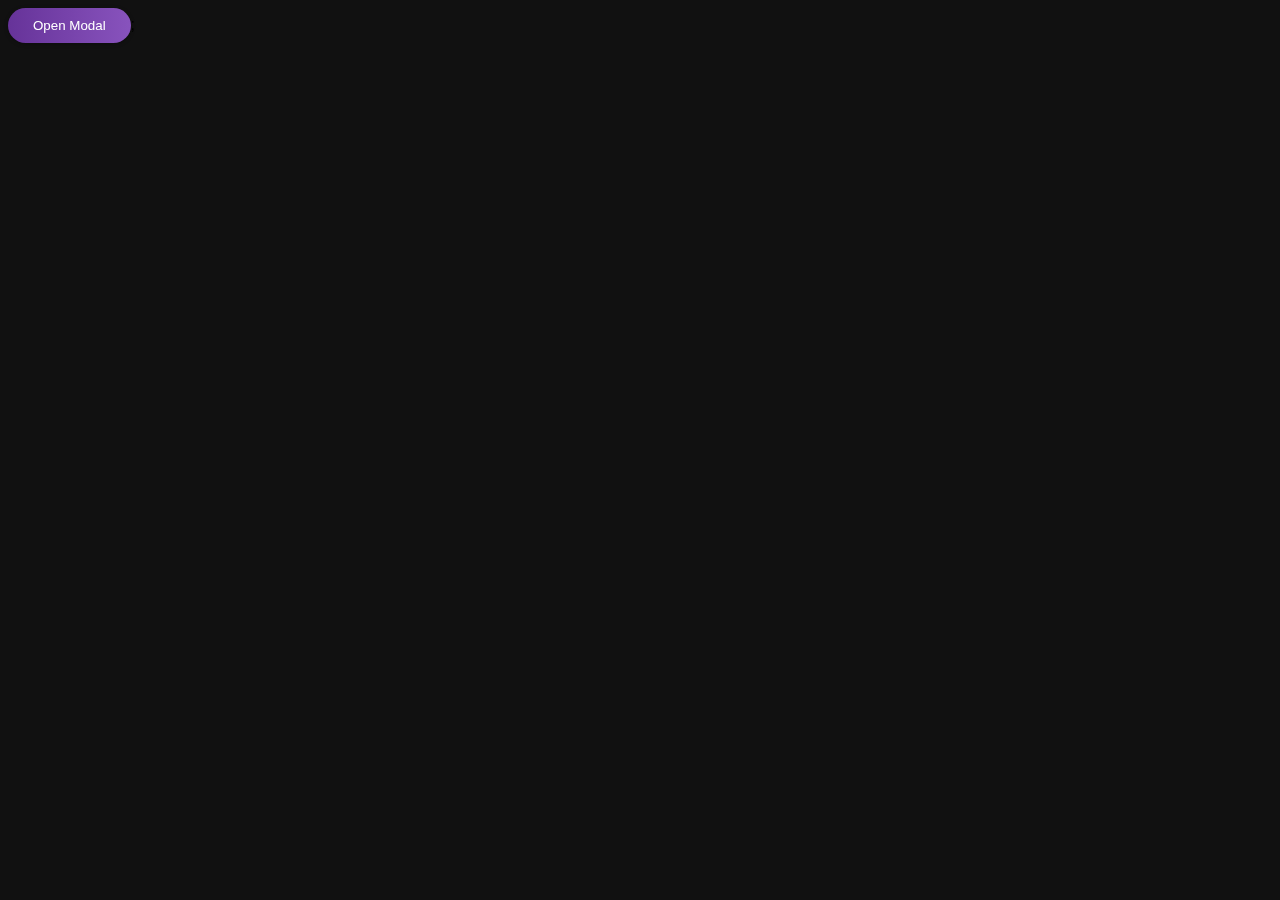
<file: CELSUNWeb/index.html>
<!DOCTYPE html>
<html lang="en">
<head>
    <meta charset="UTF-8">
    <meta name="viewport" content="width=device-width, initial-scale=1.0">
    <title>Modal Tutorial</title>
    <link rel="stylesheet" href="style.css"/>
</head>
<body>

    <button id="openModal"> Open Modal</button>;
    <div class="modal" id="modal">
        <div class="modal-inner">
            <h2>Cool Tutorial</h2>
            <p>
                I will succeed in making a 
                perfect pop up window
            </p>

            <button id="closeModal"> Close</button>
        </div>
    </div>

    
    <script src="script.js"></script>
</body>
</html>
</file>
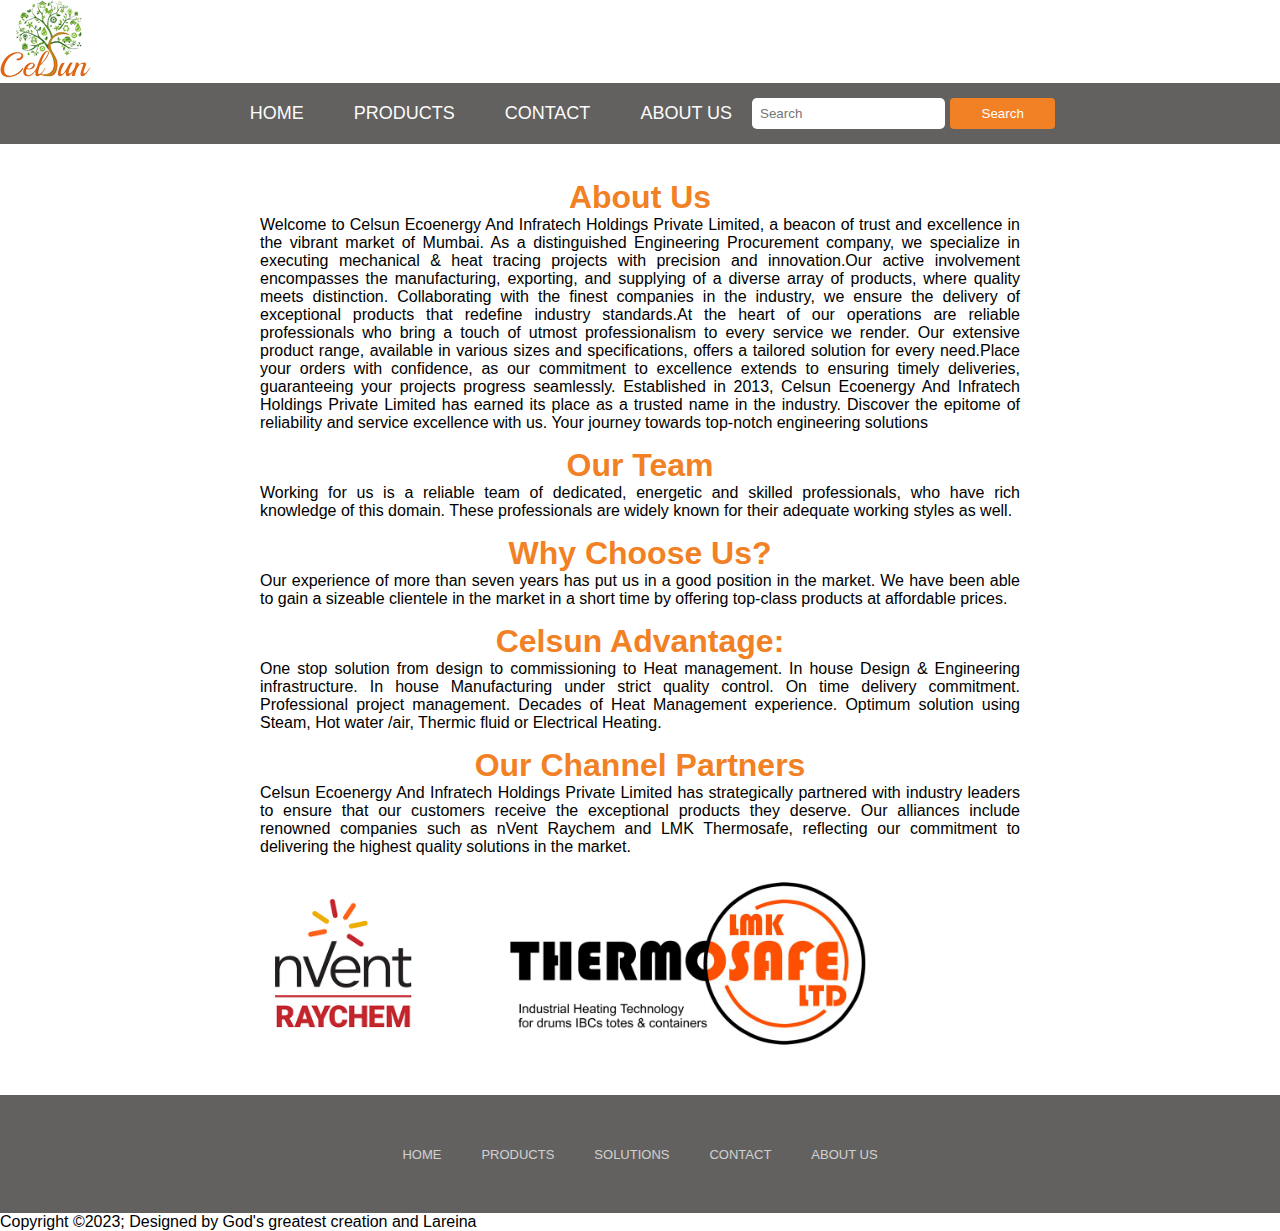
<file: CELSUNWeb/aboutus.html>
<!DOCTYPE html>
<html lang = "en">
    <head>
        <meta charset="UTF-8">
        <meta name = "viewport" content="width = device-width, initial-scale = 1.0">
        <title>Celsun Engineering Webstite</title>
        <link rel = "stylesheet" href = "cStyle.css">
        <script src = "script.js" defer></script>
    </head>
    <body>


                <!----main header for all pages-->
                <div class="header">
                    <div class="logo">
        
                        <ul> <a href="celsun.html"><img src="Pictures/celsun logo.png" alt=""></a>
                        
                        </ul>
                       
                       
        
                    </div>
                    <nav class = "navbar">
        
                   
                    
                    <div class="dropdown" data-dropdown>
        
                            <button class="link" id = "homeButton"> HOME</button>
                            <script>
                                document.getElementById("homeButton").addEventListener("click", function() {
                                    window.location.href = "celsun.html";
                                });
                            </script>
                    </div>
            
                    
            
                    <div class="dropdown" data-dropdown> 
        
                        <button class="link" data-dropdown-button> PRODUCTS</button>
                        <ul class = "submenu">
                            <li>
                                <a href="selfRegulatingHC.html" class="links">SELF-REGULATING HEATING CABLES
                                    <i class="fa fa-angle-right"></i>  
                                </a>
                         
                                <ul class = "submenu2">
                                    <li><a href="selfRegulatingHC.html#prod1">RAYCHEM BTV</a></li>
                                    <li><a href="selfRegulatingHC.html#prod2">RAYCHEM KVR</a></li>
                                    <li><a href="selfRegulatingHC.html#prod3">RAYCHEM QTVR</a></li>
                                    <li><a href="selfRegulatingHC.html#prod4">RAYCHEM XVR</a></li>
                                    <li><a href="selfRegulatingHC.html" class="linksV">VIEW ALL</a></li>
                                </ul>
                            </li>
            
                            <li>
                                <a href="HeatingJacket.html" class="links">HEATING JACKETS</a>
                                <ul class = "submenu2">
                                    <li><a href="HeatingJacket.html#prod1">FLAMEPROOF DRUM HEATING JACKET</a></li>
                                    <li><a href="HeatingJacket.html#prod2">INDUSTRIAL GAS CYLINDER HEATING JACKET</a></li>
                                    <li><a href="HeatingJacket.html#prod3">LPG CYLINDER HEATING JACKET</a></li>
                                    <li><a href="HeatingJacket.html" class="linksV">VIEW ALL</a></li>
                                    
                                </ul>
                            </li>
                            <li>
                                <a href="IndustrialHeatersd.html" class="links">INDUSTRIAL HEATERS</a>
                                <ul class = "submenu2">
                                    <li><a href="IndustrialHeatersd.html#prod1">COLD ROOM DOOR HEATER</a></li>
                                    <li><a href="IndustrialHeatersd.html#prod2">FLAMEPROOF DRUM HEATER</a></li>
                                    <li><a href="IndustrialHeatersd.html#prod3">FLAMEPROOF INDUCTION BASE HEATER</a></li>
                                    <li><a href="IndustrialHeatersd.html#prod4">FLEXIBLE JACKET DRUM HEATER</a></li>
                                    <li><a href="IndustrialHeatersd.html#prod5">FLEXIBLE TOTE BOX HEATER</a></li>
                                    <li><a href="IndustrialHeatersd.html#prod6">HOPPER HEATER</a></li>
                                    <li><a href="IndustrialHeatersd.html#prod7">IBC JACKET HEATER</a></li>
                                    <li><a href="IndustrialHeatersd.html#prod8">SILICONE DRUM HEATER</a></li>
                                    <li><a href="IndustrialHeatersd.html#prod9">SILICONE RUBBER HEATER</a></li>
                                    <li><a href="IndustrialHeatersd.html#prod10">SILICONE SHEET HEATER</a></li>
                                    <li><a href="IndustrialHeatersd.html" class="linksV">VIEW ALL</a></li>
        
        
                               
                                    
                                </ul>
                            </li>
                            <li>
                                <a href="mineralINC.html" class="links">MINERAL INSULATED HEATING CABLES</a>
                                <ul class = "submenu2">
                                    <li><a href="mineralINC.html#prod1">MINERAL INSULATED ALLOY HEATING CABLE</a></li>
                                    <li><a href="mineralINC.html#prod2">MINERAL INSULATED COPPER HEATING CABLE</a></li>
                                    <li><a href="mineralINC.html#prod3">MINERAL INSULATED STEEL HEATING CABLE</a></li> 
                                    <li><a href="mineralINC.html" class="linksV">VIEW ALL</a></li> 
                                </ul>
                            </li>
        
                            <li><a href="otherProds.html#prod1" class="links">POWER LIMITING HEATING CABLE</a></li>
                            <li><a href="otherProds.html#prod2" class="links">CONSTANT WATTAGE HEATING CABLE</a></li>
                            <li><a href="otherProds.html#prod3" class="links">DRUM HEATING OVEN</a></li>
                            <li><a href="otherProds.html#prod4" class="links">FLOOR HEATING SYSTEM</a></li>
                            <li><a href="otherProds.html#prod5" class="links">HEAT TRACING CONTROL PANNEL</a></li>
                            <li><a href="otherProds.html#prod6" class="links">PENDENT TYPE FIRE SPRINKLER</a></li>
                            <li><a href="otherProds.html#prod7" class="links">RUBBER SPONGE BALLS</a></li>
                            <li><a href="products.html" class="linksV">VIEW ALL</a></li>
        
        
        
        
        
        
        
        
        
                        </ul>
                    </div>

            
                    <div class="dropdown" data-dropdown>         
                        <button class="link" data-dropdown-button> CONTACT</button>
        
                        <ul class = "submenu">
                            <li><a href="location.html" class="links">LOCATE US</a></li>
                            <li> <a href="contact.html" class="links">CONTACT US</a></li>
                            <li><a href="dealershipEnquiry.html" class="links">DEALERSHIP ENQUIRY</a></li>                    
                        </ul>
         
                    </div>
            
                    
                    <div class="dropdown" data-dropdown>
                        <button class="link" id="about"> ABOUT US</button>
                        <script>
                            document.getElementById("about").addEventListener("click", function() {
                                window.location.href = "aboutus.html";
                            });
                        </script>
                         
                    </div>
        
        
                    <div class="search-bar">
                        <input type="text" placeholder="Search">
                        <button type="submit">Search</button>
                    </div>
                    </nav>
                    
                </div>       
   

      
        <!----End of main header-->

        <section id="about-us">
            <div class="container">
                <h1>About Us</h1>
                <p>Welcome to Celsun Ecoenergy And Infratech Holdings Private Limited, a beacon of trust and excellence in the vibrant market of Mumbai. As a distinguished Engineering Procurement company, we specialize in executing mechanical & heat tracing projects with precision and innovation.Our active involvement encompasses the manufacturing, exporting, and supplying of a diverse array of products, where quality meets distinction. Collaborating with the finest companies in the industry, we ensure the delivery of exceptional products that redefine industry standards.At the heart of our operations are reliable professionals who bring a touch of utmost professionalism to every service we render. Our extensive product range, available in various sizes and specifications, offers a tailored solution for every need.Place your orders with confidence, as our commitment to excellence extends to ensuring timely deliveries, guaranteeing your projects progress seamlessly.
                    Established in 2013, Celsun Ecoenergy And Infratech Holdings Private Limited has earned its place as a trusted name in the industry. Discover the epitome of reliability and service excellence with us. Your journey towards top-notch engineering solutions
                    </p>
        



                <h1>Our Team</h1>
                <p>
                    Working for us is a reliable team of dedicated, energetic and skilled professionals, who have rich knowledge of this domain. These professionals are widely known for their adequate working styles as well.
                </p>

                <h1>Why Choose Us?</h1>
                <p>Our experience of more than seven years has put us in a good position in the market. We have been able to gain a sizeable clientele in the market in a short time by offering top-class products at affordable prices.</p>
                

        
                <h1>Celsun Advantage:</h1>
                <p>One stop solution from design to commissioning to Heat management.
                    In house Design & Engineering infrastructure. In house Manufacturing under strict quality control. On time 
                    delivery commitment. Professional project management. Decades of Heat Management experience. Optimum 
                    solution using Steam, Hot water /air, Thermic fluid or Electrical Heating.
                    </p>
        

                    <h1>Our Channel Partners</h1>
                    <p>Celsun Ecoenergy And Infratech Holdings Private Limited has strategically partnered with industry leaders to ensure that our customers receive the exceptional products they deserve. Our alliances include renowned companies such as nVent Raychem and LMK Thermosafe, reflecting our commitment to delivering the highest quality solutions in the market.</p>
                    <div class="chanelLogo">
                        <a href="celsun.html"><img src="Pictures/20230418_110008-b1e78ade99019226e686849e13e3a06b.jpg" alt=""></a>
                        <a href="celsun.html"><img src="Pictures/R.png" alt=""></a>
                    </div>
                <!-- Add team members or any additional content here -->
        
            </div>
        </section>


         <!------footer-->
         <footer>
            <div class="footerContainer">
                <div class="footerNav">
                    <ul>
                        <li><a href="">HOME</a></li>
                        <li><a href="">PRODUCTS</a></li>
                        <li><a href="">SOLUTIONS</a></li>
                        <li><a href="">CONTACT</a></li>
                        <li><a href="">ABOUT US</a></li>
                    </ul>
                </div>
          
    
             </div>
         </footer>
         <div class="footerbottom">
            <p>Copyright &copy;2023; Designed by <span class= "designer">God's greatest creation and Lareina</span> </p>
        </div>
        <!------footerEnd-->
    </body>
</html>
</file>
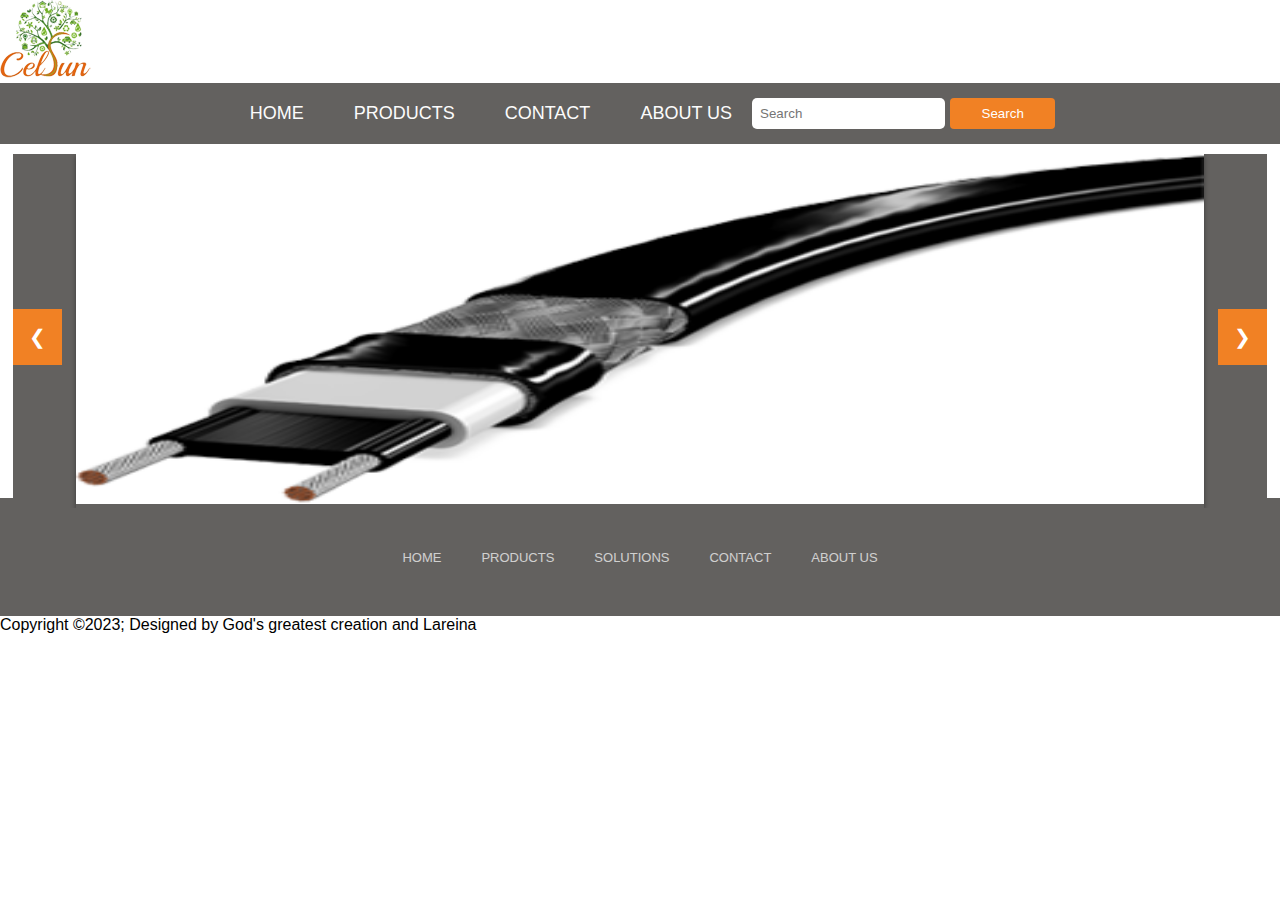
<file: CELSUNWeb/celsun.html>
<!DOCTYPE html>
<html lang = "en">
    <head>
        <meta charset="UTF-8">
        <meta name = "viewport" content="width = device-width, initial-scale = 1.0">
        <title>Celsun Engineering Webstite</title>
        <link rel = "stylesheet" href = "cStyle.css">
        <script src = "script.js" defer></script>
    </head>
    <body>


                <!----main header for all pages-->
        <div class="header">
            <div class="logo">

                <ul> <a href="celsun.html"><img src="Pictures/celsun logo.png" alt=""></a>
                
                </ul>
               
               

            </div>
            <nav class = "navbar">

           
            
            <div class="dropdown" data-dropdown>

                    <button class="link" id = "homeButton"> HOME</button>
                    <script>
                        document.getElementById("homeButton").addEventListener("click", function() {
                            window.location.href = "celsun.html";
                        });
                    </script>
            </div>
    
            
    
            <div class="dropdown" data-dropdown> 

                <button class="link" data-dropdown-button> PRODUCTS</button>
                <ul class = "submenu">
                    <li>
                        <a href="selfRegulatingHC.html" class="links">SELF-REGULATING HEATING CABLES
                            <i class="fa fa-angle-right"></i>  
                        </a>
                 
                        <ul class = "submenu2">
                            <li><a href="selfRegulatingHC.html#prod1">RAYCHEM BTV</a></li>
                            <li><a href="selfRegulatingHC.html#prod2">RAYCHEM KVR</a></li>
                            <li><a href="selfRegulatingHC.html#prod3">RAYCHEM QTVR</a></li>
                            <li><a href="selfRegulatingHC.html#prod4">RAYCHEM XVR</a></li>
                            <li><a href="selfRegulatingHC.html" class="linksV">VIEW ALL</a></li>
                        </ul>
                    </li>
    
                    <li>
                        <a href="HeatingJacket.html" class="links">HEATING JACKETS</a>
                        <ul class = "submenu2">
                            <li><a href="HeatingJacket.html#prod1">FLAMEPROOF DRUM HEATING JACKET</a></li>
                            <li><a href="HeatingJacket.html#prod2">INDUSTRIAL GAS CYLINDER HEATING JACKET</a></li>
                            <li><a href="HeatingJacket.html#prod3">LPG CYLINDER HEATING JACKET</a></li>
                            <li><a href="HeatingJacket.html" class="linksV">VIEW ALL</a></li>
                            
                        </ul>
                    </li>
                    <li>
                        <a href="IndustrialHeatersd.html" class="links">INDUSTRIAL HEATERS</a>
                        <ul class = "submenu2">
                            <li><a href="IndustrialHeatersd.html#prod1">COLD ROOM DOOR HEATER</a></li>
                            <li><a href="IndustrialHeatersd.html#prod2">FLAMEPROOF DRUM HEATER</a></li>
                            <li><a href="IndustrialHeatersd.html#prod3">FLAMEPROOF INDUCTION BASE HEATER</a></li>
                            <li><a href="IndustrialHeatersd.html#prod4">FLEXIBLE JACKET DRUM HEATER</a></li>
                            <li><a href="IndustrialHeatersd.html#prod5">FLEXIBLE TOTE BOX HEATER</a></li>
                            <li><a href="IndustrialHeatersd.html#prod6">HOPPER HEATER</a></li>
                            <li><a href="IndustrialHeatersd.html#prod7">IBC JACKET HEATER</a></li>
                            <li><a href="IndustrialHeatersd.html#prod8">SILICONE DRUM HEATER</a></li>
                            <li><a href="IndustrialHeatersd.html#prod9">SILICONE RUBBER HEATER</a></li>
                            <li><a href="IndustrialHeatersd.html#prod10">SILICONE SHEET HEATER</a></li>
                            <li><a href="IndustrialHeatersd.html" class="linksV">VIEW ALL</a></li>


                       
                            
                        </ul>
                    </li>
                    <li>
                        <a href="mineralINC.html" class="links">MINERAL INSULATED HEATING CABLES</a>
                        <ul class = "submenu2">
                            <li><a href="mineralINC.html#prod1">MINERAL INSULATED ALLOY HEATING CABLE</a></li>
                            <li><a href="mineralINC.html#prod2">MINERAL INSULATED COPPER HEATING CABLE</a></li>
                            <li><a href="mineralINC.html#prod3">MINERAL INSULATED STEEL HEATING CABLE</a></li> 
                            <li><a href="mineralINC.html" class="linksV">VIEW ALL</a></li> 
                        </ul>
                    </li>

                    <li><a href="otherProds.html#prod1" class="links">POWER LIMITING HEATING CABLE</a></li>
                    <li><a href="otherProds.html#prod2" class="links">CONSTANT WATTAGE HEATING CABLE</a></li>
                    <li><a href="otherProds.html#prod3" class="links">DRUM HEATING OVEN</a></li>
                    <li><a href="otherProds.html#prod4" class="links">FLOOR HEATING SYSTEM</a></li>
                    <li><a href="otherProds.html#prod5" class="links">HEAT TRACING CONTROL PANNEL</a></li>
                    <li><a href="otherProds.html#prod6" class="links">PENDENT TYPE FIRE SPRINKLER</a></li>
                    <li><a href="otherProds.html#prod7" class="links">RUBBER SPONGE BALLS</a></li>
                    <li><a href="products.html" class="linksV">VIEW ALL</a></li>









                </ul>
            </div>

    
            <div class="dropdown" data-dropdown>         
                <button class="link" data-dropdown-button> CONTACT</button>

                <ul class = "submenu">
                    <li><a href="location.html" class="links">LOCATE US</a></li>
                    <li> <a href="contact.html" class="links">CONTACT US</a></li>
                    <li><a href="dealershipEnquiry.html" class="links">DEALERSHIP ENQUIRY</a></li>                    
                </ul>
 
            </div>
    
            
            <div class="dropdown" data-dropdown>
                <button class="link" id="about"> ABOUT US</button>
                <script>
                    document.getElementById("about").addEventListener("click", function() {
                        window.location.href = "aboutus.html";
                    });
                </script>
                 
            </div>


            <div class="search-bar">
                <input type="text" placeholder="Search">
                <button type="submit">Search</button>
            </div>
            </nav>
            
        </div>       
    
        <!----End of main header-->

        <!-----slideStart--->

       
        <div class="slider-container">
        
            <div class="slider">
                <div class="slide fade">
                    <img src="Pictures/traza1.png" alt="Slide 1">
                  
                </div>
                <div class="slide fade">
                    <img src="Pictures/cables.png" alt="Slide 2">
                </div>


                <!-- Add more slides as needed -->
        
                <!-- Navigation buttons -->
                <a class="prev" onclick="changeSlide(-1)">&#10094;</a>
                <a class="next" onclick="changeSlide(1)">&#10095;</a>
            </div>
        </div>
         <!-----slideEnd--->

         <section clas="midpart">
            <div class="info"> 

                

            </div>
         </section>

         <!------footer-->
         <footer>
            <div class="footerContainer">
                <div class="footerNav">
                    <ul>
                        <li><a href="">HOME</a></li>
                        <li><a href="">PRODUCTS</a></li>
                        <li><a href="">SOLUTIONS</a></li>
                        <li><a href="">CONTACT</a></li>
                        <li><a href="">ABOUT US</a></li>
                    </ul>
                </div>
          
    
             </div>
         </footer>
         <div class="footerbottom">
            <p>Copyright &copy;2023; Designed by <span class= "designer">God's greatest creation and Lareina</span> </p>
        </div>
        <!------footerEnd-->
    </body>
</html>
</file>
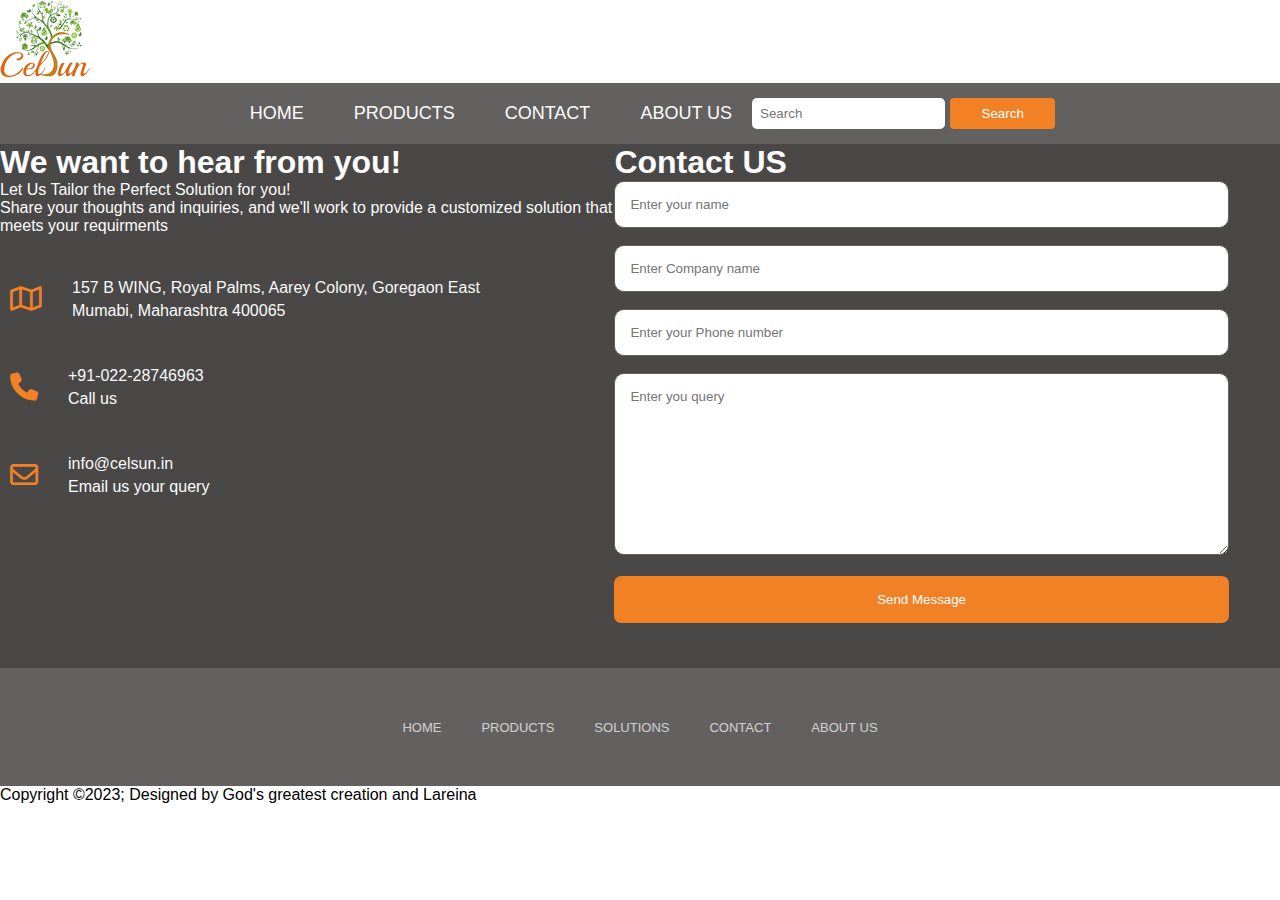
<file: CELSUNWeb/contact.html>
<!DOCTYPE html>
<html lang = "en">
    <head>
        <meta charset="UTF-8">
        <meta name = "viewport" content="width = device-width, initial-scale = 1.0">
        <title>CONTACT PAGE</title>
        <link rel = "stylesheet" href = "cStyle.css">
        <link rel = "stylesheet" href="css/all.css">

        <script src = "script.js" defer></script>
    </head>
    <body>
        <!----main header for all pages-->
        <div class="header">
            <div class="logo">

                <ul> <a href="celsun.html"><img src="Pictures/celsun logo.png" alt=""></a>
                
                </ul>
               
               

            </div>
            <nav class = "navbar">

           
            
            <div class="dropdown" data-dropdown>

                    <button class="link" id = "homeButton"> HOME</button>
                    <script>
                        document.getElementById("homeButton").addEventListener("click", function() {
                            window.location.href = "celsun.html";
                        });
                    </script>
            </div>
    
            
    
            <div class="dropdown" data-dropdown> 

                <button class="link" data-dropdown-button> PRODUCTS</button>
                <ul class = "submenu">
                    <li>
                        <a href="selfRegulatingHC.html" class="links">SELF-REGULATING HEATING CABLES
                            <i class="fa fa-angle-right"></i>  
                        </a>
                 
                        <ul class = "submenu2">
                            <li><a href="selfRegulatingHC.html#prod1">RAYCHEM BTV</a></li>
                            <li><a href="selfRegulatingHC.html#prod2">RAYCHEM KVR</a></li>
                            <li><a href="selfRegulatingHC.html#prod3">RAYCHEM QTVR</a></li>
                            <li><a href="selfRegulatingHC.html#prod4">RAYCHEM XVR</a></li>
                            <li><a href="selfRegulatingHC.html" class="linksV">VIEW ALL</a></li>
                        </ul>
                    </li>
    
                    <li>
                        <a href="HeatingJacket.html" class="links">HEATING JACKETS</a>
                        <ul class = "submenu2">
                            <li><a href="HeatingJacket.html#prod1">FLAMEPROOF DRUM HEATING JACKET</a></li>
                            <li><a href="HeatingJacket.html#prod2">INDUSTRIAL GAS CYLINDER HEATING JACKET</a></li>
                            <li><a href="HeatingJacket.html#prod3">LPG CYLINDER HEATING JACKET</a></li>
                            <li><a href="HeatingJacket.html" class="linksV">VIEW ALL</a></li>
                            
                        </ul>
                    </li>
                    <li>
                        <a href="IndustrialHeatersd.html" class="links">INDUSTRIAL HEATERS</a>
                        <ul class = "submenu2">
                            <li><a href="IndustrialHeatersd.html#prod1">COLD ROOM DOOR HEATER</a></li>
                            <li><a href="IndustrialHeatersd.html#prod2">FLAMEPROOF DRUM HEATER</a></li>
                            <li><a href="IndustrialHeatersd.html#prod3">FLAMEPROOF INDUCTION BASE HEATER</a></li>
                            <li><a href="IndustrialHeatersd.html#prod4">FLEXIBLE JACKET DRUM HEATER</a></li>
                            <li><a href="IndustrialHeatersd.html#prod5">FLEXIBLE TOTE BOX HEATER</a></li>
                            <li><a href="IndustrialHeatersd.html#prod6">HOPPER HEATER</a></li>
                            <li><a href="IndustrialHeatersd.html#prod7">IBC JACKET HEATER</a></li>
                            <li><a href="IndustrialHeatersd.html#prod8">SILICONE DRUM HEATER</a></li>
                            <li><a href="IndustrialHeatersd.html#prod9">SILICONE RUBBER HEATER</a></li>
                            <li><a href="IndustrialHeatersd.html#prod10">SILICONE SHEET HEATER</a></li>
                            <li><a href="IndustrialHeatersd.html" class="linksV">VIEW ALL</a></li>


                       
                            
                        </ul>
                    </li>
                    <li>
                        <a href="mineralINC.html" class="links">MINERAL INSULATED HEATING CABLES</a>
                        <ul class = "submenu2">
                            <li><a href="mineralINC.html#prod1">MINERAL INSULATED ALLOY HEATING CABLE</a></li>
                            <li><a href="mineralINC.html#prod2">MINERAL INSULATED COPPER HEATING CABLE</a></li>
                            <li><a href="mineralINC.html#prod3">MINERAL INSULATED STEEL HEATING CABLE</a></li> 
                            <li><a href="mineralINC.html" class="linksV">VIEW ALL</a></li> 
                        </ul>
                    </li>

                    <li><a href="otherProds.html#prod1" class="links">POWER LIMITING HEATING CABLE</a></li>
                    <li><a href="otherProds.html#prod2" class="links">CONSTANT WATTAGE HEATING CABLE</a></li>
                    <li><a href="otherProds.html#prod3" class="links">DRUM HEATING OVEN</a></li>
                    <li><a href="otherProds.html#prod4" class="links">FLOOR HEATING SYSTEM</a></li>
                    <li><a href="otherProds.html#prod5" class="links">HEAT TRACING CONTROL PANNEL</a></li>
                    <li><a href="otherProds.html#prod6" class="links">PENDENT TYPE FIRE SPRINKLER</a></li>
                    <li><a href="otherProds.html#prod7" class="links">RUBBER SPONGE BALLS</a></li>
                    <li><a href="products.html" class="linksV">VIEW ALL</a></li>









                </ul>
            </div>

    
            <div class="dropdown" data-dropdown>         
                <button class="link" data-dropdown-button> CONTACT</button>

                <ul class = "submenu">
                    <li><a href="location.html" class="links">LOCATE US</a></li>
                    <li> <a href="contact.html" class="links">CONTACT US</a></li>
                    <li><a href="dealershipEnquiry.html" class="links">DEALERSHIP ENQUIRY</a></li>                    
                </ul>
 
            </div>
    
            
            <div class="dropdown" data-dropdown>
                <button class="link" id="about"> ABOUT US</button>
                <script>
                    document.getElementById("about").addEventListener("click", function() {
                        window.location.href = "aboutus.html";
                    });
                </script>
                 
            </div>


            <div class="search-bar">
                <input type="text" placeholder="Search">
                <button type="submit">Search</button>
            </div>
            </nav>
            
        </div>       
        <!----End of main header-->


        <!------Contact us-->


         <section class = "contact-us">
            <div class="row">
                <div class="contact-col">
                    <div>
                        <span>
                            <h1>We want to hear from you!</h1>
                            <h>Let Us Tailor the Perfect Solution for you!</h>
                            <p>Share your thoughts and inquiries, and we'll work to provide a customized solution that meets your requirments</p>

                        </span>
          
                    </div>
             
                    <div>
                        <i class="fa-regular fa-map"></i>
                        <span>
                            <h5> 157 B WING, Royal Palms, Aarey Colony, Goregaon East</h5>
                            <p>Mumabi, Maharashtra 400065</p>

                        </span>
                        
                    </div>

                    <div>
                        <i class="fa fa-phone"></i>
                        <span>
                            <h5> +91-022-28746963</h5>
                            <p>Call us</p>
    
                        </span>
                    </div>


                    <div>
                        <i class="fa-regular fa-envelope"></i>
                        <span>
                            <h5> info@celsun.in</h5>
                            <p>Email us your query</p>
    
                        </span>
                    </div>
                </div>
                <div class="contact-col">
                    <form action="">
                        <h1>Contact US</h1>
                        <input type="text" placeholder="Enter your name" required>
                        <input type="text" placeholder="Enter Company name" required>
                        <input type="text" placeholder="Enter your Phone number" required>
            
                        <textarea rows="10" placeholder="Enter you query"></textarea>
                        <button type = "submit"class = "button1">Send Message</buttontype></button>

        

                    </form>
                </div>

            </div>

         </section>

                  <!------footer-->
                  <footer>
                    <div class="footerContainer">
                        <div class="footerNav">
                            <ul>
                                <li><a href="">HOME</a></li>
                                <li><a href="">PRODUCTS</a></li>
                                <li><a href="">SOLUTIONS</a></li>
                                <li><a href="">CONTACT</a></li>
                                <li><a href="">ABOUT US</a></li>
                            </ul>
                        </div>
                  
            
                     </div>
                 </footer>
                 <div class="footerbottom">
                    <p>Copyright &copy;2023; Designed by <span class= "designer">God's greatest creation and Lareina</span> </p>
                </div>
                <!------footerEnd-->
    </body>
</html>
</file>
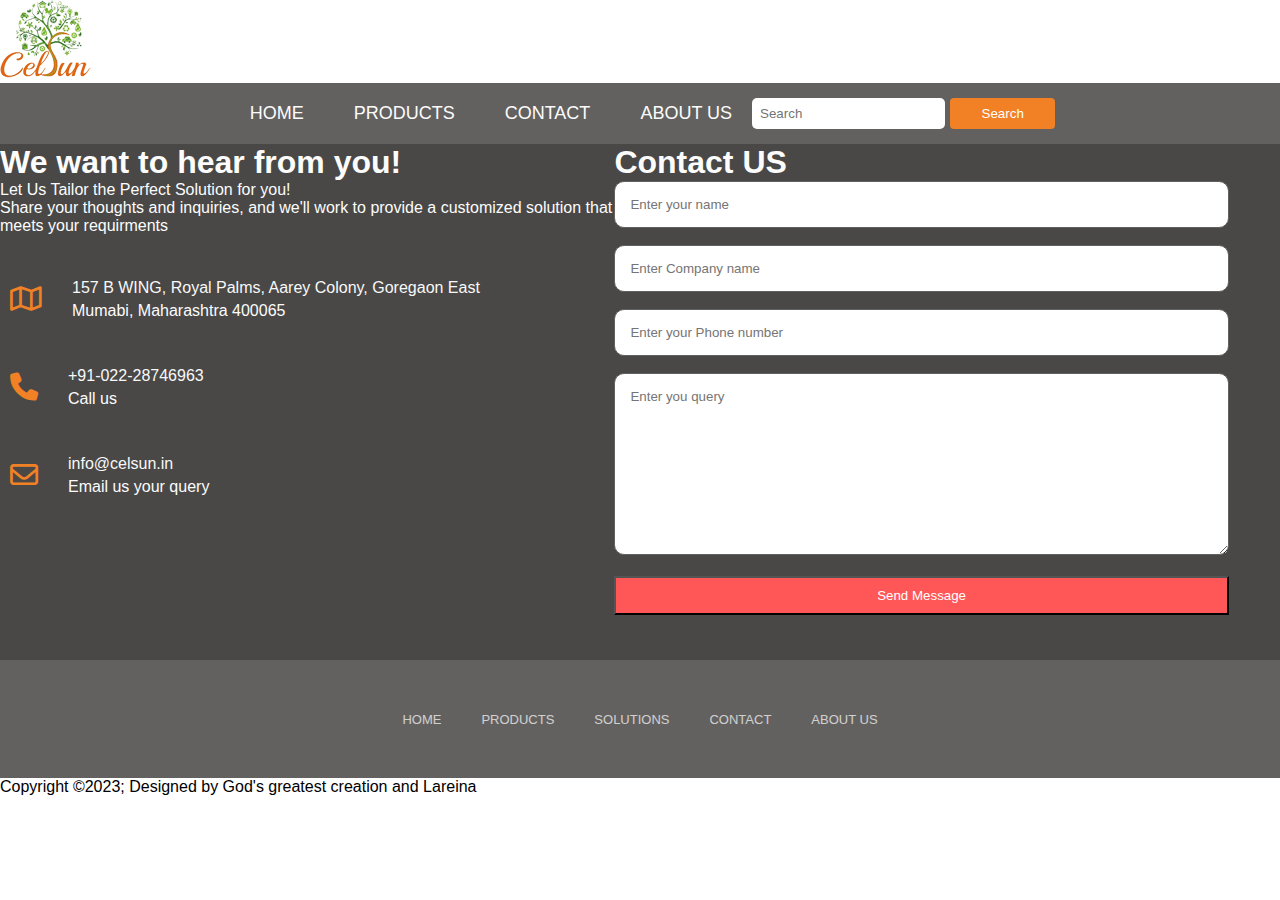
<file: CELSUNWeb/dealershipEnquiry.html>
<!DOCTYPE html>
<html lang = "en">
    <head>
        <meta charset="UTF-8">
        <meta name = "viewport" content="width = device-width, initial-scale = 1.0">
        <title>Dealership PAGE</title>
        <link rel = "stylesheet" href = "cStyle.css">
        <link rel = "stylesheet" href="css/all.css">

        <script src = "script.js" defer></script>
    </head>
    <body>
        <!----main header for all pages-->
        <div class="header">
            <div class="logo">

                <ul> <a href="celsun.html"><img src="Pictures/celsun logo.png" alt=""></a>
                
                </ul>
               
               

            </div>
            <nav class = "navbar">

           
            
            <div class="dropdown" data-dropdown>

                    <button class="link" id = "homeButton"> HOME</button>
                    <script>
                        document.getElementById("homeButton").addEventListener("click", function() {
                            window.location.href = "celsun.html";
                        });
                    </script>
            </div>
    
            
    
            <div class="dropdown" data-dropdown> 

                <button class="link" data-dropdown-button> PRODUCTS</button>
                <ul class = "submenu">
                    <li>
                        <a href="selfRegulatingHC.html" class="links">SELF-REGULATING HEATING CABLES
                            <i class="fa fa-angle-right"></i>  
                        </a>
                 
                        <ul class = "submenu2">
                            <li><a href="selfRegulatingHC.html#prod1">RAYCHEM BTV</a></li>
                            <li><a href="selfRegulatingHC.html#prod2">RAYCHEM KVR</a></li>
                            <li><a href="selfRegulatingHC.html#prod3">RAYCHEM QTVR</a></li>
                            <li><a href="selfRegulatingHC.html#prod4">RAYCHEM XVR</a></li>
                            <li><a href="selfRegulatingHC.html" class="linksV">VIEW ALL</a></li>
                        </ul>
                    </li>
    
                    <li>
                        <a href="HeatingJacket.html" class="links">HEATING JACKETS</a>
                        <ul class = "submenu2">
                            <li><a href="HeatingJacket.html#prod1">FLAMEPROOF DRUM HEATING JACKET</a></li>
                            <li><a href="HeatingJacket.html#prod2">INDUSTRIAL GAS CYLINDER HEATING JACKET</a></li>
                            <li><a href="HeatingJacket.html#prod3">LPG CYLINDER HEATING JACKET</a></li>
                            <li><a href="HeatingJacket.html" class="linksV">VIEW ALL</a></li>
                            
                        </ul>
                    </li>
                    <li>
                        <a href="IndustrialHeatersd.html" class="links">INDUSTRIAL HEATERS</a>
                        <ul class = "submenu2">
                            <li><a href="IndustrialHeatersd.html#prod1">COLD ROOM DOOR HEATER</a></li>
                            <li><a href="IndustrialHeatersd.html#prod2">FLAMEPROOF DRUM HEATER</a></li>
                            <li><a href="IndustrialHeatersd.html#prod3">FLAMEPROOF INDUCTION BASE HEATER</a></li>
                            <li><a href="IndustrialHeatersd.html#prod4">FLEXIBLE JACKET DRUM HEATER</a></li>
                            <li><a href="IndustrialHeatersd.html#prod5">FLEXIBLE TOTE BOX HEATER</a></li>
                            <li><a href="IndustrialHeatersd.html#prod6">HOPPER HEATER</a></li>
                            <li><a href="IndustrialHeatersd.html#prod7">IBC JACKET HEATER</a></li>
                            <li><a href="IndustrialHeatersd.html#prod8">SILICONE DRUM HEATER</a></li>
                            <li><a href="IndustrialHeatersd.html#prod9">SILICONE RUBBER HEATER</a></li>
                            <li><a href="IndustrialHeatersd.html#prod10">SILICONE SHEET HEATER</a></li>
                            <li><a href="IndustrialHeatersd.html" class="linksV">VIEW ALL</a></li>


                       
                            
                        </ul>
                    </li>
                    <li>
                        <a href="mineralINC.html" class="links">MINERAL INSULATED HEATING CABLES</a>
                        <ul class = "submenu2">
                            <li><a href="mineralINC.html#prod1">MINERAL INSULATED ALLOY HEATING CABLE</a></li>
                            <li><a href="mineralINC.html#prod2">MINERAL INSULATED COPPER HEATING CABLE</a></li>
                            <li><a href="mineralINC.html#prod3">MINERAL INSULATED STEEL HEATING CABLE</a></li> 
                            <li><a href="mineralINC.html" class="linksV">VIEW ALL</a></li> 
                        </ul>
                    </li>

                    <li><a href="otherProds.html#prod1" class="links">POWER LIMITING HEATING CABLE</a></li>
                    <li><a href="otherProds.html#prod2" class="links">CONSTANT WATTAGE HEATING CABLE</a></li>
                    <li><a href="otherProds.html#prod3" class="links">DRUM HEATING OVEN</a></li>
                    <li><a href="otherProds.html#prod4" class="links">FLOOR HEATING SYSTEM</a></li>
                    <li><a href="otherProds.html#prod5" class="links">HEAT TRACING CONTROL PANNEL</a></li>
                    <li><a href="otherProds.html#prod6" class="links">PENDENT TYPE FIRE SPRINKLER</a></li>
                    <li><a href="otherProds.html#prod7" class="links">RUBBER SPONGE BALLS</a></li>
                    <li><a href="products.html" class="linksV">VIEW ALL</a></li>









                </ul>
            </div>

    
            <div class="dropdown" data-dropdown>         
                <button class="link" data-dropdown-button> CONTACT</button>

                <ul class = "submenu">
                    <li><a href="location.html" class="links">LOCATE US</a></li>
                    <li> <a href="contact.html" class="links">CONTACT US</a></li>
                    <li><a href="dealershipEnquiry.html" class="links">DEALERSHIP ENQUIRY</a></li>                    
                </ul>
 
            </div>
    
            
            <div class="dropdown" data-dropdown>
                <button class="link" id="about"> ABOUT US</button>
                <script>
                    document.getElementById("about").addEventListener("click", function() {
                        window.location.href = "aboutus.html";
                    });
                </script>
                 
            </div>


            <div class="search-bar">
                <input type="text" placeholder="Search">
                <button type="submit">Search</button>
            </div>
            </nav>
            
        </div>       
        <!----End of main header-->


        <!------Contact us-->


         <section class = "contact-us">
            <div class="row">
                <div class="contact-col">
                    <div>
                        <span>
                            <h1>We want to hear from you!</h1>
                            <h>Let Us Tailor the Perfect Solution for you!</h>
                            <p>Share your thoughts and inquiries, and we'll work to provide a customized solution that meets your requirments</p>

                        </span>
          
                    </div>
             
                    <div>
                        <i class="fa-regular fa-map"></i>
                        <span>
                            <h5> 157 B WING, Royal Palms, Aarey Colony, Goregaon East</h5>
                            <p>Mumabi, Maharashtra 400065</p>

                        </span>
                        
                    </div>

                    <div>
                        <i class="fa fa-phone"></i>
                        <span>
                            <h5> +91-022-28746963</h5>
                            <p>Call us</p>
    
                        </span>
                    </div>


                    <div>
                        <i class="fa-regular fa-envelope"></i>
                        <span>
                            <h5> info@celsun.in</h5>
                            <p>Email us your query</p>
    
                        </span>
                    </div>
                </div>
                <div class="contact-col">
                    <form action="">
                        <h1>Contact US</h1>
                        <input type="text" placeholder="Enter your name" required>
                        <input type="text" placeholder="Enter Company name" required>
                        <input type="text" placeholder="Enter your Phone number" required>
            
                        <textarea rows="10" placeholder="Enter you query"></textarea>
                        <button type = "submit"class = "hero-btn red-btn">Send Message</buttontype></button>

        

                    </form>
                </div>

            </div>

         </section>

                  <!------footer-->
                  <footer>
                    <div class="footerContainer">
                        <div class="footerNav">
                            <ul>
                                <li><a href="">HOME</a></li>
                                <li><a href="">PRODUCTS</a></li>
                                <li><a href="">SOLUTIONS</a></li>
                                <li><a href="">CONTACT</a></li>
                                <li><a href="">ABOUT US</a></li>
                            </ul>
                        </div>
                  
            
                     </div>
                 </footer>
                 <div class="footerbottom">
                    <p>Copyright &copy;2023; Designed by <span class= "designer">God's greatest creation and Lareina</span> </p>
                </div>
                <!------footerEnd-->
    </body>
</html>
</file>
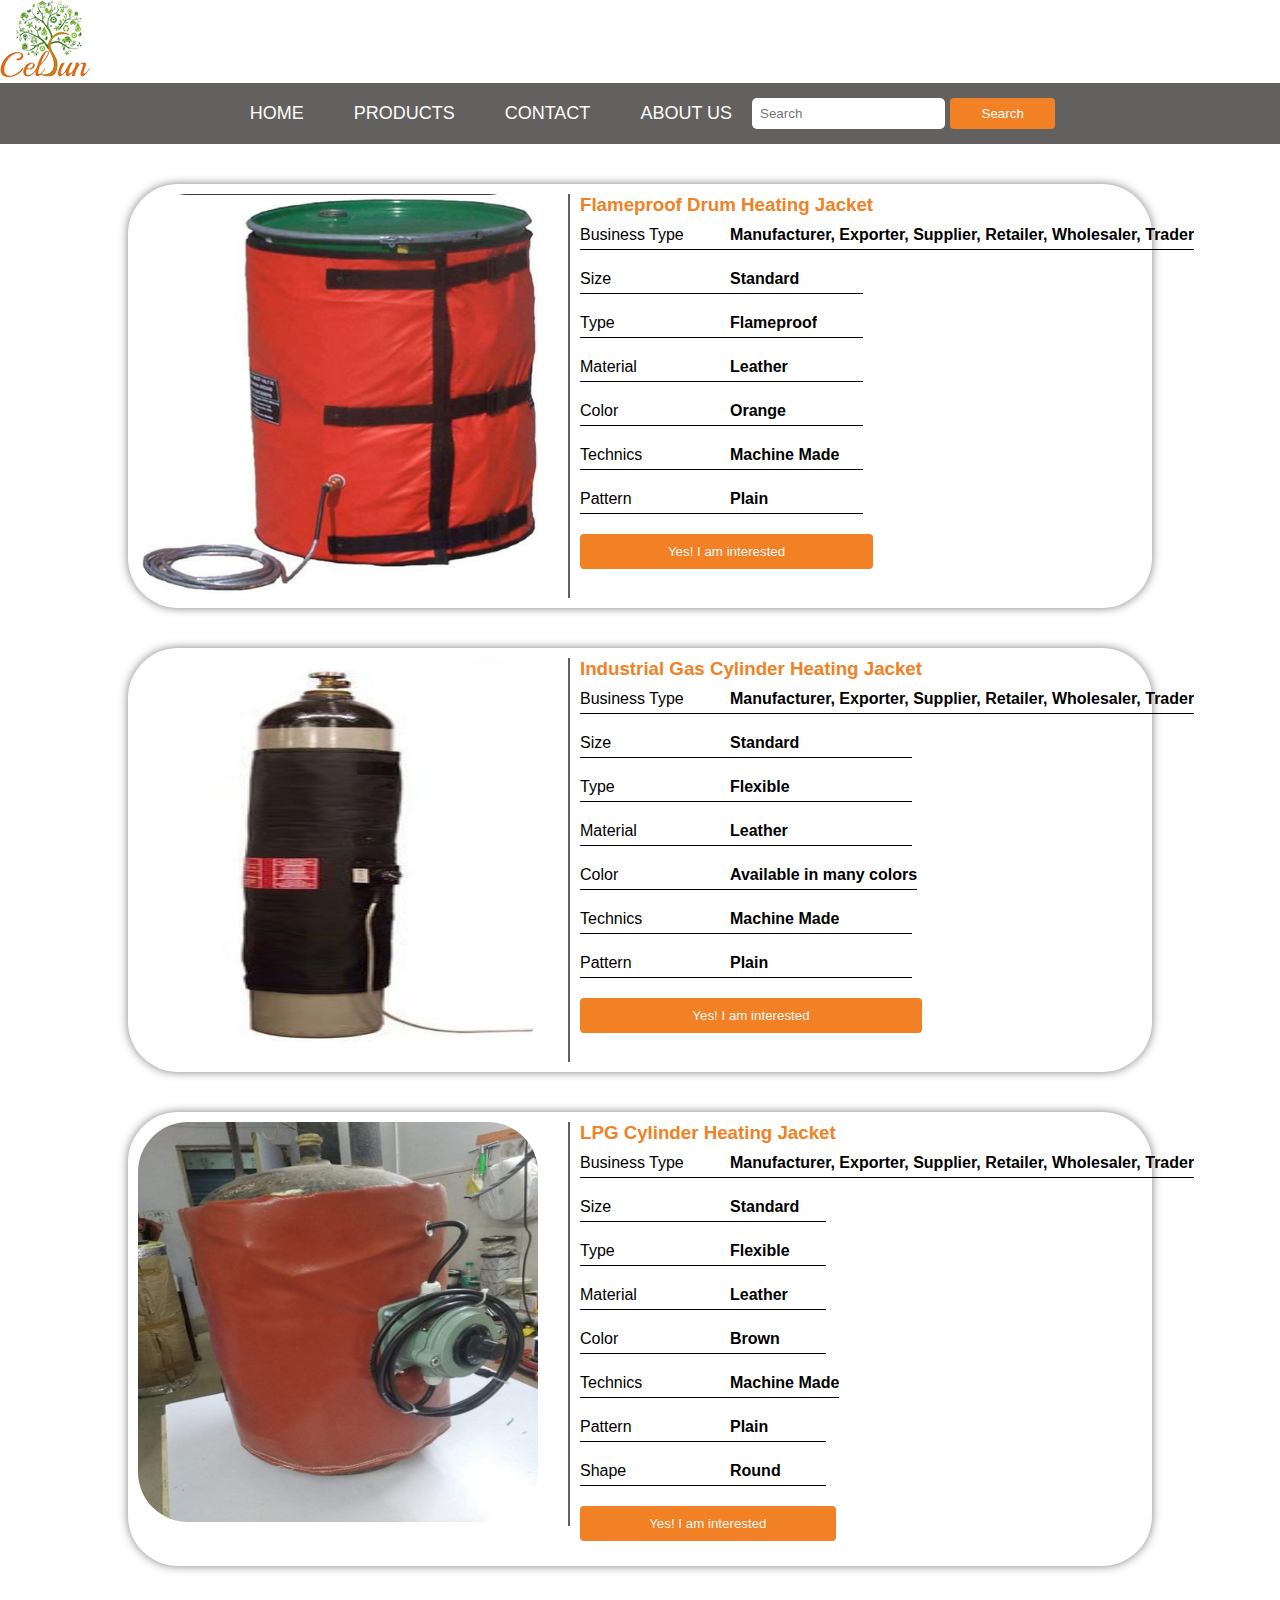
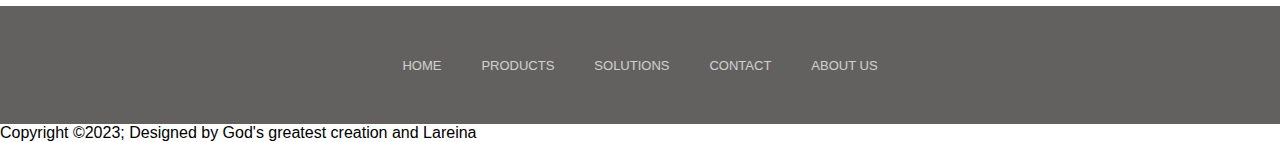
<file: CELSUNWeb/HeatingJacket.html>
<!DOCTYPE html>
<html lang = "en">
    <head>
        <meta charset="UTF-8">
        <meta name = "viewport" content="width = device-width, initial-scale = 1.0">
        <title>Heating Jackets</title>
        <link rel = "stylesheet" href = "cStyle.css">
        <script src = "script.js" defer></script>
    </head>
    <body>


                <!----main header for all pages-->
                <div class="header">
                    <div class="logo">
        
                        <ul> <a href="celsun.html"><img src="Pictures/celsun logo.png" alt=""></a>
                        
                        </ul>
                       
                       
        
                    </div>
                    <nav class = "navbar">
        
                   
                    
                    <div class="dropdown" data-dropdown>
        
                            <button class="link" id = "homeButton"> HOME</button>
                            <script>
                                document.getElementById("homeButton").addEventListener("click", function() {
                                    window.location.href = "celsun.html";
                                });
                            </script>
                    </div>
            
                    
            
                    <div class="dropdown" data-dropdown> 
        
                        <button class="link" data-dropdown-button> PRODUCTS</button>
                        <ul class = "submenu">
                            <li>
                                <a href="selfRegulatingHC.html" class="links">SELF-REGULATING HEATING CABLES
                                    <i class="fa fa-angle-right"></i>  
                                </a>
                         
                                <ul class = "submenu2">
                                    <li><a href="selfRegulatingHC.html#prod1">RAYCHEM BTV</a></li>
                                    <li><a href="selfRegulatingHC.html#prod2">RAYCHEM KVR</a></li>
                                    <li><a href="selfRegulatingHC.html#prod3">RAYCHEM QTVR</a></li>
                                    <li><a href="selfRegulatingHC.html#prod4">RAYCHEM XVR</a></li>
                                    <li><a href="selfRegulatingHC.html" class="linksV">VIEW ALL</a></li>
                                </ul>
                            </li>
            
                            <li>
                                <a href="HeatingJacket.html" class="links">HEATING JACKETS</a>
                                <ul class = "submenu2">
                                    <li><a href="HeatingJacket.html#prod1">FLAMEPROOF DRUM HEATING JACKET</a></li>
                                    <li><a href="HeatingJacket.html#prod2">INDUSTRIAL GAS CYLINDER HEATING JACKET</a></li>
                                    <li><a href="HeatingJacket.html#prod3">LPG CYLINDER HEATING JACKET</a></li>
                                    <li><a href="HeatingJacket.html" class="linksV">VIEW ALL</a></li>
                                    
                                </ul>
                            </li>
                            <li>
                                <a href="IndustrialHeatersd.html" class="links">INDUSTRIAL HEATERS</a>
                                <ul class = "submenu2">
                                    <li><a href="IndustrialHeatersd.html#prod1">COLD ROOM DOOR HEATER</a></li>
                                    <li><a href="IndustrialHeatersd.html#prod2">FLAMEPROOF DRUM HEATER</a></li>
                                    <li><a href="IndustrialHeatersd.html#prod3">FLAMEPROOF INDUCTION BASE HEATER</a></li>
                                    <li><a href="IndustrialHeatersd.html#prod4">FLEXIBLE JACKET DRUM HEATER</a></li>
                                    <li><a href="IndustrialHeatersd.html#prod5">FLEXIBLE TOTE BOX HEATER</a></li>
                                    <li><a href="IndustrialHeatersd.html#prod6">HOPPER HEATER</a></li>
                                    <li><a href="IndustrialHeatersd.html#prod7">IBC JACKET HEATER</a></li>
                                    <li><a href="IndustrialHeatersd.html#prod8">SILICONE DRUM HEATER</a></li>
                                    <li><a href="IndustrialHeatersd.html#prod9">SILICONE RUBBER HEATER</a></li>
                                    <li><a href="IndustrialHeatersd.html#prod10">SILICONE SHEET HEATER</a></li>
                                    <li><a href="IndustrialHeatersd.html" class="linksV">VIEW ALL</a></li>
        
        
                               
                                    
                                </ul>
                            </li>
                            <li>
                                <a href="mineralINC.html" class="links">MINERAL INSULATED HEATING CABLES</a>
                                <ul class = "submenu2">
                                    <li><a href="mineralINC.html#prod1">MINERAL INSULATED ALLOY HEATING CABLE</a></li>
                                    <li><a href="mineralINC.html#prod2">MINERAL INSULATED COPPER HEATING CABLE</a></li>
                                    <li><a href="mineralINC.html#prod3">MINERAL INSULATED STEEL HEATING CABLE</a></li> 
                                    <li><a href="mineralINC.html" class="linksV">VIEW ALL</a></li> 
                                </ul>
                            </li>
        
                            <li><a href="otherProds.html#prod1" class="links">POWER LIMITING HEATING CABLE</a></li>
                            <li><a href="otherProds.html#prod2" class="links">CONSTANT WATTAGE HEATING CABLE</a></li>
                            <li><a href="otherProds.html#prod3" class="links">DRUM HEATING OVEN</a></li>
                            <li><a href="otherProds.html#prod4" class="links">FLOOR HEATING SYSTEM</a></li>
                            <li><a href="otherProds.html#prod5" class="links">HEAT TRACING CONTROL PANNEL</a></li>
                            <li><a href="otherProds.html#prod6" class="links">PENDENT TYPE FIRE SPRINKLER</a></li>
                            <li><a href="otherProds.html#prod7" class="links">RUBBER SPONGE BALLS</a></li>
                            <li><a href="products.html" class="linksV">VIEW ALL</a></li>
        
        
        
        
        
        
        
        
        
                        </ul>
                    </div>

            
                    <div class="dropdown" data-dropdown>         
                        <button class="link" data-dropdown-button> CONTACT</button>
        
                        <ul class = "submenu">
                            <li><a href="location.html" class="links">LOCATE US</a></li>
                            <li> <a href="contact.html" class="links">CONTACT US</a></li>
                            <li><a href="dealershipEnquiry.html" class="links">DEALERSHIP ENQUIRY</a></li>                    
                        </ul>
         
                    </div>
            
                    
                    <div class="dropdown" data-dropdown>
                        <button class="link" id="about"> ABOUT US</button>
                        <script>
                            document.getElementById("about").addEventListener("click", function() {
                                window.location.href = "aboutus.html";
                            });
                        </script>
                         
                    </div>
        
        
                    <div class="search-bar">
                        <input type="text" placeholder="Search">
                        <button type="submit">Search</button>
                    </div>
                    </nav>
                    
                </div>       
    
        <!----End of main header-->

         <section clas="infoBody">

            <section id="prod1">
                <div class="infoCard"> 
                    <div class="imgSection">
                        <img src = "Pictures/fpDHJ.png">
                    </div>
                    <div class="prod-details">
                        <h3>Flameproof Drum Heating Jacket</h3>
                        <p>Business Type <span>Manufacturer, Exporter, Supplier, Retailer, Wholesaler, Trader</span></p>
                        <p>Size <span>Standard</span></p>
                        <p>Type <span>Flameproof</span></p>
                        <p>Material <span>Leather</span></p>
                        <p>Color <span>Orange</span></p>
                        <p>Technics <span>Machine Made</span></p>
                        <p>Pattern <span>Plain</span></p>
                        <button class = "enquiryButton">Yes! I am interested</button>
    
                    </div>                            
                </div>
            </section>


            <section id="prod2">
                <div class="infoCard"> 
                    <div class="imgSection">
                        <img src = "Pictures/IndusGasCHJ.png">
                    </div>
                    <div class="prod-details">
                        <h3>Industrial Gas Cylinder Heating Jacket</h3>              
                        <p>Business Type <span>Manufacturer, Exporter, Supplier, Retailer, Wholesaler, Trader</span></p>
                        <p>Size <span>Standard</span></p>
                        <p>Type <span>Flexible</span></p>
                        <p>Material <span>Leather</span></p>
                        <p>Color <span>Available in many colors</span></p>
                        <p>Technics <span>Machine Made</span></p>
                        <p>Pattern <span>Plain</span></p>
                        <button class = "enquiryButton">Yes! I am interested</button>
    
                    </div>                            
                </div>
            </section>




            </div>
            <section id = "prod3">
                <div class="infoCard">
                    <div class="imgSection">
                        <img src = "Pictures/LPGchj.png">
                    </div>
    
                    <div class="prod-details">
                        <h3>LPG Cylinder Heating Jacket</h3>
                        <p>Business Type <span>Manufacturer, Exporter, Supplier, Retailer, Wholesaler, Trader</span></p>
                        <p>Size <span>Standard</span></p>
                        <p>Type <span>Flexible</span></p>
                        <p>Material <span>Leather</span></p>
                        <p>Color <span>Brown</span></p>
                        <p>Technics <span>Machine Made</span></p>
                        <p>Pattern <span>Plain</span></p>
                        <p>Shape <span>Round</span></p>
                        <button class = "enquiryButton">Yes! I am interested</button>
    
                    </div>
    
                </div>
            </section>


         </section>

         <!------footer-->
         <footer>
            <div class="footerContainer">
                <div class="footerNav">
                    <ul>
                        <li><a href="">HOME</a></li>
                        <li><a href="">PRODUCTS</a></li>
                        <li><a href="">SOLUTIONS</a></li>
                        <li><a href="">CONTACT</a></li>
                        <li><a href="">ABOUT US</a></li>
                    </ul>
                </div>
          
    
             </div>
         </footer>
         <div class="footerbottom">
            <p>Copyright &copy;2023; Designed by <span class= "designer">God's greatest creation and Lareina</span> </p>
        </div>
        <!------footerEnd-->
    </body>
</html>
</file>
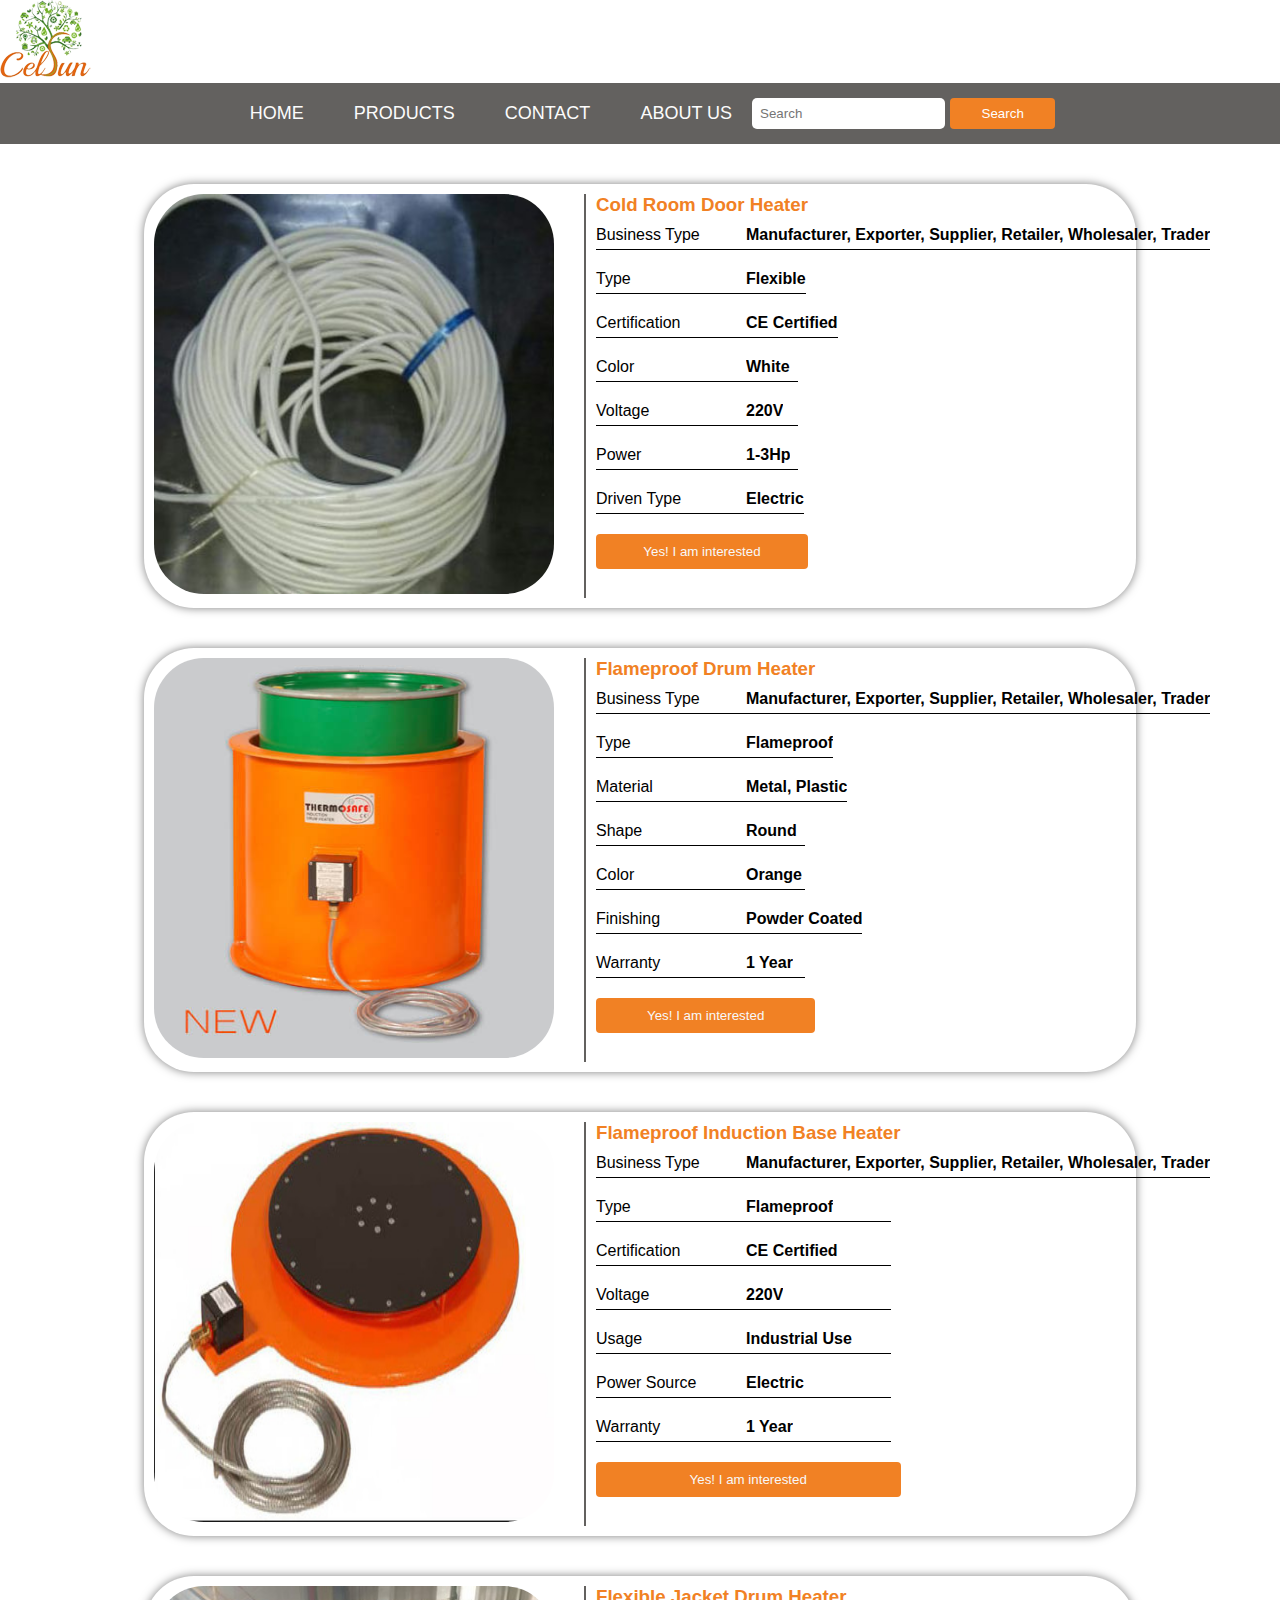
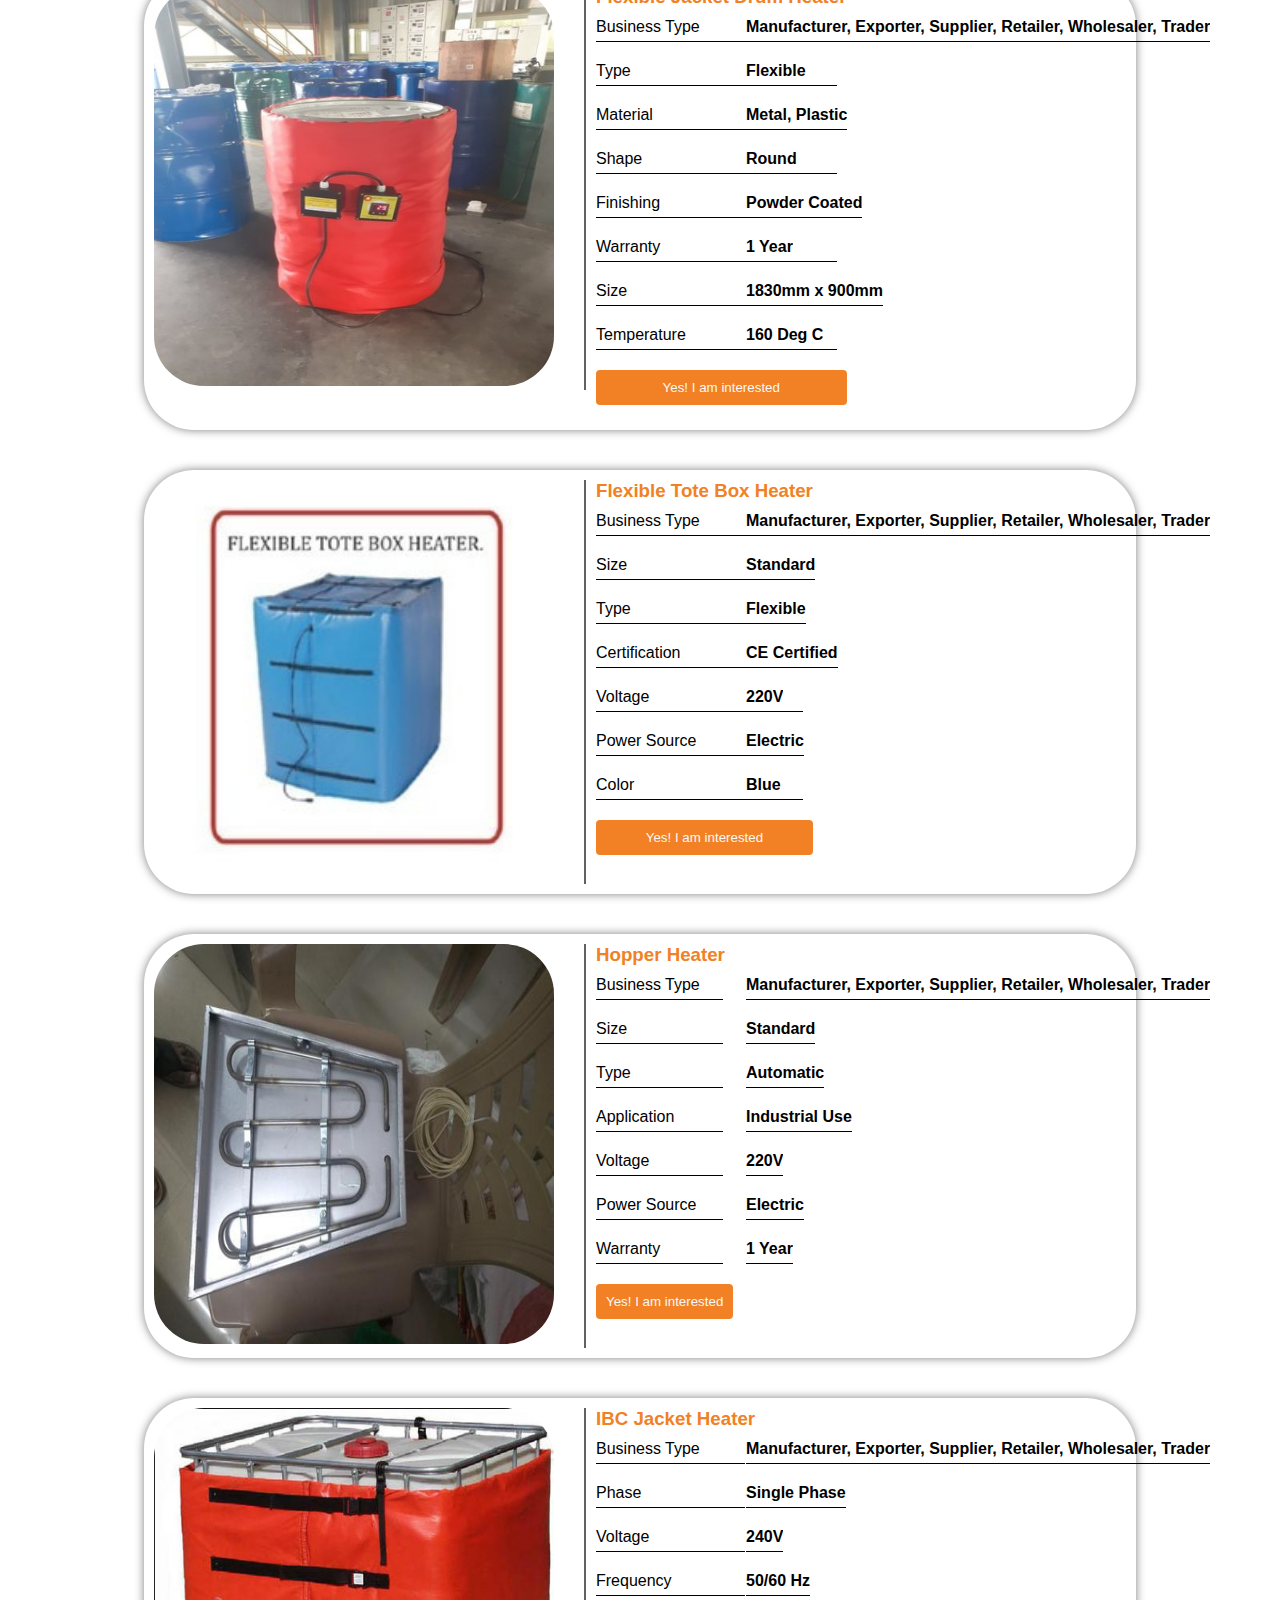
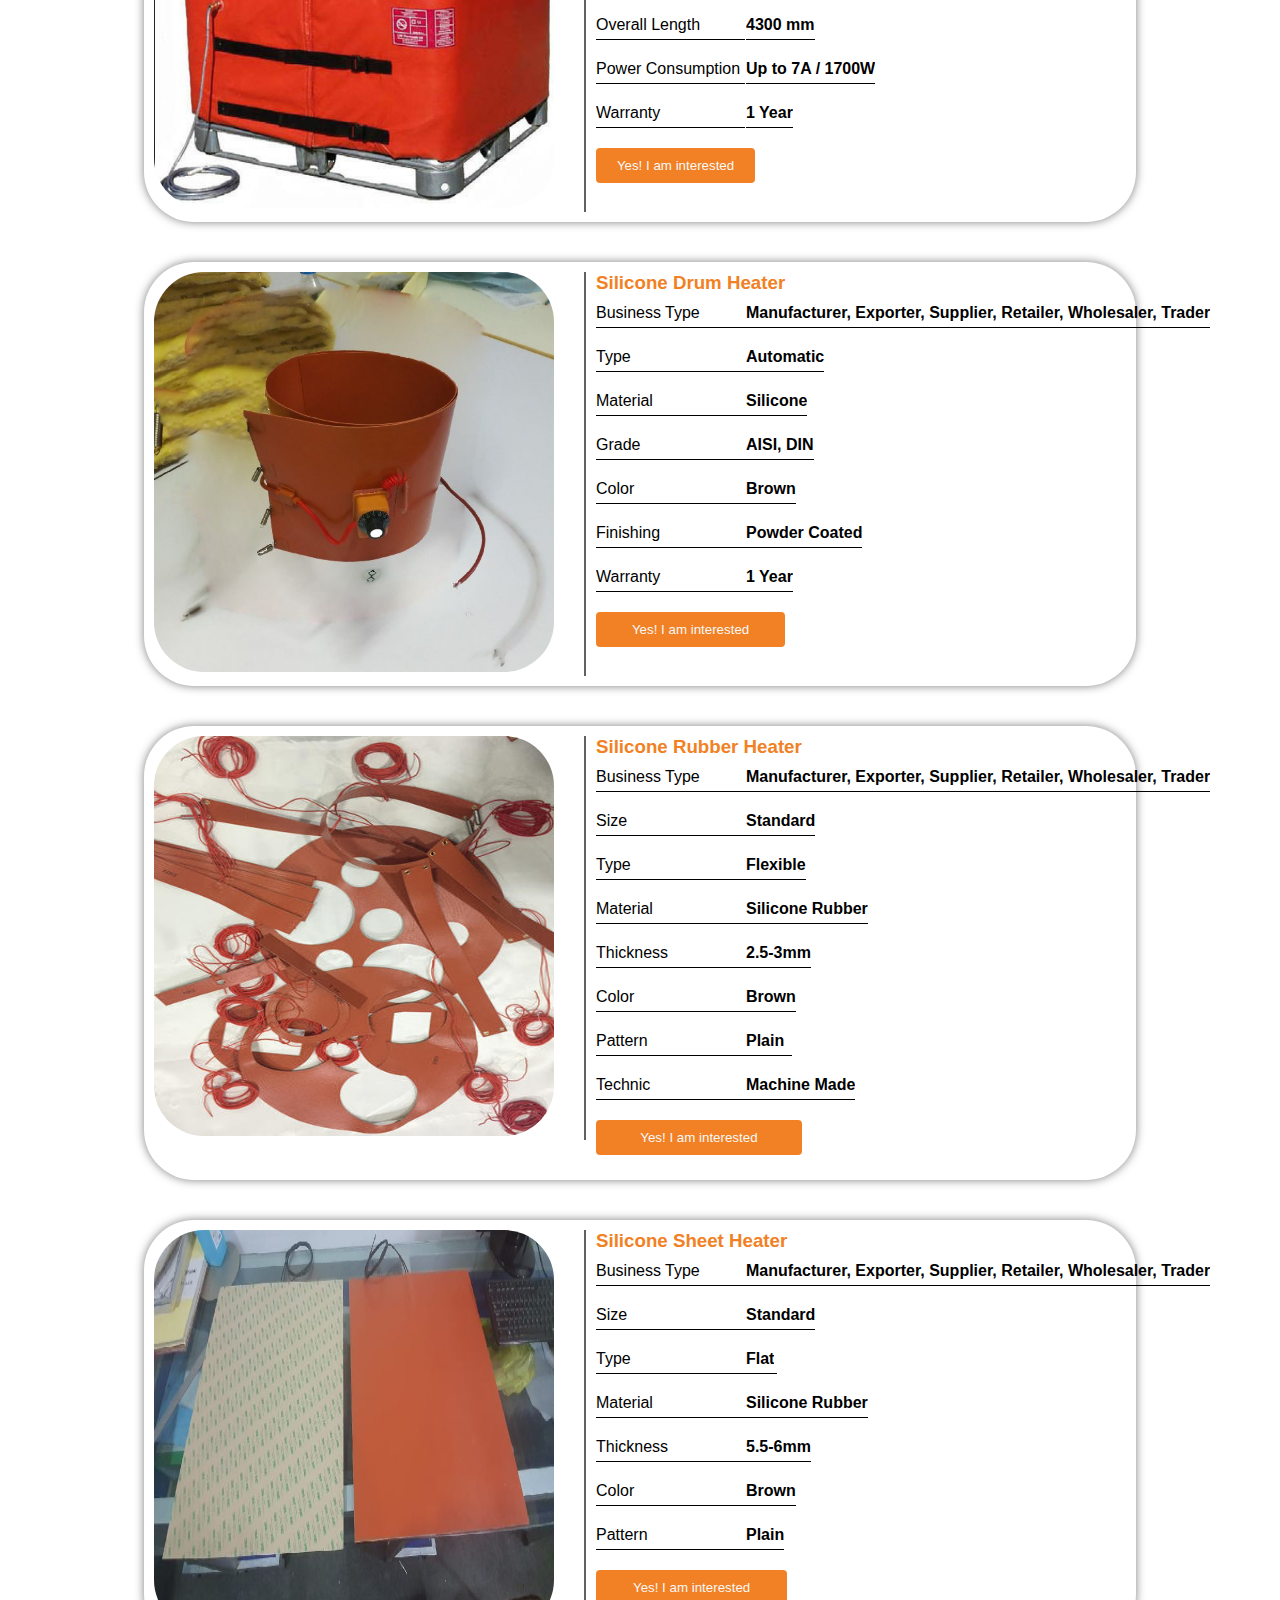
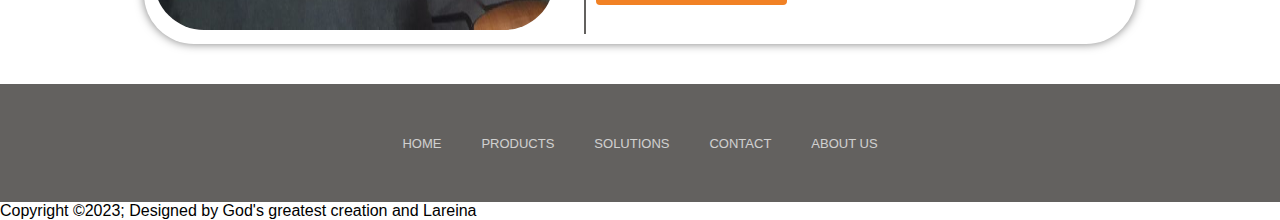
<file: CELSUNWeb/IndustrialHeatersd.html>
<!DOCTYPE html>
<html lang = "en">
    <head>
        <meta charset="UTF-8">
        <meta name = "viewport" content="width = device-width, initial-scale = 1.0">
        <title>Industrial Heater</title>
        <link rel = "stylesheet" href = "cStyle.css">
        <script src = "script.js" defer></script>
    </head>
    <body>


                <!----main header for all pages-->
                <div class="header">
                    <div class="logo">
        
                        <ul> <a href="celsun.html"><img src="Pictures/celsun logo.png" alt=""></a>
                        
                        </ul>
                       
                       
        
                    </div>
                    <nav class = "navbar">
        
                   
                    
                    <div class="dropdown" data-dropdown>
        
                            <button class="link" id = "homeButton"> HOME</button>
                            <script>
                                document.getElementById("homeButton").addEventListener("click", function() {
                                    window.location.href = "celsun.html";
                                });
                            </script>
                    </div>
            
                    
            
                    <div class="dropdown" data-dropdown> 
        
                        <button class="link" data-dropdown-button> PRODUCTS</button>
                        <ul class = "submenu">
                            <li>
                                <a href="selfRegulatingHC.html" class="links">SELF-REGULATING HEATING CABLES
                                    <i class="fa fa-angle-right"></i>  
                                </a>
                         
                                <ul class = "submenu2">
                                    <li><a href="selfRegulatingHC.html#prod1">RAYCHEM BTV</a></li>
                                    <li><a href="selfRegulatingHC.html#prod2">RAYCHEM KVR</a></li>
                                    <li><a href="selfRegulatingHC.html#prod3">RAYCHEM QTVR</a></li>
                                    <li><a href="selfRegulatingHC.html#prod4">RAYCHEM XVR</a></li>
                                    <li><a href="selfRegulatingHC.html" class="linksV">VIEW ALL</a></li>
                                </ul>
                            </li>
            
                            <li>
                                <a href="HeatingJacket.html" class="links">HEATING JACKETS</a>
                                <ul class = "submenu2">
                                    <li><a href="HeatingJacket.html#prod1">FLAMEPROOF DRUM HEATING JACKET</a></li>
                                    <li><a href="HeatingJacket.html#prod2">INDUSTRIAL GAS CYLINDER HEATING JACKET</a></li>
                                    <li><a href="HeatingJacket.html#prod3">LPG CYLINDER HEATING JACKET</a></li>
                                    <li><a href="HeatingJacket.html" class="linksV">VIEW ALL</a></li>
                                    
                                </ul>
                            </li>
                            <li>
                                <a href="IndustrialHeatersd.html" class="links">INDUSTRIAL HEATERS</a>
                                <ul class = "submenu2">
                                    <li><a href="IndustrialHeatersd.html#prod1">COLD ROOM DOOR HEATER</a></li>
                                    <li><a href="IndustrialHeatersd.html#prod2">FLAMEPROOF DRUM HEATER</a></li>
                                    <li><a href="IndustrialHeatersd.html#prod3">FLAMEPROOF INDUCTION BASE HEATER</a></li>
                                    <li><a href="IndustrialHeatersd.html#prod4">FLEXIBLE JACKET DRUM HEATER</a></li>
                                    <li><a href="IndustrialHeatersd.html#prod5">FLEXIBLE TOTE BOX HEATER</a></li>
                                    <li><a href="IndustrialHeatersd.html#prod6">HOPPER HEATER</a></li>
                                    <li><a href="IndustrialHeatersd.html#prod7">IBC JACKET HEATER</a></li>
                                    <li><a href="IndustrialHeatersd.html#prod8">SILICONE DRUM HEATER</a></li>
                                    <li><a href="IndustrialHeatersd.html#prod9">SILICONE RUBBER HEATER</a></li>
                                    <li><a href="IndustrialHeatersd.html#prod10">SILICONE SHEET HEATER</a></li>
                                    <li><a href="IndustrialHeatersd.html" class="linksV">VIEW ALL</a></li>
        
        
                               
                                    
                                </ul>
                            </li>
                            <li>
                                <a href="mineralINC.html" class="links">MINERAL INSULATED HEATING CABLES</a>
                                <ul class = "submenu2">
                                    <li><a href="mineralINC.html#prod1">MINERAL INSULATED ALLOY HEATING CABLE</a></li>
                                    <li><a href="mineralINC.html#prod2">MINERAL INSULATED COPPER HEATING CABLE</a></li>
                                    <li><a href="mineralINC.html#prod3">MINERAL INSULATED STEEL HEATING CABLE</a></li> 
                                    <li><a href="mineralINC.html" class="linksV">VIEW ALL</a></li> 
                                </ul>
                            </li>
        
                            <li><a href="otherProds.html#prod1" class="links">POWER LIMITING HEATING CABLE</a></li>
                            <li><a href="otherProds.html#prod2" class="links">CONSTANT WATTAGE HEATING CABLE</a></li>
                            <li><a href="otherProds.html#prod3" class="links">DRUM HEATING OVEN</a></li>
                            <li><a href="otherProds.html#prod4" class="links">FLOOR HEATING SYSTEM</a></li>
                            <li><a href="otherProds.html#prod5" class="links">HEAT TRACING CONTROL PANNEL</a></li>
                            <li><a href="otherProds.html#prod6" class="links">PENDENT TYPE FIRE SPRINKLER</a></li>
                            <li><a href="otherProds.html#prod7" class="links">RUBBER SPONGE BALLS</a></li>
                            <li><a href="products.html" class="linksV">VIEW ALL</a></li>
        
        
        
        
        
        
        
        
        
                        </ul>
                    </div>

            
                    <div class="dropdown" data-dropdown>         
                        <button class="link" data-dropdown-button> CONTACT</button>
        
                        <ul class = "submenu">
                            <li><a href="location.html" class="links">LOCATE US</a></li>
                            <li> <a href="contact.html" class="links">CONTACT US</a></li>
                            <li><a href="dealershipEnquiry.html" class="links">DEALERSHIP ENQUIRY</a></li>                    
                        </ul>
         
                    </div>
            
                    
                    <div class="dropdown" data-dropdown>
                        <button class="link" id="about"> ABOUT US</button>
                        <script>
                            document.getElementById("about").addEventListener("click", function() {
                                window.location.href = "aboutus.html";
                            });
                        </script>
                         
                    </div>
        
        
                    <div class="search-bar">
                        <input type="text" placeholder="Search">
                        <button type="submit">Search</button>
                    </div>
                    </nav>
                    
                </div>         
    
        <!----End of main header-->

         <section class="infoBody">
            <section id="prod1">
                <div class="infoCard"> 
                    <div class="imgSection">
                        <img src = "Pictures/COLDROOMDOOR.png">
    
                    </div>
                    <div class="prod-details">
                        <h3>Cold Room Door Heater</h3>
                        <p>Business Type <span>Manufacturer, Exporter, Supplier, Retailer, Wholesaler, Trader</span></p>
                        <p>Type<span>Flexible</span></p>
                        <p>Certification<span>CE Certified</span></p>
                        <p>Color<span>White</span></p>
                        <p>Voltage<span>220V</span></p>
                        <p>Power<span>1-3Hp</span></p>
                        <p>Driven Type <span>Electric</span></p>
    
                        <button class = "enquiryButton">Yes! I am interested</button>
    
                    </div>                            
                </div>
            </section>

            <section id="prod2">
                <div class="infoCard">
                    <div class="imgSection">
                        <img src = "Pictures/fpdrumheater.png">                
                    </div>
    
                    <div class="prod-details">
                        <h3>Flameproof Drum Heater</h3>
                        <p>Business Type <span>Manufacturer, Exporter, Supplier, Retailer, Wholesaler, Trader</span></p>
                        <p>Type<span>Flameproof</span></p>
                        <p>Material <span>Metal, Plastic</span></p>
                        <p>Shape <span>Round</span></p>
                        <p>Color <span>Orange</span></p>
                        <p>Finishing <span>Powder Coated</span></p>
                        <p>Warranty <span>1 Year</span></p>
                        <button class = "enquiryButton">Yes! I am interested</button>
    
    
                    </div>
    
                </div>
            </section>

            <section id="prod3">
                <div class="infoCard">
                    <div class="imgSection">
                        <img src = "Pictures/fpinductionbaseheater.png">                
                    </div>
    
                    <div class="prod-details">
                        <h3>Flameproof Induction Base Heater</h3>
                        <p>Business Type <span>Manufacturer, Exporter, Supplier, Retailer, Wholesaler, Trader</span></p>
                        <p>Type<span>Flameproof</span></p>
                        <p>Certification<span>CE Certified</span></p>
                        <p>Voltage <span>220V</span></p>
                        <p>Usage <span>Industrial Use</span></p>
                        <p>Power Source <span>Electric</span></p>
                        <p>Warranty <span>1 Year</span></p>
                        <button class = "enquiryButton">Yes! I am interested</button>
    
                    </div>
    
                </div>
            </section>
            
            <section id="prod4">

                <div class="infoCard">
                    <div class="imgSection">
                        <img src = "Pictures/flexibleJacketDH.png">                
                    </div>
    
                    <div class="prod-details">
                        <h3>Flexible Jacket Drum Heater</h3>
                        <p>Business Type <span>Manufacturer, Exporter, Supplier, Retailer, Wholesaler, Trader</span></p>
                        <p>Type<span>Flexible</span></p>
                        <p>Material <span>Metal, Plastic</span></p>
                        <p>Shape <span>Round</span></p>
                        <p>Finishing <span>Powder Coated</span></p>
                        <p>Warranty <span>1 Year</span></p>
                        <p>Size <span>1830mm x 900mm</span></p>
                        <p>Temperature <span>160 Deg C</span></p>
                        <button class = "enquiryButton">Yes! I am interested</button>
    
                    </div>
    
                </div>
            </section>

            <section id="prod5">
                <div class="infoCard">
                    <div class="imgSection">
                        <img src = "Pictures/flextoteBH.png">                
                    </div>
    
                    <div class="prod-details">
                        <h3>Flexible Tote Box Heater</h3>
                        <p>Business Type <span>Manufacturer, Exporter, Supplier, Retailer, Wholesaler, Trader</span></p>
                        <p>Size <span>Standard</span></p>                    
                        <p>Type<span>Flexible</span></p>
                        <p>Certification<span>CE Certified</span></p>
                        <p>Voltage <span>220V</span></p>
                        <p>Power Source <span>Electric</span></p>
                        <p>Color <span>Blue</span></p>
                        <button class = "enquiryButton">Yes! I am interested</button>
    
                    </div>
    
                </div>
            </section>


            <section id="prod6">
                <div class="infoCard">
                    <div class="imgSection">
                        <img src = "Pictures/hopperHeater.png">
                    </div>
    
                    <div class="prod-details">
                        <h3>Hopper Heater</h3>             
                        <p>Business Type <span>Manufacturer, Exporter, Supplier, Retailer, Wholesaler, Trader</span></p>
                        <p>Size <span>Standard</span></p>                    
                        <p>Type<span>Automatic</span></p>
                        <p>Application <span>Industrial Use</span></p>
                        <p>Voltage <span>220V</span></p>
                        <p>Power Source <span>Electric</span></p>
                        <p>Warranty <span>1 Year</span></p>
                        <button class = "enquiryButton">Yes! I am interested</button>
    
                    </div>
    
                </div>
            </section>

            <section id="prod7">
                <div class="infoCard">
                    <div class="imgSection">
                        <img src = "Pictures/ibcJH.png">
                    </div>
    
                    <div class="prod-details">
                        <h3>IBC Jacket Heater</h3>
                        <p>Business Type <span>Manufacturer, Exporter, Supplier, Retailer, Wholesaler, Trader</span></p>
                        <p>Phase <span>Single Phase</span></p>
                        <p>Voltage <span>240V</span></p>
                        <p>Frequency <span>50/60 Hz</span></p>
                        <p>Overall Length <span>4300 mm</span></p>
                        <p>Power Consumption <span>Up to 7A / 1700W</span></p>
                        <p>Warranty <span>1 Year</span></p>
                        <button class = "enquiryButton">Yes! I am interested</button>
    
                    </div>
    
                </div>
            </section>


            <section id="prod8">
                <div class="infoCard">
                    <div class="imgSection">
                        <img src = "Pictures/siliconeDH.png">
                    </div>
    
                    <div class="prod-details">
                        <h3>Silicone Drum Heater</h3>    
                        <p>Business Type <span>Manufacturer, Exporter, Supplier, Retailer, Wholesaler, Trader</span></p>
                        <p>Type <span>Automatic</span></p>
                        <p>Material <span>Silicone</span></p>
                        <p>Grade <span>AISI, DIN</span></p>
                        <p>Color <span>Brown</span></p>
                        <p>Finishing <span>Powder Coated</span></p>
                        <p>Warranty <span> 1 Year</span></p>
                        <button class = "enquiryButton">Yes! I am interested</button>
    
                    </div>
    
                </div>
            </section>

            <section id="prod9">

                <div class="infoCard">
                    <div class="imgSection">
                        <img src = "Pictures/silconeRH.png">
                    </div>
    
                    <div class="prod-details">
                        <h3>Silicone Rubber Heater</h3>
                        <p>Business Type <span>Manufacturer, Exporter, Supplier, Retailer, Wholesaler, Trader</span></p>
                        <p>Size <span>Standard</span></p>
                        <p>Type <span>Flexible</span></p>
                        <p>Material <span>Silicone Rubber</span></p>
                        <p>Thickness <span>2.5-3mm</span></p>
                        <p>Color <span>Brown</span></p>
                        <p>Pattern <span>Plain</span></p>
                        <p>Technic <span>Machine Made</span></p>
    
                        <button class = "enquiryButton">Yes! I am interested</button>
    
                    </div>
    
                </div>
            </section>



            <section id="prod10">
                <div class="infoCard">
                    <div class="imgSection">
                        <img src = "Pictures/siliconeSheetH.png">
                    </div>
    
                    <div class="prod-details">
                        <h3>Silicone Sheet Heater</h3>
                        <p>Business Type <span>Manufacturer, Exporter, Supplier, Retailer, Wholesaler, Trader</span></p>
                        <p>Size <span>Standard</span></p>
                        <p>Type <span>Flat</span></p>
                        <p>Material <span>Silicone Rubber</span></p>
                        <p>Thickness <span>5.5-6mm</span></p>
                        <p>Color <span>Brown</span></p>
                        <p>Pattern <span>Plain</span></p>                                
                        <button class = "enquiryButton">Yes! I am interested</button>
    
                    </div>
    
                </div>
            </section>


         </section>

         <!------footer-->
         <footer>
            <div class="footerContainer">
                <div class="footerNav">
                    <ul>
                        <li><a href="">HOME</a></li>
                        <li><a href="">PRODUCTS</a></li>
                        <li><a href="">SOLUTIONS</a></li>
                        <li><a href="">CONTACT</a></li>
                        <li><a href="">ABOUT US</a></li>
                    </ul>
                </div>
          
    
             </div>
         </footer>
         <div class="footerbottom">
            <p>Copyright &copy;2023; Designed by <span class= "designer">God's greatest creation and Lareina</span> </p>
        </div>
        <!------footerEnd-->
    </body>
</html>
</file>
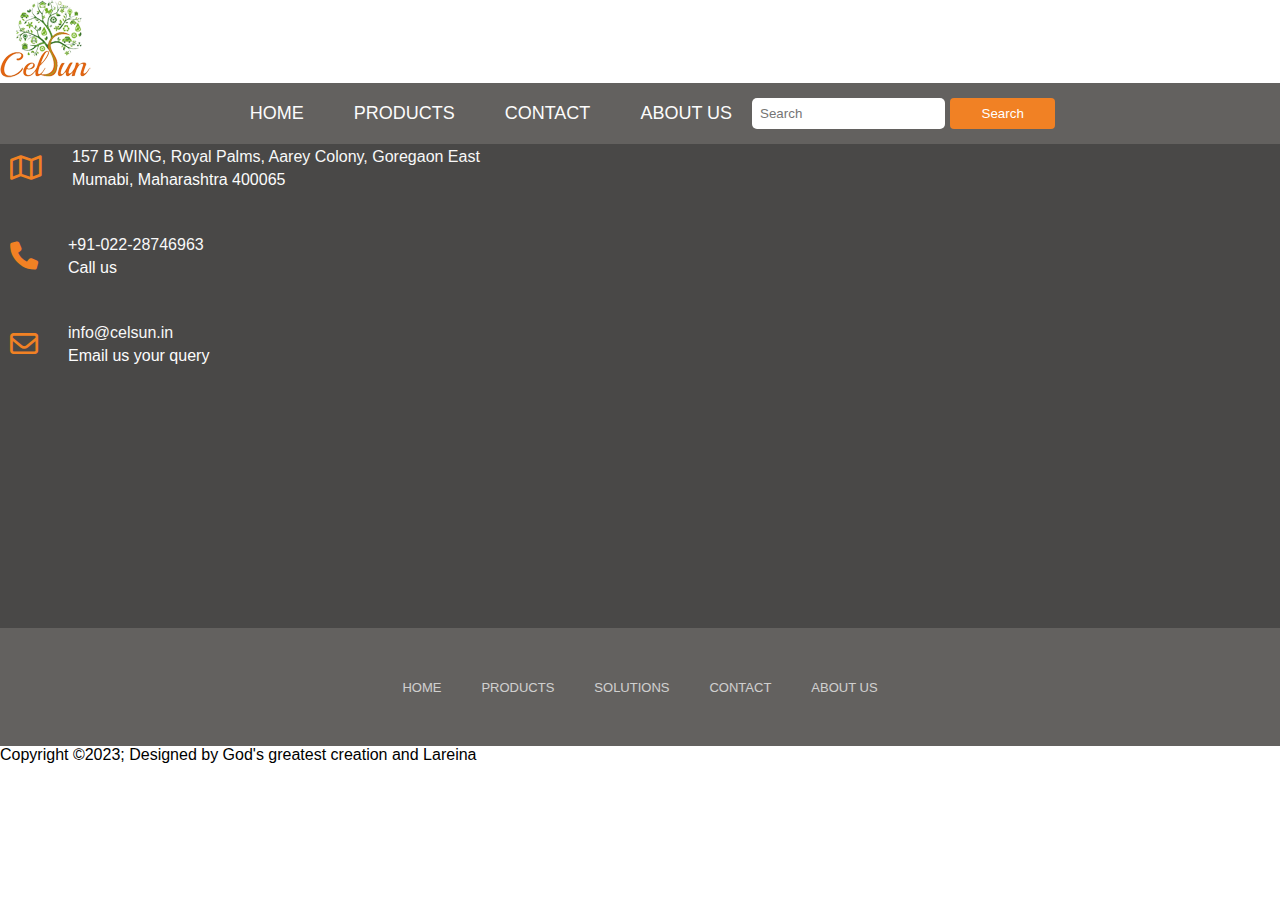
<file: CELSUNWeb/location.html>
<!DOCTYPE html>
<html lang = "en">
    <head>
        <meta charset="UTF-8">
        <meta name = "viewport" content="width = device-width, initial-scale = 1.0">
        <title>LOCATION PAGE</title>
        <link rel = "stylesheet" href = "cStyle.css">
        <link rel = "stylesheet" href="css/all.css">

        <script src = "script.js" defer></script>
    </head>
    <body>
        <!----main header for all pages-->
        <div class="header">
            <div class="logo">

                <ul> <a href="celsun.html"><img src="Pictures/celsun logo.png" alt=""></a>
                
                </ul>
               
               

            </div>
            <nav class = "navbar">

           
            
            <div class="dropdown" data-dropdown>

                    <button class="link" id = "homeButton"> HOME</button>
                    <script>
                        document.getElementById("homeButton").addEventListener("click", function() {
                            window.location.href = "celsun.html";
                        });
                    </script>
            </div>
    
            
    
            <div class="dropdown" data-dropdown> 

                <button class="link" data-dropdown-button> PRODUCTS</button>
                <ul class = "submenu">
                    <li>
                        <a href="selfRegulatingHC.html" class="links">SELF-REGULATING HEATING CABLES
                            <i class="fa fa-angle-right"></i>  
                        </a>
                 
                        <ul class = "submenu2">
                            <li><a href="selfRegulatingHC.html#prod1">RAYCHEM BTV</a></li>
                            <li><a href="selfRegulatingHC.html#prod2">RAYCHEM KVR</a></li>
                            <li><a href="selfRegulatingHC.html#prod3">RAYCHEM QTVR</a></li>
                            <li><a href="selfRegulatingHC.html#prod4">RAYCHEM XVR</a></li>
                            <li><a href="selfRegulatingHC.html" class="linksV">VIEW ALL</a></li>
                        </ul>
                    </li>
    
                    <li>
                        <a href="HeatingJacket.html" class="links">HEATING JACKETS</a>
                        <ul class = "submenu2">
                            <li><a href="HeatingJacket.html#prod1">FLAMEPROOF DRUM HEATING JACKET</a></li>
                            <li><a href="HeatingJacket.html#prod2">INDUSTRIAL GAS CYLINDER HEATING JACKET</a></li>
                            <li><a href="HeatingJacket.html#prod3">LPG CYLINDER HEATING JACKET</a></li>
                            <li><a href="HeatingJacket.html" class="linksV">VIEW ALL</a></li>
                            
                        </ul>
                    </li>
                    <li>
                        <a href="IndustrialHeatersd.html" class="links">INDUSTRIAL HEATERS</a>
                        <ul class = "submenu2">
                            <li><a href="IndustrialHeatersd.html#prod1">COLD ROOM DOOR HEATER</a></li>
                            <li><a href="IndustrialHeatersd.html#prod2">FLAMEPROOF DRUM HEATER</a></li>
                            <li><a href="IndustrialHeatersd.html#prod3">FLAMEPROOF INDUCTION BASE HEATER</a></li>
                            <li><a href="IndustrialHeatersd.html#prod4">FLEXIBLE JACKET DRUM HEATER</a></li>
                            <li><a href="IndustrialHeatersd.html#prod5">FLEXIBLE TOTE BOX HEATER</a></li>
                            <li><a href="IndustrialHeatersd.html#prod6">HOPPER HEATER</a></li>
                            <li><a href="IndustrialHeatersd.html#prod7">IBC JACKET HEATER</a></li>
                            <li><a href="IndustrialHeatersd.html#prod8">SILICONE DRUM HEATER</a></li>
                            <li><a href="IndustrialHeatersd.html#prod9">SILICONE RUBBER HEATER</a></li>
                            <li><a href="IndustrialHeatersd.html#prod10">SILICONE SHEET HEATER</a></li>
                            <li><a href="IndustrialHeatersd.html" class="linksV">VIEW ALL</a></li>


                       
                            
                        </ul>
                    </li>
                    <li>
                        <a href="mineralINC.html" class="links">MINERAL INSULATED HEATING CABLES</a>
                        <ul class = "submenu2">
                            <li><a href="mineralINC.html#prod1">MINERAL INSULATED ALLOY HEATING CABLE</a></li>
                            <li><a href="mineralINC.html#prod2">MINERAL INSULATED COPPER HEATING CABLE</a></li>
                            <li><a href="mineralINC.html#prod3">MINERAL INSULATED STEEL HEATING CABLE</a></li> 
                            <li><a href="mineralINC.html" class="linksV">VIEW ALL</a></li> 
                        </ul>
                    </li>

                    <li><a href="otherProds.html#prod1" class="links">POWER LIMITING HEATING CABLE</a></li>
                    <li><a href="otherProds.html#prod2" class="links">CONSTANT WATTAGE HEATING CABLE</a></li>
                    <li><a href="otherProds.html#prod3" class="links">DRUM HEATING OVEN</a></li>
                    <li><a href="otherProds.html#prod4" class="links">FLOOR HEATING SYSTEM</a></li>
                    <li><a href="otherProds.html#prod5" class="links">HEAT TRACING CONTROL PANNEL</a></li>
                    <li><a href="otherProds.html#prod6" class="links">PENDENT TYPE FIRE SPRINKLER</a></li>
                    <li><a href="otherProds.html#prod7" class="links">RUBBER SPONGE BALLS</a></li>
                    <li><a href="products.html" class="linksV">VIEW ALL</a></li>









                </ul>
            </div>

    
            <div class="dropdown" data-dropdown>         
                <button class="link" data-dropdown-button> CONTACT</button>

                <ul class = "submenu">
                    <li><a href="location.html" class="links">LOCATE US</a></li>
                    <li> <a href="contact.html" class="links">CONTACT US</a></li>
                    <li><a href="dealershipEnquiry.html" class="links">DEALERSHIP ENQUIRY</a></li>                    
                </ul>
 
            </div>
    
            
            <div class="dropdown" data-dropdown>
                <button class="link" id="about"> ABOUT US</button>
                <script>
                    document.getElementById("about").addEventListener("click", function() {
                        window.location.href = "aboutus.html";
                    });
                </script>
                 
            </div>


            <div class="search-bar">
                <input type="text" placeholder="Search">
                <button type="submit">Search</button>
            </div>
            </nav>
            
        </div>        
    

        <!----End of main header-->


        <!------Contact us-->


         <section class = "contact-us">
            <div class="row">
                <div class="contact-col">
                    <div>
                        <i class="fa-regular fa-map"></i>
                        <span>
                            <h5> 157 B WING, Royal Palms, Aarey Colony, Goregaon East</h5>
                            <p>Mumabi, Maharashtra 400065</p>

                        </span>
                        
                    </div>

                    <div>
                        <i class="fa fa-phone"></i>
                        <span>
                            <h5> +91-022-28746963</h5>
                            <p>Call us</p>
    
                        </span>
                    </div>


                    <div>
                        <i class="fa-regular fa-envelope"></i>
                        <span>
                            <h5> info@celsun.in</h5>
                            <p>Email us your query</p>
    
                        </span>
                    </div>
                </div>
                <div class="contact-col">
                    <iframe src="https://www.google.com/maps/embed?pb=!1m18!1m12!1m3!1d3768.9679039709645!2d72.8818008750783!3d19.152882182067586!2m3!1f0!2f0!3f0!3m2!1i1024!2i768!4f13.1!3m3!1m2!1s0x3be7b7ed22b82aff%3A0x9b530781836cc364!2sCelsun%20EcoEnergy%20And%20Infratech%20Holdings%20Pvt%20Ltd!5e0!3m2!1sen!2sca!4v1703541578130!5m2!1sen!2sca" width="600" height="450" style="border:0;" allowfullscreen="" loading="lazy" referrerpolicy="no-referrer-when-downgrade"></iframe>

                </div>

            </div>

         </section>

                  <!------footer-->
                  <footer>
                    <div class="footerContainer">
                        <div class="footerNav">
                            <ul>
                                <li><a href="">HOME</a></li>
                                <li><a href="">PRODUCTS</a></li>
                                <li><a href="">SOLUTIONS</a></li>
                                <li><a href="">CONTACT</a></li>
                                <li><a href="">ABOUT US</a></li>
                            </ul>
                        </div>
                  
            
                     </div>
                 </footer>
                 <div class="footerbottom">
                    <p>Copyright &copy;2023; Designed by <span class= "designer">God's greatest creation and Lareina</span> </p>
                </div>
                <!------footerEnd-->
    </body>
</html>
</file>
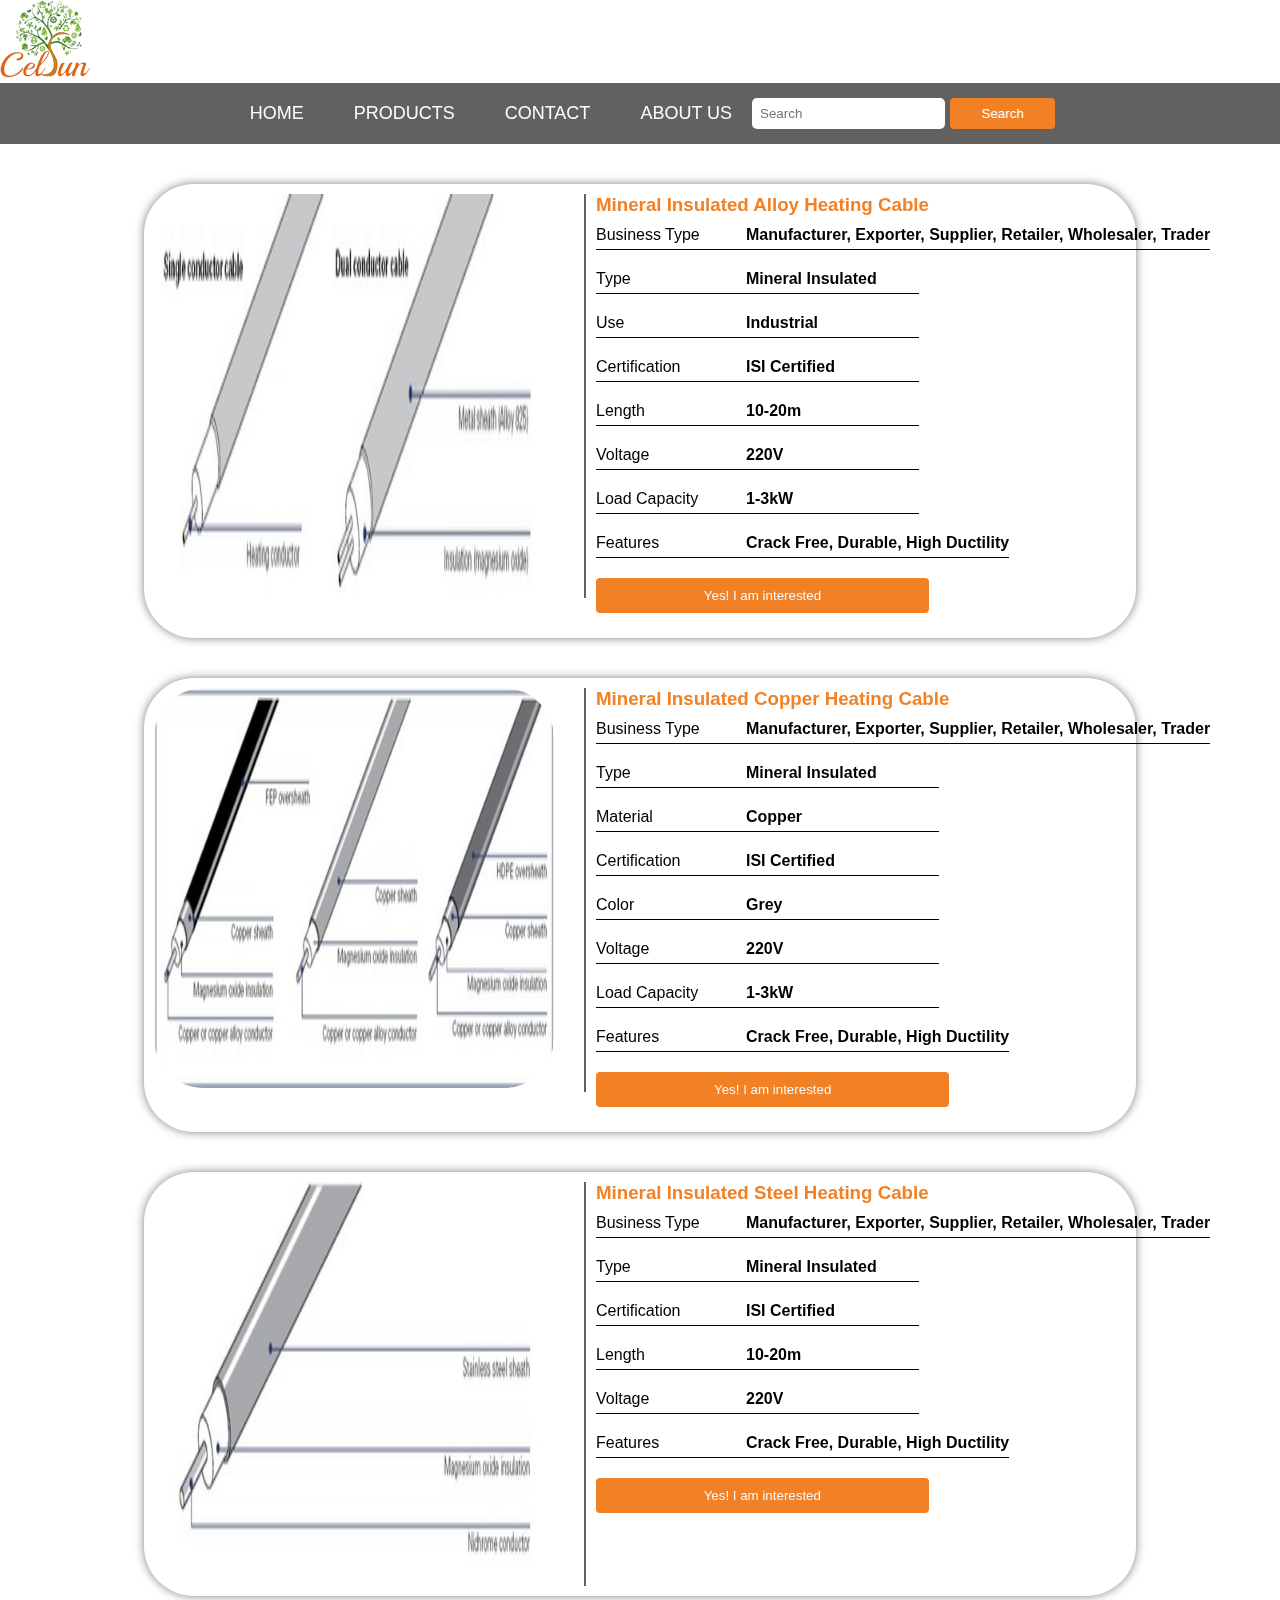
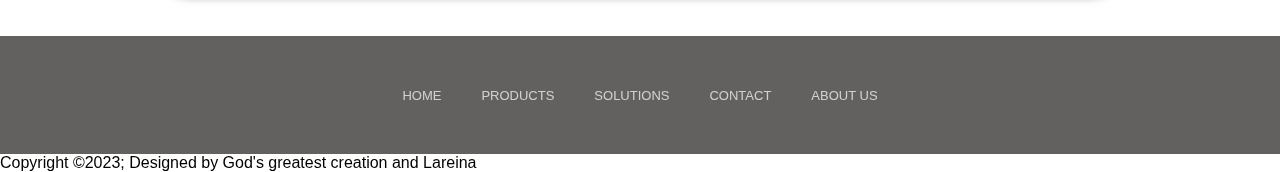
<file: CELSUNWeb/mineralINC.html>
<!DOCTYPE html>
<html lang = "en">
    <head>
        <meta charset="UTF-8">
        <meta name = "viewport" content="width = device-width, initial-scale = 1.0">
        <title>Mineral Insulated Heating Cables</title>
        <link rel = "stylesheet" href = "cStyle.css">
        <link rel = "stylesheet" href="css/all.css">
        <script src = "script.js" defer></script>
    </head>
    <body>


                <!----main header for all pages-->
                <div class="header">
                    <div class="logo">
        
                        <ul> <a href="celsun.html"><img src="Pictures/celsun logo.png" alt=""></a>
                        
                        </ul>
                       
                       
        
                    </div>
                    <nav class = "navbar">
        
                   
                    
                    <div class="dropdown" data-dropdown>
        
                            <button class="link" id = "homeButton"> HOME</button>
                            <script>
                                document.getElementById("homeButton").addEventListener("click", function() {
                                    window.location.href = "celsun.html";
                                });
                            </script>
                    </div>
            
                    
            
                    <div class="dropdown" data-dropdown> 
        
                        <button class="link" data-dropdown-button> PRODUCTS</button>
                        <ul class = "submenu">
                            <li>
                                <a href="selfRegulatingHC.html" class="links">SELF-REGULATING HEATING CABLES
                                    <i class="fa fa-angle-right"></i>  
                                </a>
                         
                                <ul class = "submenu2">
                                    <li><a href="selfRegulatingHC.html#prod1">RAYCHEM BTV</a></li>
                                    <li><a href="selfRegulatingHC.html#prod2">RAYCHEM KVR</a></li>
                                    <li><a href="selfRegulatingHC.html#prod3">RAYCHEM QTVR</a></li>
                                    <li><a href="selfRegulatingHC.html#prod4">RAYCHEM XVR</a></li>
                                    <li><a href="selfRegulatingHC.html" class="linksV">VIEW ALL</a></li>
                                </ul>
                            </li>
            
                            <li>
                                <a href="HeatingJacket.html" class="links">HEATING JACKETS</a>
                                <ul class = "submenu2">
                                    <li><a href="HeatingJacket.html#prod1">FLAMEPROOF DRUM HEATING JACKET</a></li>
                                    <li><a href="HeatingJacket.html#prod2">INDUSTRIAL GAS CYLINDER HEATING JACKET</a></li>
                                    <li><a href="HeatingJacket.html#prod3">LPG CYLINDER HEATING JACKET</a></li>
                                    <li><a href="HeatingJacket.html" class="linksV">VIEW ALL</a></li>
                                    
                                </ul>
                            </li>
                            <li>
                                <a href="IndustrialHeatersd.html" class="links">INDUSTRIAL HEATERS</a>
                                <ul class = "submenu2">
                                    <li><a href="IndustrialHeatersd.html#prod1">COLD ROOM DOOR HEATER</a></li>
                                    <li><a href="IndustrialHeatersd.html#prod2">FLAMEPROOF DRUM HEATER</a></li>
                                    <li><a href="IndustrialHeatersd.html#prod3">FLAMEPROOF INDUCTION BASE HEATER</a></li>
                                    <li><a href="IndustrialHeatersd.html#prod4">FLEXIBLE JACKET DRUM HEATER</a></li>
                                    <li><a href="IndustrialHeatersd.html#prod5">FLEXIBLE TOTE BOX HEATER</a></li>
                                    <li><a href="IndustrialHeatersd.html#prod6">HOPPER HEATER</a></li>
                                    <li><a href="IndustrialHeatersd.html#prod7">IBC JACKET HEATER</a></li>
                                    <li><a href="IndustrialHeatersd.html#prod8">SILICONE DRUM HEATER</a></li>
                                    <li><a href="IndustrialHeatersd.html#prod9">SILICONE RUBBER HEATER</a></li>
                                    <li><a href="IndustrialHeatersd.html#prod10">SILICONE SHEET HEATER</a></li>
                                    <li><a href="IndustrialHeatersd.html" class="linksV">VIEW ALL</a></li>
        
        
                               
                                    
                                </ul>
                            </li>
                            <li>
                                <a href="mineralINC.html" class="links">MINERAL INSULATED HEATING CABLES</a>
                                <ul class = "submenu2">
                                    <li><a href="mineralINC.html#prod1">MINERAL INSULATED ALLOY HEATING CABLE</a></li>
                                    <li><a href="mineralINC.html#prod2">MINERAL INSULATED COPPER HEATING CABLE</a></li>
                                    <li><a href="mineralINC.html#prod3">MINERAL INSULATED STEEL HEATING CABLE</a></li> 
                                    <li><a href="mineralINC.html" class="linksV">VIEW ALL</a></li> 
                                </ul>
                            </li>
        
                            <li><a href="otherProds.html#prod1" class="links">POWER LIMITING HEATING CABLE</a></li>
                            <li><a href="otherProds.html#prod2" class="links">CONSTANT WATTAGE HEATING CABLE</a></li>
                            <li><a href="otherProds.html#prod3" class="links">DRUM HEATING OVEN</a></li>
                            <li><a href="otherProds.html#prod4" class="links">FLOOR HEATING SYSTEM</a></li>
                            <li><a href="otherProds.html#prod5" class="links">HEAT TRACING CONTROL PANNEL</a></li>
                            <li><a href="otherProds.html#prod6" class="links">PENDENT TYPE FIRE SPRINKLER</a></li>
                            <li><a href="otherProds.html#prod7" class="links">RUBBER SPONGE BALLS</a></li>
                            <li><a href="products.html" class="linksV">VIEW ALL</a></li>
        
        
        
        
        
        
        
        
        
                        </ul>
                    </div>

            
                    <div class="dropdown" data-dropdown>         
                        <button class="link" data-dropdown-button> CONTACT</button>
        
                        <ul class = "submenu">
                            <li><a href="location.html" class="links">LOCATE US</a></li>
                            <li> <a href="contact.html" class="links">CONTACT US</a></li>
                            <li><a href="dealershipEnquiry.html" class="links">DEALERSHIP ENQUIRY</a></li>                    
                        </ul>
         
                    </div>
            
                    
                    <div class="dropdown" data-dropdown>
                        <button class="link" id="about"> ABOUT US</button>
                        <script>
                            document.getElementById("about").addEventListener("click", function() {
                                window.location.href = "aboutus.html";
                            });
                        </script>
                         
                    </div>
        
        
                    <div class="search-bar">
                        <input type="text" placeholder="Search">
                        <button type="submit">Search</button>
                    </div>
                    </nav>
                    
                </div>           
    
        <!----End of main header-->



         <section class="infoBody">

            <section class="product-section" data-product="prod1">
                <div class="infoCard"> 
                    <div class="imgSection">
                        <img src="Pictures/MineralAlloy.png">
                    </div>
                    
                    <div class="prod-details">
                        <h3>Mineral Insulated Alloy Heating Cable</h3>  
                        <p>Business Type <span>Manufacturer, Exporter, Supplier, Retailer, Wholesaler, Trader</span></p>
                        <p>Type<span>Mineral Insulated</span></p>
                        <p>Use <span>Industrial</span></p>
                        <p>Certification <span>ISI Certified</span></p>
                        <p>Length <span>10-20m</span></p>
                        <p>Voltage <span>220V</span></p>
                        <p>Load Capacity <span>1-3kW</span></p>
                        <p>Features <span>Crack Free, Durable, High Ductility</span></p>     
                        <!-- Other product details here -->
                        <button class="enquiryButton openModal">Yes! I am interested</button>
                        <div class="modal">
                            <!-- Modal content for prod1 -->
                            <div class="modal-inner">
                                <div class="column1">
                                    <h2>Mineral Insulated Alloy Heating Cable</h2>
                                    <img src="Pictures/MineralAlloy.png">
                                </div>
                                <div class="column2">
                                    <form action="">
                                        <h1>Contact US</h1>
                                        <input type="text" placeholder="Enter your name" required>
                                        <input type="text" placeholder="Enter Company name" required>
                                        <input type="text" placeholder="Enter your Phone number" required>
                                        <textarea rows="10" placeholder="Enter your query"></textarea>
                                        <button type="submit" class="hero-btn red-btn">Send Enquiry</button>
                                    </form>
                                    <button class="enquiryButton closeModal">Close</button>
                                </div>
                            </div>
                        </div>
                    </div> 
                </div>
            </section>
        
            <section class="product-section" data-product="prod2">
                <div class="infoCard">
                    <div class="imgSection">
                        <img src="Pictures/mineralCopper.png">
                    </div>
        
                    <div class="prod-details">
                        <h3>Mineral Insulated Copper Heating Cable</h3>                
                        <!-- Other product details here -->
                        <p>Business Type <span>Manufacturer, Exporter, Supplier, Retailer, Wholesaler, Trader</span></p>
                        <p>Type <span>Mineral Insulated</span></p>
                        <p>Material <span>Copper</span></p>
                        <p>Certification <span>ISI Certified</span></p>
                        <p>Color <span>Grey</span></p>
                        <p>Voltage <span>220V</span></p>
                        <p>Load Capacity <span>1-3kW</span></p>
                        <p>Features <span>Crack Free, Durable, High Ductility</span></p>
                        <button class="enquiryButton openModal">Yes! I am interested</button>
                        <div class="modal">
                            <!-- Modal content for prod2 -->
                            <div class="modal-inner">
                                <div class="column1">
                                    <h2>Mineral Insulated Copper Heating Cable</h2>
                                    <img src="Pictures/mineralCopper.png">
                                </div>
                                <div class="column2">
                                    <form action="">
                                        <h1>Contact US</h1>
                                        <input type="text" placeholder="Enter your name" required>
                                        <input type="text" placeholder="Enter Company name" required>
                                        <input type="text" placeholder="Enter your Phone number" required>
                                        <textarea rows="10" placeholder="Enter your query"></textarea>
                                        <button type="submit" class="hero-btn red-btn">Send Enquiry</button>
                                    </form>
                                    <button class="enquiryButton closeModal">Close</button>
                                </div>
                            </div>
                        </div>
                    </div>
                </div>
            </section>
        
            <section class="product-section" data-product="prod3">
                <div class="infoCard">
                    <div class="imgSection">
                        <img src="Pictures/mineralSteel.png">
                    </div>
        
                    <div class="prod-details">
                        <h3>Mineral Insulated Steel Heating Cable</h3>                         
                        <!-- Other product details here -->
                        <p>Business Type <span>Manufacturer, Exporter, Supplier, Retailer, Wholesaler, Trader</span></p>
                        <p>Type <span>Mineral Insulated</span></p>
                        <p>Certification <span>ISI Certified</span></p>
                        <p>Length <span>10-20m</span></p>
                        <p>Voltage <span>220V</span></p>
                        <p>Features <span>Crack Free, Durable, High Ductility</span></p>
                        <button class="enquiryButton openModal">Yes! I am interested</button>
                        <div class="modal">
                            <!-- Modal content for prod3 -->
                            <div class="modal-inner">
                                <div class="column1">
                                    <h2>Mineral Insulated Steel Heating Cable</h2>
                                    <img src="Pictures/mineralSteel.png">
                                </div>
                                <div class="column2">
                                    <form action="">
                                        <h1>Contact US</h1>
                                        <input type="text" placeholder="Enter your name" required>
                                        <input type="text" placeholder="Enter Company name" required>
                                        <input type="text" placeholder="Enter your Phone number" required>
                                        <textarea rows="10" placeholder="Enter your query"></textarea>
                                        <button type="submit" class="hero-btn red-btn">Send Enquiry</button>
                                    </form>
                                    <button class="enquiryButton closeModal">Close</button>
                                </div>
                            </div>
                        </div>
                    </div>
                </div>
            </section>
        
        </section>
        

         <!------footer-->
         <footer>
            <div class="footerContainer">
                <div class="footerNav">
                    <ul>
                        <li><a href="">HOME</a></li>
                        <li><a href="">PRODUCTS</a></li>
                        <li><a href="">SOLUTIONS</a></li>
                        <li><a href="">CONTACT</a></li>
                        <li><a href="">ABOUT US</a></li>
                    </ul>
                </div>
          
    
             </div>
         </footer>
         <div class="footerbottom">
            <p>Copyright &copy;2023; Designed by <span class= "designer">God's greatest creation and Lareina</span> </p>
        </div>
        <!------footerEnd-->

        <script src="script.js"></script>
    </body>
</html>
</file>
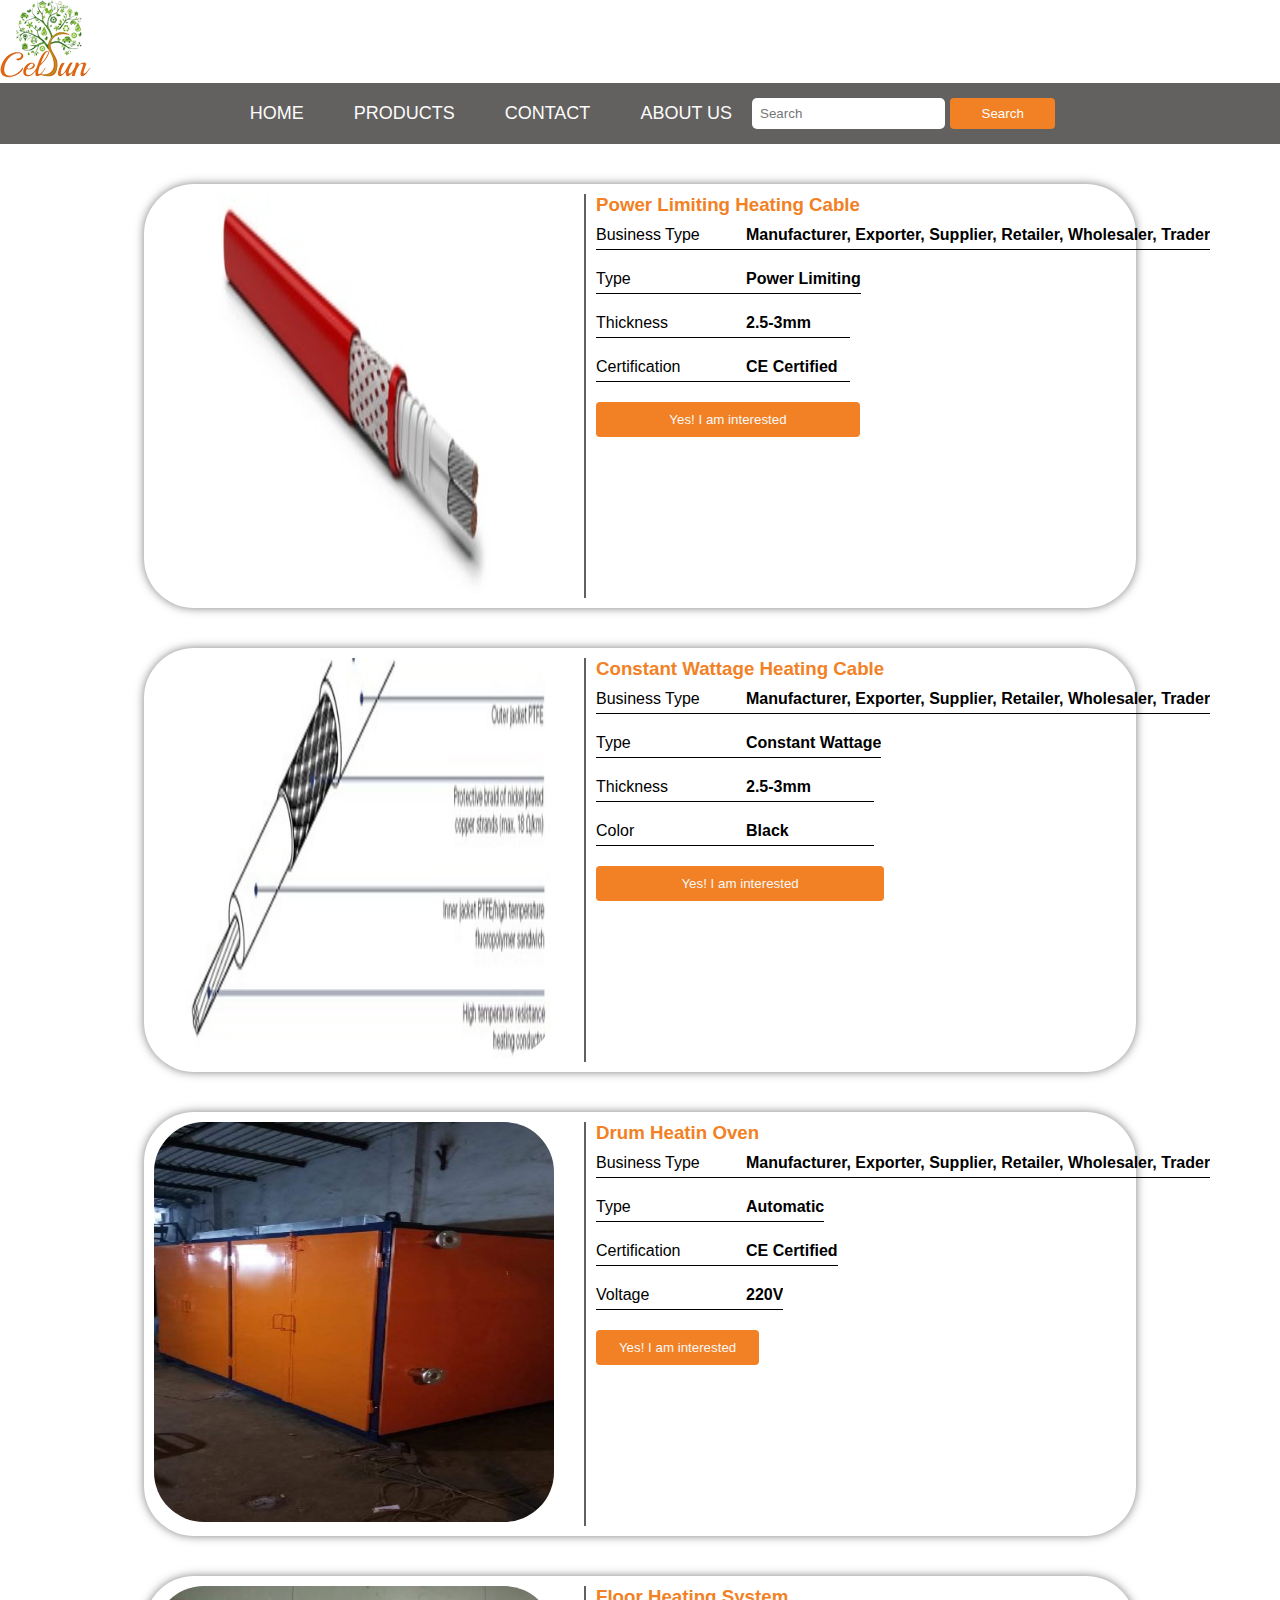
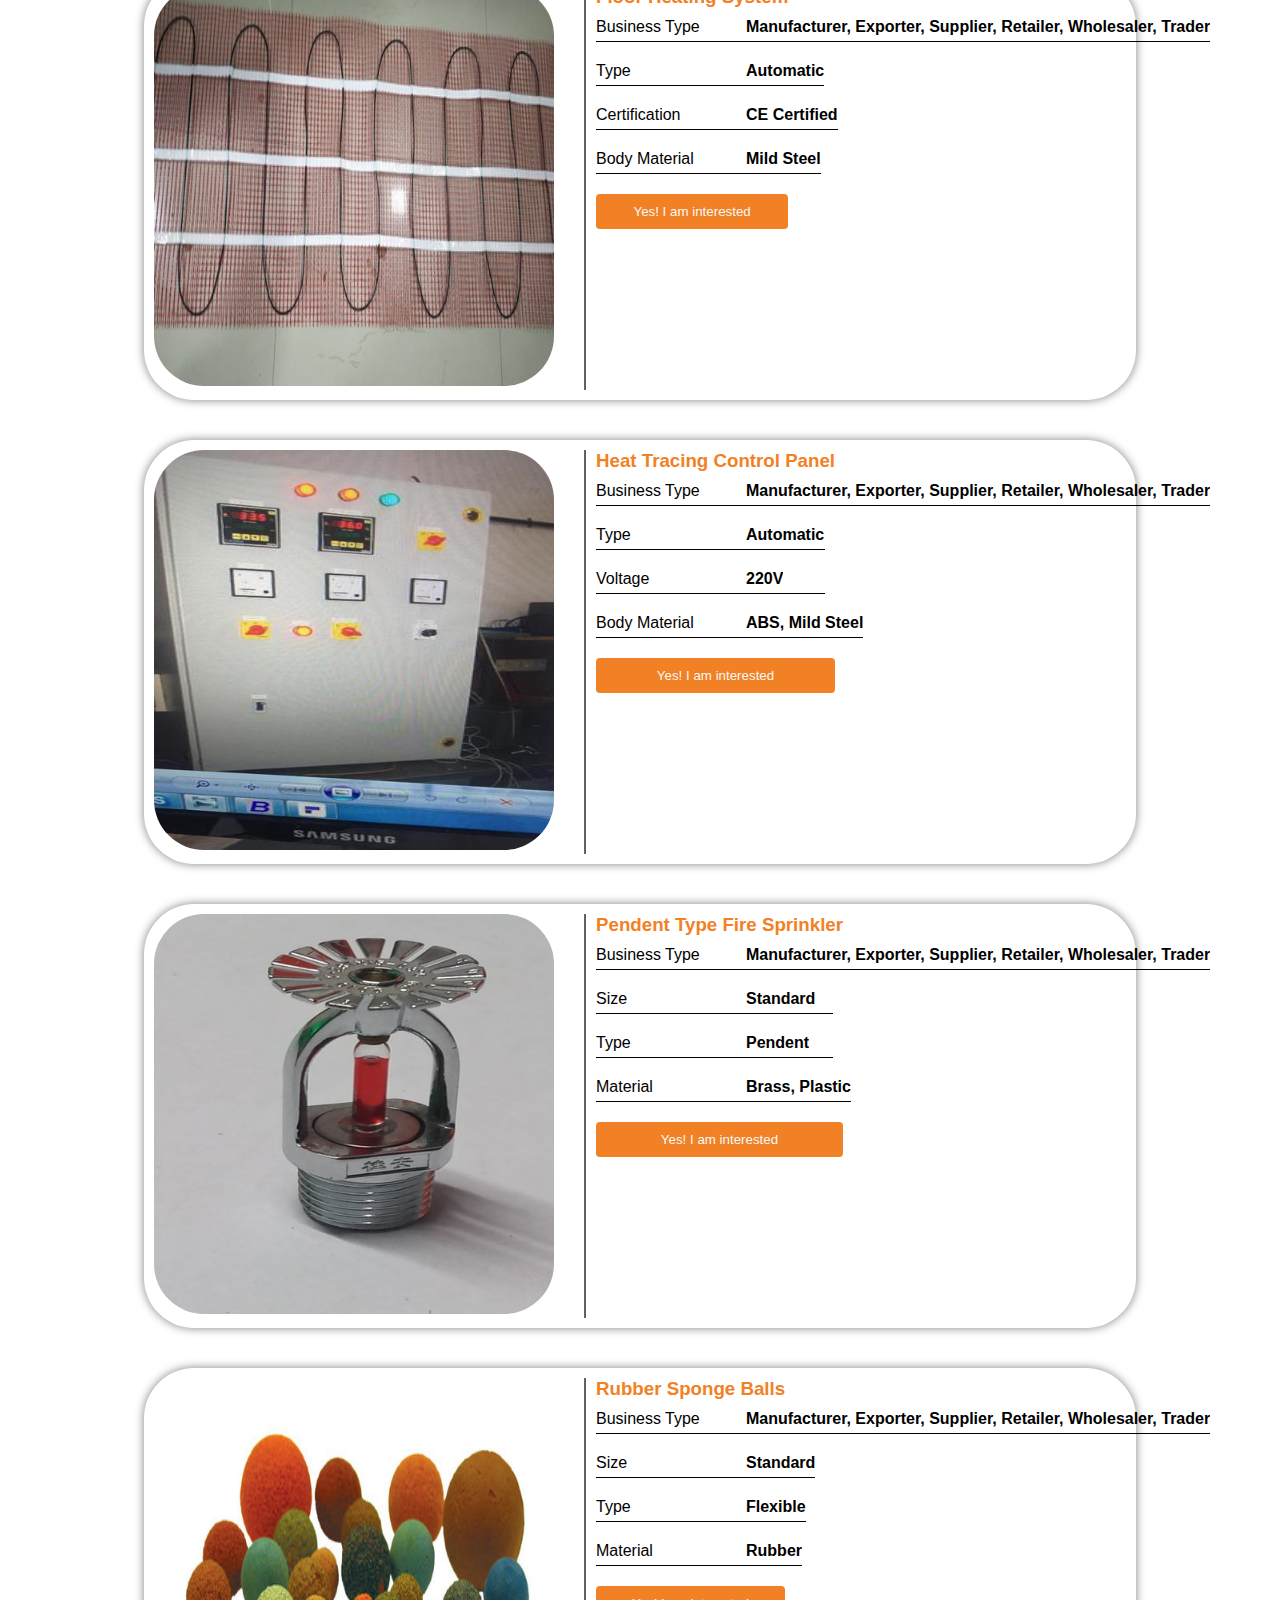
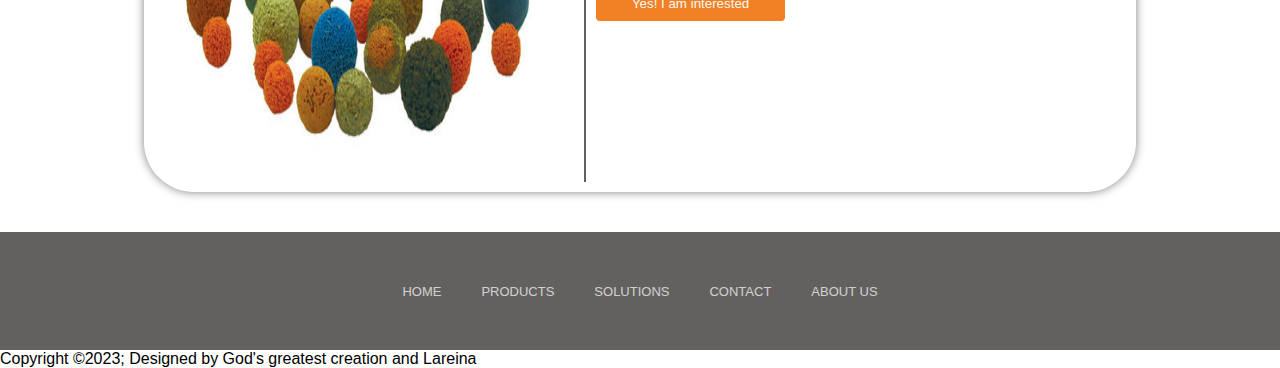
<file: CELSUNWeb/otherProds.html>
<!DOCTYPE html>
<html lang = "en">
    <head>
        <meta charset="UTF-8">
        <meta name = "viewport" content="width = device-width, initial-scale = 1.0">
        <title>Industrial Heater</title>
        <link rel = "stylesheet" href = "cStyle.css">
        <script src = "script.js" defer></script>
    </head>
    <body>


                <!----main header for all pages-->
                <div class="header">
                    <div class="logo">
        
                        <ul> <a href="celsun.html"><img src="Pictures/celsun logo.png" alt=""></a>
                        
                        </ul>
                       
                       
        
                    </div>
                    <nav class = "navbar">
        
                   
                    
                    <div class="dropdown" data-dropdown>
        
                            <button class="link" id = "homeButton"> HOME</button>
                            <script>
                                document.getElementById("homeButton").addEventListener("click", function() {
                                    window.location.href = "celsun.html";
                                });
                            </script>
                    </div>
            
                    
            
                    <div class="dropdown" data-dropdown> 
        
                        <button class="link" data-dropdown-button> PRODUCTS</button>
                        <ul class = "submenu">
                            <li>
                                <a href="selfRegulatingHC.html" class="links">SELF-REGULATING HEATING CABLES
                                    <i class="fa fa-angle-right"></i>  
                                </a>
                         
                                <ul class = "submenu2">
                                    <li><a href="selfRegulatingHC.html#prod1">RAYCHEM BTV</a></li>
                                    <li><a href="selfRegulatingHC.html#prod2">RAYCHEM KVR</a></li>
                                    <li><a href="selfRegulatingHC.html#prod3">RAYCHEM QTVR</a></li>
                                    <li><a href="selfRegulatingHC.html#prod4">RAYCHEM XVR</a></li>
                                    <li><a href="selfRegulatingHC.html" class="linksV">VIEW ALL</a></li>
                                </ul>
                            </li>
            
                            <li>
                                <a href="HeatingJacket.html" class="links">HEATING JACKETS</a>
                                <ul class = "submenu2">
                                    <li><a href="HeatingJacket.html#prod1">FLAMEPROOF DRUM HEATING JACKET</a></li>
                                    <li><a href="HeatingJacket.html#prod2">INDUSTRIAL GAS CYLINDER HEATING JACKET</a></li>
                                    <li><a href="HeatingJacket.html#prod3">LPG CYLINDER HEATING JACKET</a></li>
                                    <li><a href="HeatingJacket.html" class="linksV">VIEW ALL</a></li>
                                    
                                </ul>
                            </li>
                            <li>
                                <a href="IndustrialHeatersd.html" class="links">INDUSTRIAL HEATERS</a>
                                <ul class = "submenu2">
                                    <li><a href="IndustrialHeatersd.html#prod1">COLD ROOM DOOR HEATER</a></li>
                                    <li><a href="IndustrialHeatersd.html#prod2">FLAMEPROOF DRUM HEATER</a></li>
                                    <li><a href="IndustrialHeatersd.html#prod3">FLAMEPROOF INDUCTION BASE HEATER</a></li>
                                    <li><a href="IndustrialHeatersd.html#prod4">FLEXIBLE JACKET DRUM HEATER</a></li>
                                    <li><a href="IndustrialHeatersd.html#prod5">FLEXIBLE TOTE BOX HEATER</a></li>
                                    <li><a href="IndustrialHeatersd.html#prod6">HOPPER HEATER</a></li>
                                    <li><a href="IndustrialHeatersd.html#prod7">IBC JACKET HEATER</a></li>
                                    <li><a href="IndustrialHeatersd.html#prod8">SILICONE DRUM HEATER</a></li>
                                    <li><a href="IndustrialHeatersd.html#prod9">SILICONE RUBBER HEATER</a></li>
                                    <li><a href="IndustrialHeatersd.html#prod10">SILICONE SHEET HEATER</a></li>
                                    <li><a href="IndustrialHeatersd.html" class="linksV">VIEW ALL</a></li>
        
        
                               
                                    
                                </ul>
                            </li>
                            <li>
                                <a href="mineralINC.html" class="links">MINERAL INSULATED HEATING CABLES</a>
                                <ul class = "submenu2">
                                    <li><a href="mineralINC.html#prod1">MINERAL INSULATED ALLOY HEATING CABLE</a></li>
                                    <li><a href="mineralINC.html#prod2">MINERAL INSULATED COPPER HEATING CABLE</a></li>
                                    <li><a href="mineralINC.html#prod3">MINERAL INSULATED STEEL HEATING CABLE</a></li> 
                                    <li><a href="mineralINC.html" class="linksV">VIEW ALL</a></li> 
                                </ul>
                            </li>
        
                            <li><a href="otherProds.html#prod1" class="links">POWER LIMITING HEATING CABLE</a></li>
                            <li><a href="otherProds.html#prod2" class="links">CONSTANT WATTAGE HEATING CABLE</a></li>
                            <li><a href="otherProds.html#prod3" class="links">DRUM HEATING OVEN</a></li>
                            <li><a href="otherProds.html#prod4" class="links">FLOOR HEATING SYSTEM</a></li>
                            <li><a href="otherProds.html#prod5" class="links">HEAT TRACING CONTROL PANNEL</a></li>
                            <li><a href="otherProds.html#prod6" class="links">PENDENT TYPE FIRE SPRINKLER</a></li>
                            <li><a href="otherProds.html#prod7" class="links">RUBBER SPONGE BALLS</a></li>
                            <li><a href="products.html" class="linksV">VIEW ALL</a></li>
        
        
        
        
        
        
        
        
        
                        </ul>
                    </div>

            
                    <div class="dropdown" data-dropdown>         
                        <button class="link" data-dropdown-button> CONTACT</button>
        
                        <ul class = "submenu">
                            <li><a href="location.html" class="links">LOCATE US</a></li>
                            <li> <a href="contact.html" class="links">CONTACT US</a></li>
                            <li><a href="dealershipEnquiry.html" class="links">DEALERSHIP ENQUIRY</a></li>                    
                        </ul>
         
                    </div>
            
                    
                    <div class="dropdown" data-dropdown>
                        <button class="link" id="about"> ABOUT US</button>
                        <script>
                            document.getElementById("about").addEventListener("click", function() {
                                window.location.href = "aboutus.html";
                            });
                        </script>
                         
                    </div>
        
        
                    <div class="search-bar">
                        <input type="text" placeholder="Search">
                        <button type="submit">Search</button>
                    </div>
                    </nav>
                    
                </div>           
    
        <!----End of main header-->

         <section class="infoBody">
            <section id="prod1">
                <div class="infoCard"> 
                    <div class="imgSection">
                        <img src = "Pictures/powerLimitingHC.png">
                    </div>
                    <div class="prod-details">
                        <h3>Power Limiting Heating Cable</h3>    
                        <p>Business Type <span>Manufacturer, Exporter, Supplier, Retailer, Wholesaler, Trader</span></p>
                        <p>Type<span>Power Limiting</span></p>
                        <p>Thickness <span>2.5-3mm</span></p>
                        <p>Certification<span>CE Certified</span></p>
                        <button class = "enquiryButton">Yes! I am interested</button>
    
                    </div>                            
                </div>
            </section>

            <section id="prod2">
                <div class="infoCard">
                    <div class="imgSection">
                        <img src = "Pictures/constantWattage.png">
                    </div>
                    <div class="prod-details">
                        <h3>Constant Wattage Heating Cable</h3>                 
                        <p>Business Type <span>Manufacturer, Exporter, Supplier, Retailer, Wholesaler, Trader</span></p>
                        <p>Type<span>Constant Wattage</span></p>
                        <p>Thickness <span>2.5-3mm</span></p>
                        <p>Color <span>Black</span></p>
                        <button class = "enquiryButton">Yes! I am interested</button>
    
    
                    </div>
    
                </div>
            </section>

            <section id="prod3">
                <div class="infoCard">
                    <div class="imgSection">
                        <img src = "Pictures/DrumHeatingOven.png">
                    </div>
    
                    <div class="prod-details">
                        <h3>Drum Heatin Oven</h3>      
                        <p>Business Type <span>Manufacturer, Exporter, Supplier, Retailer, Wholesaler, Trader</span></p>
                        <p>Type <span>Automatic</span></p>
                        <p>Certification<span>CE Certified</span></p>
                        <p>Voltage <span>220V</span></p>
                        <button class = "enquiryButton">Yes! I am interested</button>
    
                    </div>
    
                </div>
            </section>
            
            <section id="prod4">

                <div class="infoCard">
                    <div class="imgSection">
                        <img src = "Pictures/floorHS.png">
                    </div>
    
                    <div class="prod-details">
                        <h3>Floor Heating System</h3>
                        <p>Business Type <span>Manufacturer, Exporter, Supplier, Retailer, Wholesaler, Trader</span></p>
                        <p>Type<span>Automatic</span></p>
                        <p>Certification<span>CE Certified</span></p>
                        <p>Body Material <span>Mild Steel</span></p>
                        <button class = "enquiryButton">Yes! I am interested</button>
    
                    </div>
    
                </div>
            </section>

            <section id="prod5">
                <div class="infoCard">
                    <div class="imgSection">
                        <img src = "Pictures/HeattracingCP.png">
                    </div>
    
                    <div class="prod-details">
                        <h3>Heat Tracing Control Panel</h3>
                        <p>Business Type <span>Manufacturer, Exporter, Supplier, Retailer, Wholesaler, Trader</span></p>
                        <p>Type<span>Automatic</span></p>
                        <p>Voltage <span>220V</span></p>
                        <p>Body Material <span>ABS, Mild Steel</span></p>
                        <button class = "enquiryButton">Yes! I am interested</button>
    
                    </div>
    
                </div>
            </section>


            <section id="prod6">
                <div class="infoCard">
                    <div class="imgSection">
                        <img src = "Pictures/pendentTypeFireSprinkler.png">
                    </div>
    
                    <div class="prod-details">
                        <h3>Pendent Type Fire Sprinkler</h3>
                        <p>Business Type <span>Manufacturer, Exporter, Supplier, Retailer, Wholesaler, Trader</span></p>
                        <p>Size <span>Standard</span></p>                    
                        <p>Type <span>Pendent</span></p>
                        <p>Material <span>Brass, Plastic</span></p>
                        <button class = "enquiryButton">Yes! I am interested</button>
    
                    </div>
    
                </div>
            </section>

            <section id="prod7">
                <div class="infoCard">
                    <div class="imgSection">
                        <img src = "Pictures/rubberSpongeBalls.png">
                    </div>
    
                    <div class="prod-details">
                        <h3>Rubber Sponge Balls</h3>
                        <p>Business Type <span>Manufacturer, Exporter, Supplier, Retailer, Wholesaler, Trader</span></p>
                        <p>Size <span>Standard</span></p>
                        <p>Type <span>Flexible</span></p>
                        <p>Material <span>Rubber</span></p>
                        <button class = "enquiryButton">Yes! I am interested</button>
    
                    </div>
    
                </div>
            </section>


           


         </section>

         <!------footer-->
         <footer>
            <div class="footerContainer">
                <div class="footerNav">
                    <ul>
                        <li><a href="">HOME</a></li>
                        <li><a href="">PRODUCTS</a></li>
                        <li><a href="">SOLUTIONS</a></li>
                        <li><a href="">CONTACT</a></li>
                        <li><a href="">ABOUT US</a></li>
                    </ul>
                </div>
          
    
             </div>
         </footer>
         <div class="footerbottom">
            <p>Copyright &copy;2023; Designed by <span class= "designer">God's greatest creation and Lareina</span> </p>
        </div>
        <!------footerEnd-->
    </body>
</html>
</file>
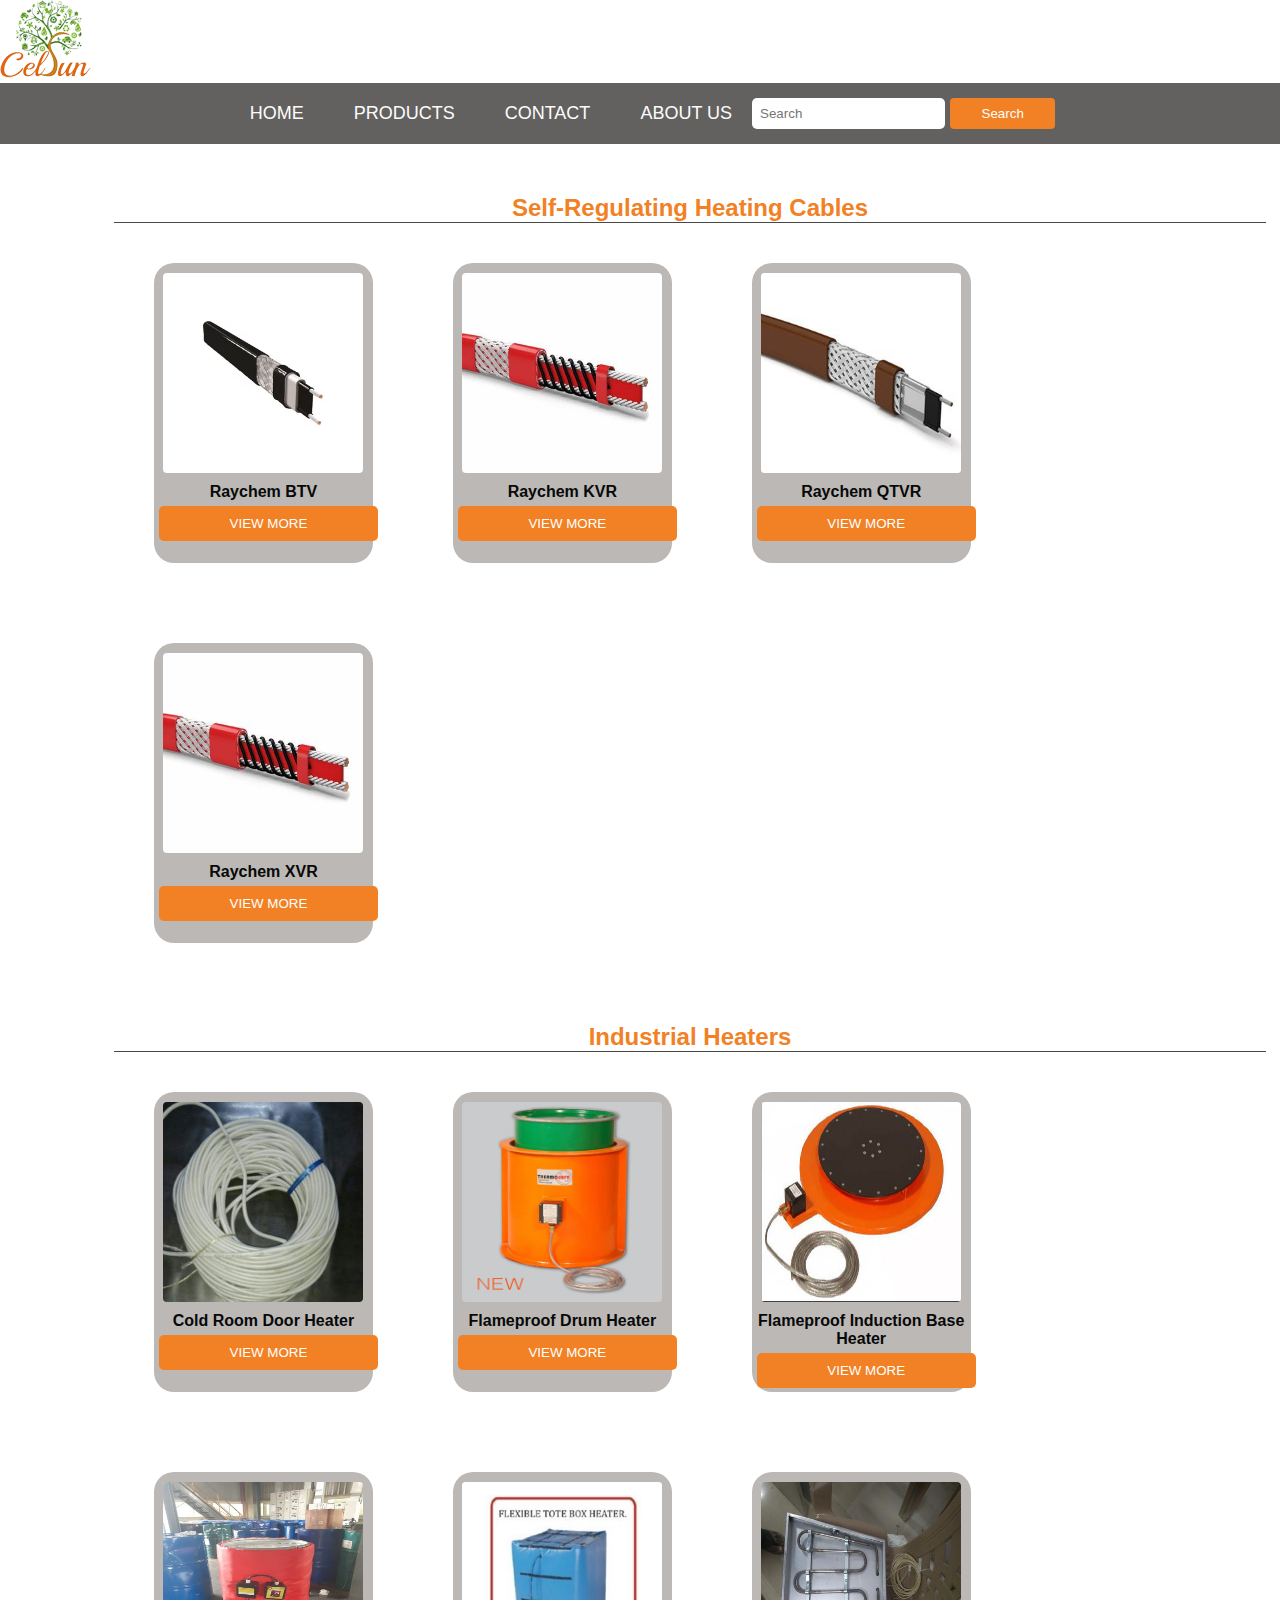
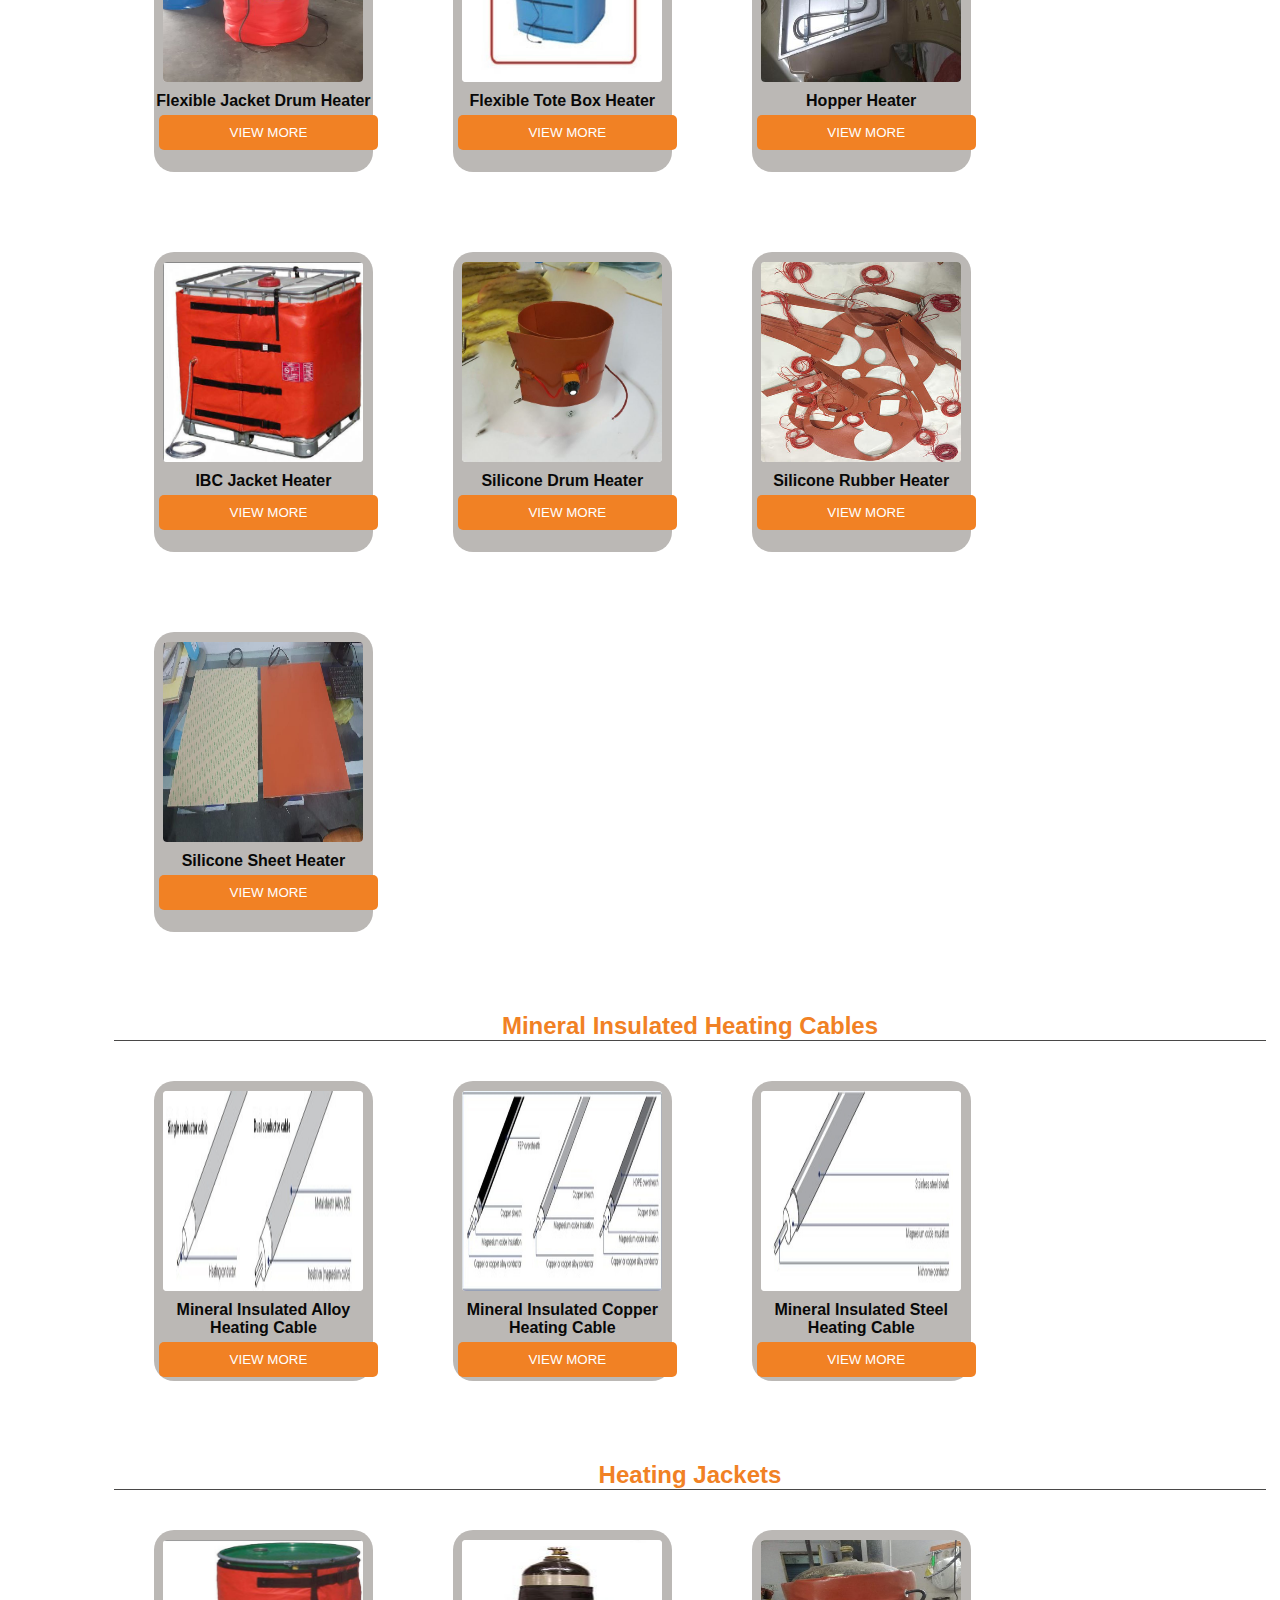
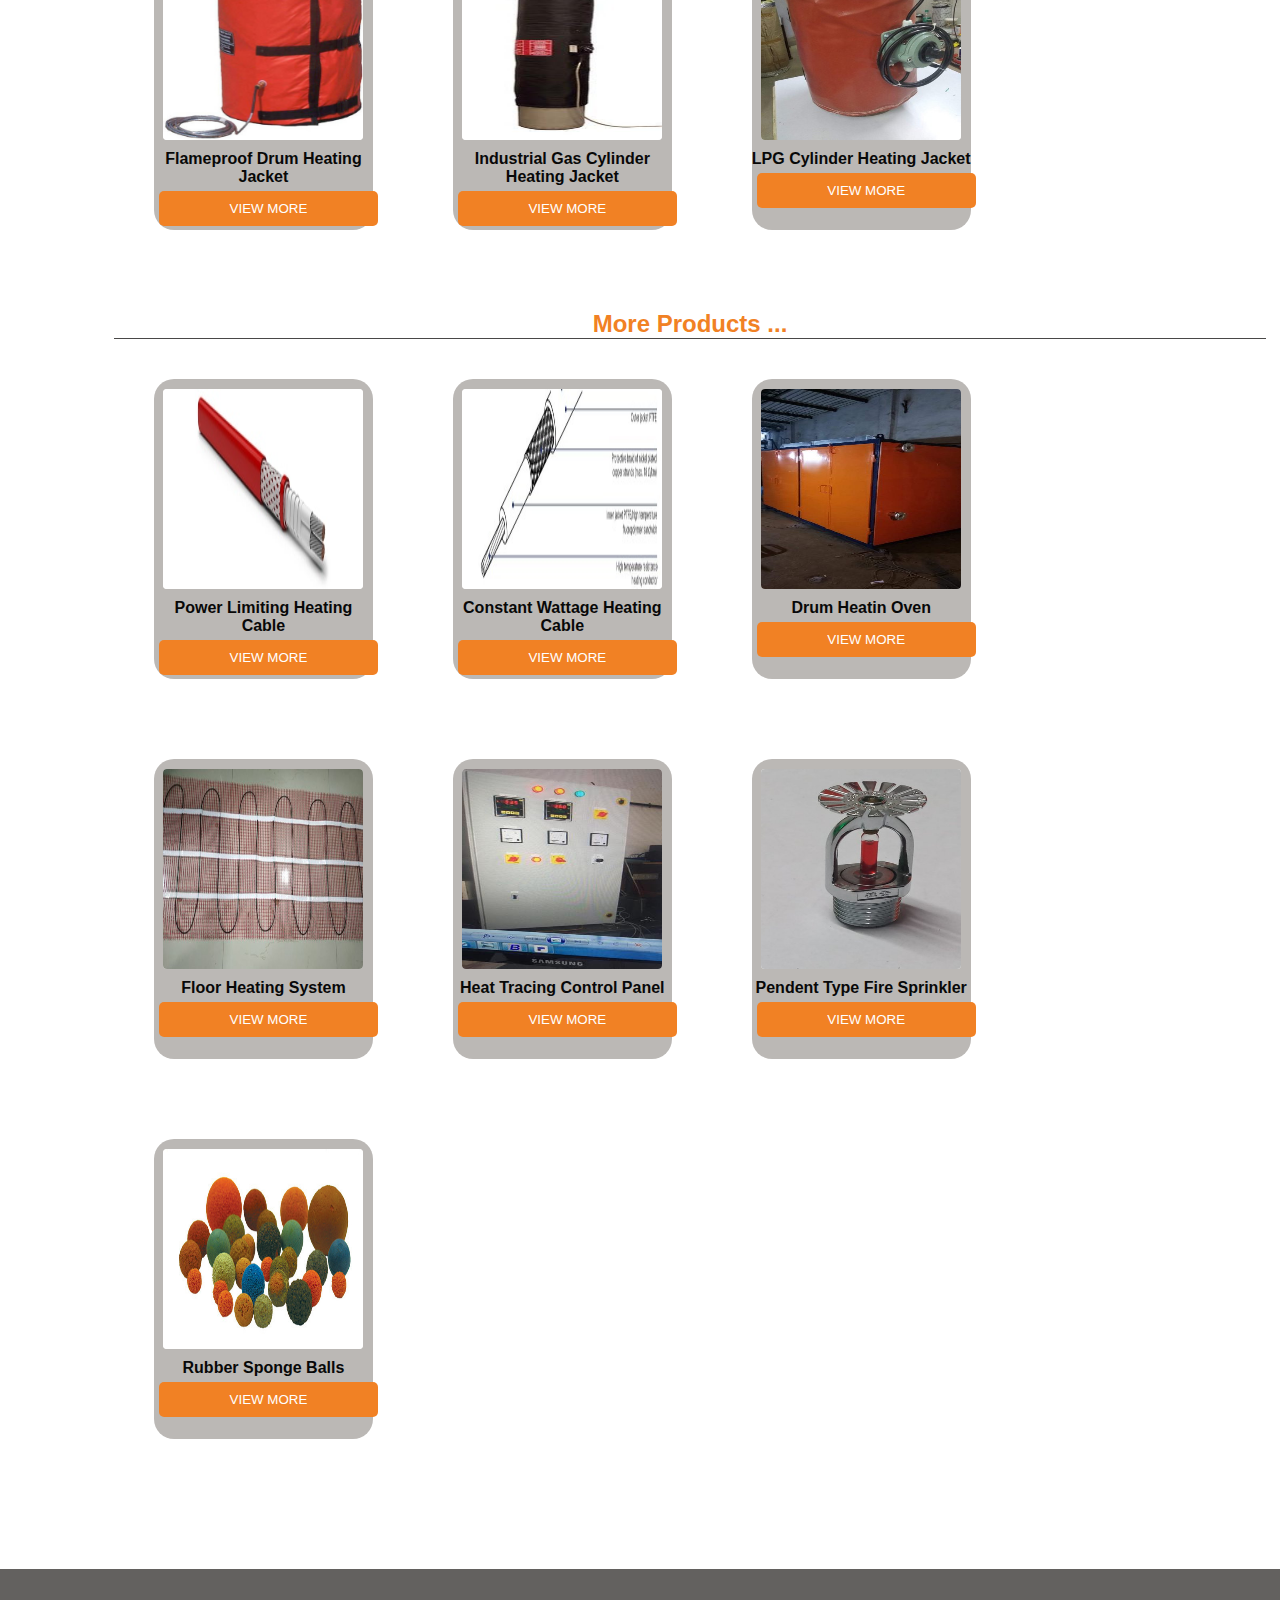
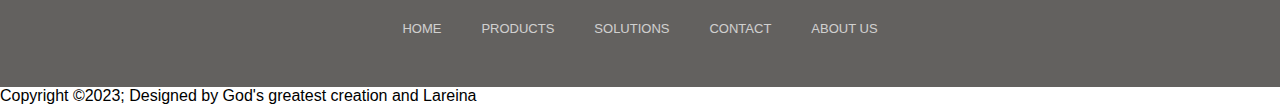
<file: CELSUNWeb/products.html>
<!DOCTYPE html>
<html lang = "en">
    <head>
        <meta charset="UTF-8">
        <meta name = "viewport" content="width = device-width, initial-scale = 1.0">
        <title>Product Description</title>
        <link rel = "stylesheet" href = "cStyle.css">
        <script src = "script.js" defer></script>
    </head>
    <body>


                <!----main header for all pages-->
                <div class="header">
                    <div class="logo">
        
                        <ul> <a href="celsun.html"><img src="Pictures/celsun logo.png" alt=""></a>
                        
                        </ul>
                       
                       
        
                    </div>
                    <nav class = "navbar">
        
                   
                    
                    <div class="dropdown" data-dropdown>
        
                            <button class="link" id = "homeButton"> HOME</button>
                            <script>
                                document.getElementById("homeButton").addEventListener("click", function() {
                                    window.location.href = "celsun.html";
                                });
                            </script>
                    </div>
            
                    
            
                    <div class="dropdown" data-dropdown> 
        
                        <button class="link" data-dropdown-button> PRODUCTS</button>
                        <ul class = "submenu">
                            <li>
                                <a href="selfRegulatingHC.html" class="links">SELF-REGULATING HEATING CABLES
                                    <i class="fa fa-angle-right"></i>  
                                </a>
                         
                                <ul class = "submenu2">
                                    <li><a href="selfRegulatingHC.html#prod1">RAYCHEM BTV</a></li>
                                    <li><a href="selfRegulatingHC.html#prod2">RAYCHEM KVR</a></li>
                                    <li><a href="selfRegulatingHC.html#prod3">RAYCHEM QTVR</a></li>
                                    <li><a href="selfRegulatingHC.html#prod4">RAYCHEM XVR</a></li>
                                    <li><a href="selfRegulatingHC.html" class="linksV">VIEW ALL</a></li>
                                </ul>
                            </li>
            
                            <li>
                                <a href="HeatingJacket.html" class="links">HEATING JACKETS</a>
                                <ul class = "submenu2">
                                    <li><a href="HeatingJacket.html#prod1">FLAMEPROOF DRUM HEATING JACKET</a></li>
                                    <li><a href="HeatingJacket.html#prod2">INDUSTRIAL GAS CYLINDER HEATING JACKET</a></li>
                                    <li><a href="HeatingJacket.html#prod3">LPG CYLINDER HEATING JACKET</a></li>
                                    <li><a href="HeatingJacket.html" class="linksV">VIEW ALL</a></li>
                                    
                                </ul>
                            </li>
                            <li>
                                <a href="IndustrialHeatersd.html" class="links">INDUSTRIAL HEATERS</a>
                                <ul class = "submenu2">
                                    <li><a href="IndustrialHeatersd.html#prod1">COLD ROOM DOOR HEATER</a></li>
                                    <li><a href="IndustrialHeatersd.html#prod2">FLAMEPROOF DRUM HEATER</a></li>
                                    <li><a href="IndustrialHeatersd.html#prod3">FLAMEPROOF INDUCTION BASE HEATER</a></li>
                                    <li><a href="IndustrialHeatersd.html#prod4">FLEXIBLE JACKET DRUM HEATER</a></li>
                                    <li><a href="IndustrialHeatersd.html#prod5">FLEXIBLE TOTE BOX HEATER</a></li>
                                    <li><a href="IndustrialHeatersd.html#prod6">HOPPER HEATER</a></li>
                                    <li><a href="IndustrialHeatersd.html#prod7">IBC JACKET HEATER</a></li>
                                    <li><a href="IndustrialHeatersd.html#prod8">SILICONE DRUM HEATER</a></li>
                                    <li><a href="IndustrialHeatersd.html#prod9">SILICONE RUBBER HEATER</a></li>
                                    <li><a href="IndustrialHeatersd.html#prod10">SILICONE SHEET HEATER</a></li>
                                    <li><a href="IndustrialHeatersd.html" class="linksV">VIEW ALL</a></li>
        
        
                               
                                    
                                </ul>
                            </li>
                            <li>
                                <a href="mineralINC.html" class="links">MINERAL INSULATED HEATING CABLES</a>
                                <ul class = "submenu2">
                                    <li><a href="mineralINC.html#prod1">MINERAL INSULATED ALLOY HEATING CABLE</a></li>
                                    <li><a href="mineralINC.html#prod2">MINERAL INSULATED COPPER HEATING CABLE</a></li>
                                    <li><a href="mineralINC.html#prod3">MINERAL INSULATED STEEL HEATING CABLE</a></li> 
                                    <li><a href="mineralINC.html" class="linksV">VIEW ALL</a></li> 
                                </ul>
                            </li>
        
                            <li><a href="otherProds.html#prod1" class="links">POWER LIMITING HEATING CABLE</a></li>
                            <li><a href="otherProds.html#prod2" class="links">CONSTANT WATTAGE HEATING CABLE</a></li>
                            <li><a href="otherProds.html#prod3" class="links">DRUM HEATING OVEN</a></li>
                            <li><a href="otherProds.html#prod4" class="links">FLOOR HEATING SYSTEM</a></li>
                            <li><a href="otherProds.html#prod5" class="links">HEAT TRACING CONTROL PANNEL</a></li>
                            <li><a href="otherProds.html#prod6" class="links">PENDENT TYPE FIRE SPRINKLER</a></li>
                            <li><a href="otherProds.html#prod7" class="links">RUBBER SPONGE BALLS</a></li>
                            <li><a href="products.html" class="linksV">VIEW ALL</a></li>
        
        
        
        
        
        
        
        
        
                        </ul>
                    </div>

            
                    <div class="dropdown" data-dropdown>         
                        <button class="link" data-dropdown-button> CONTACT</button>
        
                        <ul class = "submenu">
                            <li><a href="location.html" class="links">LOCATE US</a></li>
                            <li> <a href="contact.html" class="links">CONTACT US</a></li>
                            <li><a href="dealershipEnquiry.html" class="links">DEALERSHIP ENQUIRY</a></li>                    
                        </ul>
         
                    </div>
            
                    
                    <div class="dropdown" data-dropdown>
                        <button class="link" id="about"> ABOUT US</button>
                        <script>
                            document.getElementById("about").addEventListener("click", function() {
                                window.location.href = "aboutus.html";
                            });
                        </script>
                         
                    </div>
        
        
                    <div class="search-bar">
                        <input type="text" placeholder="Search">
                        <button type="submit">Search</button>
                    </div>
                    </nav>
                    
                </div>       
    
        <!----End of main header-->


         <section clas="midpart">
            <div class="products">
                <div class="product-group">
                    <h2>Self-Regulating Heating Cables</h2>
                    <div class="group-line"></div>
                    <div class = "productsContent">
                        <img src = "Pictures/BTV0003_Test2_0.png">
                        <h3>Raychem BTV</h3>
                    
                        <button class = "viewProd">VIEW MORE</button>
    
                    </div>
                    <div class = "productsContent">
                        <img src = "Pictures/KVR.png">
                        <h3>Raychem KVR</h3>

                      
                        <button class = "viewProd">VIEW MORE</button>
                    </div>
                    <div class = "productsContent">
                        <img src = "Pictures/QTVR.png">
                        <h3>Raychem QTVR</h3>
                       
                        
                        <button class = "viewProd">VIEW MORE</button>
                    </div>
                    <div class = "productsContent">
                        <img src = "Pictures/KVR.png">
                        <h3>Raychem XVR</h3>
                        
                       
                        <button class = "viewProd">VIEW MORE</button>
                    </div>

            </div>

            <div class="product-group">
                <h2>Industrial Heaters</h2>
                <div class="group-line"></div>
                <div class = "productsContent">
                    <img src = "Pictures/COLDROOMDOOR.png">
                    <h3>Cold Room Door Heater</h3>
                
                    <button class = "viewProd">VIEW MORE</button>
                </div>
                <div class = "productsContent">
                    <img src = "Pictures/fpdrumheater.png">
                    <h3>Flameproof Drum Heater</h3>
                
                    <button class = "viewProd">VIEW MORE</button>
                </div>
                <div class = "productsContent">
                    <img src = "Pictures/fpinductionbaseheater.png">
                    <h3>Flameproof Induction Base Heater</h3>
                                      
                    <button class = "viewProd">VIEW MORE</button>
                </div>
                <div class = "productsContent">
                    <img src = "Pictures/flexibleJacketDH.png">
                    <h3>Flexible Jacket Drum Heater</h3>

                    <button class = "viewProd">VIEW MORE</button>
                </div>
                <div class = "productsContent">
                    <img src = "Pictures/flextoteBH.png">
                    <h3>Flexible Tote Box Heater</h3>
                    <button class = "viewProd">VIEW MORE</button>
                </div>
                <div class = "productsContent">
                    <img src = "Pictures/hopperHeater.png">
                    <h3>Hopper Heater</h3>
                    <button class = "viewProd">VIEW MORE</button>
                </div>
                <div class = "productsContent">
                    <img src = "Pictures/ibcJH.png">
                    <h3>IBC Jacket Heater</h3>
                    <button class = "viewProd">VIEW MORE</button>
                </div>

                <div class = "productsContent">
                    <img src = "Pictures/siliconeDH.png">
                    <h3>Silicone Drum Heater</h3>
                    <button class = "viewProd">VIEW MORE</button>
                </div>
                <div class = "productsContent">
                    <img src = "Pictures/silconeRH.png">
                    <h3>Silicone Rubber Heater</h3>
                    <button class = "viewProd">VIEW MORE</button>
                </div>
                <div class = "productsContent">
                    <img src = "Pictures/siliconeSheetH.png">
                    <h3>Silicone Sheet Heater</h3>
                    <button class = "viewProd">VIEW MORE</button>
                </div>


            </div>
            
            <div class="product-group">
                <h2>Mineral Insulated Heating Cables</h2>
                <div class="group-line"></div>
                <div class = "productsContent">
                    <img src = "Pictures/MineralAlloy.png">
                    <h3>Mineral Insulated Alloy Heating Cable</h3>
                    <button class = "viewProd">VIEW MORE</button>
                </div>
                <div class = "productsContent">
                    <img src = "Pictures/mineralCopper.png">
                    <h3>Mineral Insulated Copper Heating Cable</h3>
                    <button class = "viewProd">VIEW MORE</button>
                </div>
                <div class = "productsContent">
                    <img src = "Pictures/mineralSteel.png">
                    <h3>Mineral Insulated Steel Heating Cable</h3>
                    <button class = "viewProd">VIEW MORE</button>
                </div>


            </div>
            <div class="product-group">
                <h2>Heating Jackets</h2>
                <div class="group-line"></div>
                <div class = "productsContent">
                    <img src = "Pictures/fpDHJ.png">
                    <h3>Flameproof Drum Heating Jacket</h3>
                    <button class = "viewProd">VIEW MORE</button>
                </div>
                <div class = "productsContent">
                    <img src = "Pictures/IndusGasCHJ.png">
                    <h3>Industrial Gas Cylinder Heating Jacket</h3>
                    <button class = "viewProd">VIEW MORE</button>
                </div>
                <div class = "productsContent">
                    <img src = "Pictures/LPGchj.png">
                    <h3>LPG Cylinder Heating Jacket</h3>
                    <button class = "viewProd">VIEW MORE</button>
                </div>


            </div>
            <div class="product-group">
                <h2>More Products ...</h2>
                <div class="group-line"></div>
                <div class = "productsContent">
                    <img src = "Pictures/powerLimitingHC.png">
                    <h3>Power Limiting Heating Cable</h3>
                    <button class = "viewProd">VIEW MORE</button>
                </div>
                <div class = "productsContent">
                    <img src = "Pictures/constantWattage.png">
                    <h3>Constant Wattage Heating Cable</h3>
                    <button class = "viewProd">VIEW MORE</button>
                </div>
                <div class = "productsContent">
                    <img src = "Pictures/DrumHeatingOven.png">
                    <h3>Drum Heatin Oven</h3>
                    <button class = "viewProd">VIEW MORE</button>
                </div>
                <div class = "productsContent">
                    <img src = "Pictures/floorHS.png">
                    <h3>Floor Heating System</h3>
                    <button class = "viewProd">VIEW MORE</button>
                </div>
                <div class = "productsContent">
                    <img src = "Pictures/HeattracingCP.png">
                    <h3>Heat Tracing Control Panel</h3>
                    <button class = "viewProd">VIEW MORE</button>
                </div>
                <div class = "productsContent">
                    <img src = "Pictures/pendentTypeFireSprinkler.png">
                    <h3>Pendent Type Fire Sprinkler</h3>
                    <button class = "viewProd">VIEW MORE</button>
                </div>
                <div class = "productsContent">
                    <img src = "Pictures/rubberSpongeBalls.png">
                    <h3>Rubber Sponge Balls</h3>
                    <button class = "viewProd">VIEW MORE</button>
                </div>
                

            </div>




            </div>
         </section>

         <!------footer-->
         <footer>
            <div class="footerContainer">
                <div class="footerNav">
                    <ul>
                        <li><a href="">HOME</a></li>
                        <li><a href="">PRODUCTS</a></li>
                        <li><a href="">SOLUTIONS</a></li>
                        <li><a href="">CONTACT</a></li>
                        <li><a href="">ABOUT US</a></li>
                    </ul>
                </div>
          
    
             </div>
         </footer>
         <div class="footerbottom">
            <p>Copyright &copy;2023; Designed by <span class= "designer">God's greatest creation and Lareina</span> </p>
        </div>
        <!------footerEnd-->
    </body>
</html>
</file>
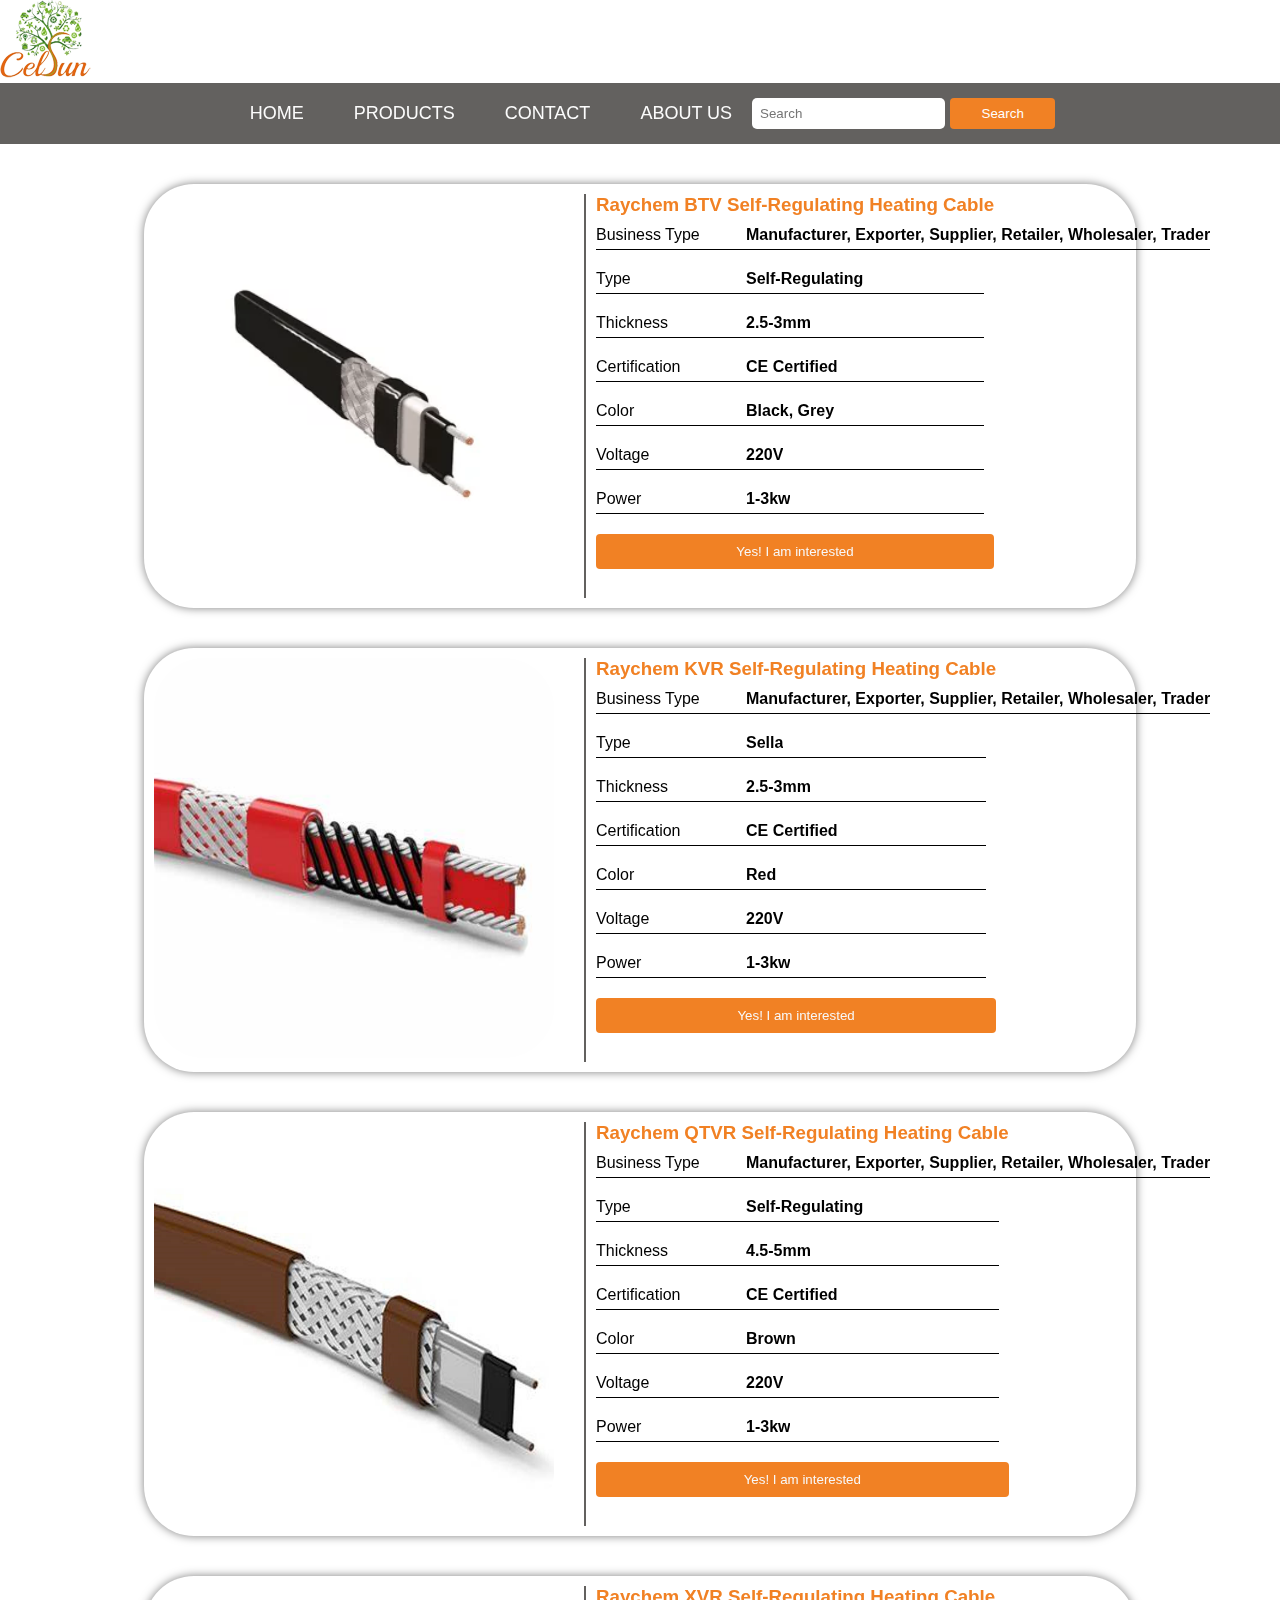
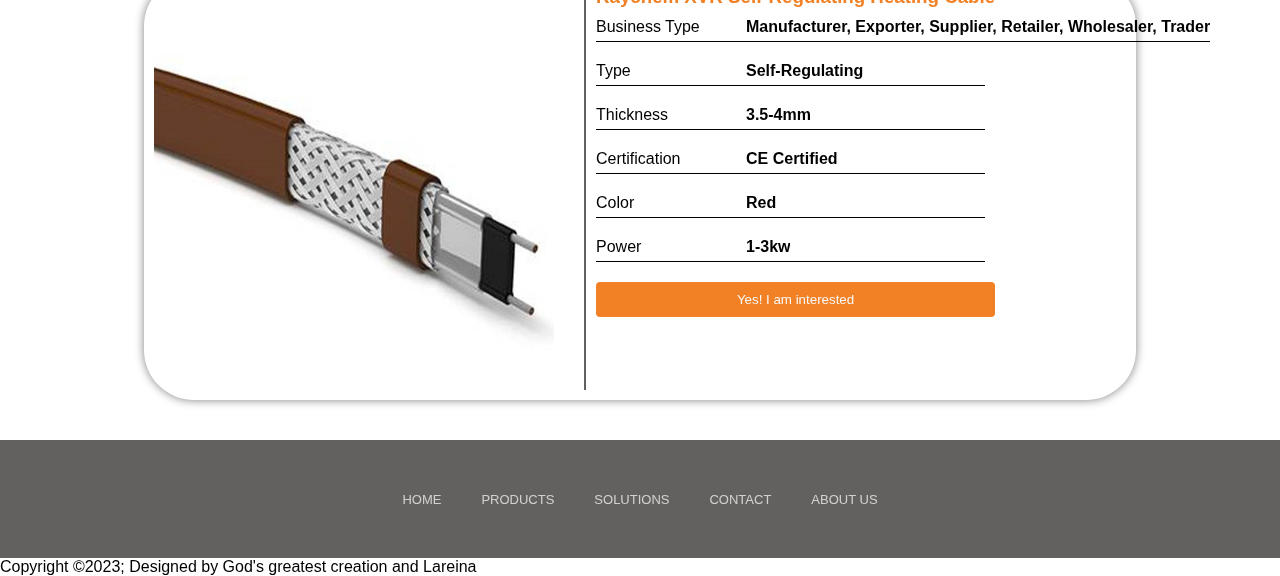
<file: CELSUNWeb/selfRegulatingHC.html>
<!DOCTYPE html>
<html lang = "en">
    <head>
        <meta charset="UTF-8">
        <meta name = "viewport" content="width = device-width, initial-scale = 1.0">
        <title>Self Regulating Heating Cables</title>
        <link rel = "stylesheet" href = "cStyle.css">
        <script src = "script.js" defer></script>
    </head>
    <body>


                <!----main header for all pages-->
                <div class="header">
                    <div class="logo">
        
                        <ul> <a href="celsun.html"><img src="Pictures/celsun logo.png" alt=""></a>
                        
                        </ul>
                       
                       
        
                    </div>
                    <nav class = "navbar">
        
                   
                    
                    <div class="dropdown" data-dropdown>
        
                            <button class="link" id = "homeButton"> HOME</button>
                            <script>
                                document.getElementById("homeButton").addEventListener("click", function() {
                                    window.location.href = "celsun.html";
                                });
                            </script>
                    </div>
            
                    
            
                    <div class="dropdown" data-dropdown> 
        
                        <button class="link" data-dropdown-button> PRODUCTS</button>
                        <ul class = "submenu">
                            <li>
                                <a href="selfRegulatingHC.html" class="links">SELF-REGULATING HEATING CABLES
                                    <i class="fa fa-angle-right"></i>  
                                </a>
                         
                                <ul class = "submenu2">
                                    <li><a href="selfRegulatingHC.html#prod1">RAYCHEM BTV</a></li>
                                    <li><a href="selfRegulatingHC.html#prod2">RAYCHEM KVR</a></li>
                                    <li><a href="selfRegulatingHC.html#prod3">RAYCHEM QTVR</a></li>
                                    <li><a href="selfRegulatingHC.html#prod4">RAYCHEM XVR</a></li>
                                    <li><a href="selfRegulatingHC.html" class="linksV">VIEW ALL</a></li>
                                </ul>
                            </li>
            
                            <li>
                                <a href="HeatingJacket.html" class="links">HEATING JACKETS</a>
                                <ul class = "submenu2">
                                    <li><a href="HeatingJacket.html#prod1">FLAMEPROOF DRUM HEATING JACKET</a></li>
                                    <li><a href="HeatingJacket.html#prod2">INDUSTRIAL GAS CYLINDER HEATING JACKET</a></li>
                                    <li><a href="HeatingJacket.html#prod3">LPG CYLINDER HEATING JACKET</a></li>
                                    <li><a href="HeatingJacket.html" class="linksV">VIEW ALL</a></li>
                                    
                                </ul>
                            </li>
                            <li>
                                <a href="IndustrialHeatersd.html" class="links">INDUSTRIAL HEATERS</a>
                                <ul class = "submenu2">
                                    <li><a href="IndustrialHeatersd.html#prod1">COLD ROOM DOOR HEATER</a></li>
                                    <li><a href="IndustrialHeatersd.html#prod2">FLAMEPROOF DRUM HEATER</a></li>
                                    <li><a href="IndustrialHeatersd.html#prod3">FLAMEPROOF INDUCTION BASE HEATER</a></li>
                                    <li><a href="IndustrialHeatersd.html#prod4">FLEXIBLE JACKET DRUM HEATER</a></li>
                                    <li><a href="IndustrialHeatersd.html#prod5">FLEXIBLE TOTE BOX HEATER</a></li>
                                    <li><a href="IndustrialHeatersd.html#prod6">HOPPER HEATER</a></li>
                                    <li><a href="IndustrialHeatersd.html#prod7">IBC JACKET HEATER</a></li>
                                    <li><a href="IndustrialHeatersd.html#prod8">SILICONE DRUM HEATER</a></li>
                                    <li><a href="IndustrialHeatersd.html#prod9">SILICONE RUBBER HEATER</a></li>
                                    <li><a href="IndustrialHeatersd.html#prod10">SILICONE SHEET HEATER</a></li>
                                    <li><a href="IndustrialHeatersd.html" class="linksV">VIEW ALL</a></li>
        
        
                               
                                    
                                </ul>
                            </li>
                            <li>
                                <a href="mineralINC.html" class="links">MINERAL INSULATED HEATING CABLES</a>
                                <ul class = "submenu2">
                                    <li><a href="mineralINC.html#prod1">MINERAL INSULATED ALLOY HEATING CABLE</a></li>
                                    <li><a href="mineralINC.html#prod2">MINERAL INSULATED COPPER HEATING CABLE</a></li>
                                    <li><a href="mineralINC.html#prod3">MINERAL INSULATED STEEL HEATING CABLE</a></li> 
                                    <li><a href="mineralINC.html" class="linksV">VIEW ALL</a></li> 
                                </ul>
                            </li>
        
                            <li><a href="otherProds.html#prod1" class="links">POWER LIMITING HEATING CABLE</a></li>
                            <li><a href="otherProds.html#prod2" class="links">CONSTANT WATTAGE HEATING CABLE</a></li>
                            <li><a href="otherProds.html#prod3" class="links">DRUM HEATING OVEN</a></li>
                            <li><a href="otherProds.html#prod4" class="links">FLOOR HEATING SYSTEM</a></li>
                            <li><a href="otherProds.html#prod5" class="links">HEAT TRACING CONTROL PANNEL</a></li>
                            <li><a href="otherProds.html#prod6" class="links">PENDENT TYPE FIRE SPRINKLER</a></li>
                            <li><a href="otherProds.html#prod7" class="links">RUBBER SPONGE BALLS</a></li>
                            <li><a href="products.html" class="linksV">VIEW ALL</a></li>
        
        
        
        
        
        
        
        
        
                        </ul>
                    </div>

            
                    <div class="dropdown" data-dropdown>         
                        <button class="link" data-dropdown-button> CONTACT</button>
        
                        <ul class = "submenu">
                            <li><a href="location.html" class="links">LOCATE US</a></li>
                            <li> <a href="contact.html" class="links">CONTACT US</a></li>
                            <li><a href="dealershipEnquiry.html" class="links">DEALERSHIP ENQUIRY</a></li>                    
                        </ul>
         
                    </div>
            
                    
                    <div class="dropdown" data-dropdown>
                        <button class="link" id="about"> ABOUT US</button>
                        <script>
                            document.getElementById("about").addEventListener("click", function() {
                                window.location.href = "aboutus.html";
                            });
                        </script>
                         
                    </div>
        
        
                    <div class="search-bar">
                        <input type="text" placeholder="Search">
                        <button type="submit">Search</button>
                    </div>
                    </nav>
                    
                </div>     
    
        <!----End of main header-->
        <!----popup-------------------------------->
        <section class="infoBody">

            <section class="product-section" data-product="prod1">
                <div class="infoCard"> 
                    <div class="imgSection">
                        <img src = "Pictures/BTV0003_Test2_0.png">
                    </div>
                    
                    <div class="prod-details">
                        <h3>Raychem BTV Self-Regulating Heating Cable</h3>
                        <p>Business Type <span>Manufacturer, Exporter, Supplier, Retailer, Wholesaler, Trader</span></p>
                        <p>Type<span>Self-Regulating</span></p>
                        <p>Thickness<span>2.5-3mm</span></p>
                        <p>Certification<span>CE Certified</span></p>
                        <p>Color<span>Black, Grey</span></p>
                        <p>Voltage<span>220V</span></p>
                        <p>Power<span>1-3kw</span></p>    
                        <!-- Other product details here -->
                        <button class="enquiryButton openModal">Yes! I am interested</button>
                        <div class="modal">
                            <!-- Modal content for prod1 -->
                            <div class="modal-inner">
                                <div class="column1">
                                    <h2>Raychem BTV Self-Regulating Heating Cable</h2>
                                    <img src = "Pictures/BTV0003_Test2_0.png">
                                </div>
                                <div class="column2">
                                    <form action="">
                                        <h1>Contact US</h1>
                                        <input type="text" placeholder="Enter your name" required>
                                        <input type="text" placeholder="Enter Company name" required>
                                        <input type="text" placeholder="Enter your Phone number" required>
                                        <textarea rows="10" placeholder="Enter your query"></textarea>
                                        <button type="submit" class="hero-btn red-btn">Send Enquiry</button>
                                    </form>
                                    <button class="enquiryButton closeModal">Close</button>
                                </div>
                            </div>
                        </div>
                    </div> 
                </div>
            </section>
        
            <section class="product-section" data-product="prod2">
                <div class="infoCard">
                    <div class="imgSection">
                        <img src = "Pictures/KVR.png">                
                    </div>
        
                    <div class="prod-details">
                        <h3>Raychem KVR Self-Regulating Heating Cable</h3>
                        <!-- Other product details here -->
                        <p>Business Type <span>Manufacturer, Exporter, Supplier, Retailer, Wholesaler, Trader</span></p>
                        <p>Type<span>Sella</span></p>
                        <p>Thickness<span>2.5-3mm</span></p>
                        <p>Certification<span>CE Certified</span></p>
                        <p>Color<span>Red</span></p>
                        <p>Voltage<span>220V</span></p>
                        <p>Power<span>1-3kw</span></p>
                        <button class="enquiryButton openModal">Yes! I am interested</button>
                        <div class="modal">
                            <!-- Modal content for prod2 -->
                            <div class="modal-inner">
                                <div class="column1">
                                    <h2>Raychem KVR Self-Regulating Heating Cable</h2>
                                    <img src = "Pictures/KVR.png">                
                                </div>
                                <div class="column2">
                                    <form action="">
                                        <h1>Contact US</h1>
                                        <input type="text" placeholder="Enter your name" required>
                                        <input type="text" placeholder="Enter Company name" required>
                                        <input type="text" placeholder="Enter your Phone number" required>
                                        <textarea rows="10" placeholder="Enter your query"></textarea>
                                        <button type="submit" class="hero-btn red-btn">Send Enquiry</button>
                                    </form>
                                    <button class="enquiryButton closeModal">Close</button>
                                </div>
                            </div>
                        </div>
                    </div>
                </div>
            </section>
        
            <section class="product-section" data-product="prod3">
                <div class="infoCard">
                    <div class="imgSection">
                        <img src = "Pictures/QTVR.png">                
                    </div>
        
                    <div class="prod-details">
                        <!-- Other product details here -->
                        <h3>Raychem QTVR Self-Regulating Heating Cable</h3>
                        <p>Business Type <span>Manufacturer, Exporter, Supplier, Retailer, Wholesaler, Trader</span></p>
                        <p>Type<span>Self-Regulating</span></p>
                        <p>Thickness<span>4.5-5mm</span></p>
                        <p>Certification<span>CE Certified</span></p>
                        <p>Color<span>Brown</span></p>
                        <p>Voltage<span>220V</span></p>
                        <p>Power<span>1-3kw</span></p>
                        <button class="enquiryButton openModal">Yes! I am interested</button>
                        <div class="modal">
                            <!-- Modal content for prod3 -->
                            <div class="modal-inner">
                                <div class="column1">
                                    <h2>Raychem QTVR Self-Regulating Heating Cable</h2>
                                    <img src = "Pictures/QTVR.png">                
                                </div>
                                <div class="column2">
                                    <form action="">
                                        <h1>Contact US</h1>
                                        <input type="text" placeholder="Enter your name" required>
                                        <input type="text" placeholder="Enter Company name" required>
                                        <input type="text" placeholder="Enter your Phone number" required>
                                        <textarea rows="10" placeholder="Enter your query"></textarea>
                                        <button type="submit" class="hero-btn red-btn">Send Enquiry</button>
                                    </form>
                                    <button class="enquiryButton closeModal">Close</button>
                                </div>
                            </div>
                        </div>
                    </div>
                </div>
            </section>

            <section class="product-section" data-product="prod4">
                <div class="infoCard">
                    <div class="imgSection">
                        <img src = "Pictures/QTVR.png">                
                    </div>
        
                    <div class="prod-details">
                        <!-- Other product details here -->
                        <h3>Raychem XVR Self-Regulating Heating Cable</h3>
                        <p>Business Type <span>Manufacturer, Exporter, Supplier, Retailer, Wholesaler, Trader</span></p>
                        <p>Type<span>Self-Regulating</span></p>
                        <p>Thickness<span>3.5-4mm</span></p>
                        <p>Certification<span>CE Certified</span></p>
                        <p>Color<span>Red</span></p>
                        <p>Power<span>1-3kw</span></p>
                        <button class="enquiryButton openModal">Yes! I am interested</button>
                        <div class="modal">
                            <!-- Modal content for prod3 -->
                            <div class="modal-inner">
                                <div class="column1">
                                    <h2>Raychem XVR Self-Regulating Heating Cable</h2>
                                    <img src = "Pictures/QTVR.png">                
                                </div>
                                <div class="column2">
                                    <form action="">
                                        <h1>Contact US</h1>
                                        <input type="text" placeholder="Enter your name" required>
                                        <input type="text" placeholder="Enter Company name" required>
                                        <input type="text" placeholder="Enter your Phone number" required>
                                        <textarea rows="10" placeholder="Enter your query"></textarea>
                                        <button type="submit" class="hero-btn red-btn">Send Enquiry</button>
                                    </form>
                                    <button class="enquiryButton closeModal">Close</button>
                                </div>
                            </div>
                        </div>
                    </div>
                </div>
            </section>
        
        </section>

        <!-----------end of popup------------------>

         

         <!------footer-->
         <footer>
            <div class="footerContainer">
                <div class="footerNav">
                    <ul>
                        <li><a href="">HOME</a></li>
                        <li><a href="">PRODUCTS</a></li>
                        <li><a href="">SOLUTIONS</a></li>
                        <li><a href="">CONTACT</a></li>
                        <li><a href="">ABOUT US</a></li>
                    </ul>
                </div>
          
    
             </div>
         </footer>
         <div class="footerbottom">
            <p>Copyright &copy;2023; Designed by <span class= "designer">God's greatest creation and Lareina</span> </p>
        </div>
        <!------footerEnd-->
    </body>
</html>
</file>
<file: CELSUNWeb/style.css>
*{
  box-sizing: border-box;
}

body{

  font-family: "Poppins", sans-serif;
  background: #111;
}

button{
  background-image: linear-gradient(to right , #663399,#8853bd);
  border-radius: 20px;
  border: 0;
  box-shadow: 0 1px 4px rgba(0,0,0,0.3);
  color: #fff;
  cursor: pointer;
  padding: 10px 25px;
  
}

button:active{
  opacity: 0.8;
}

.modal{
  background-color: rgba(0, 0, 0, 0.3);
  opacity: 0  ;
  position: fixed;
  top: 0;
  left: 0;
  right: 0;
  bottom: 0;
  transition: all 0.3s ease-in-out;
  z-index: -1;

  display: flex;
  align-items: center;
  justify-content: center;
}

.modal.open{
  opacity: 1;
  z-index: 999;
}

.modal-inner{
  background-color: #fff;
  border-radius: 5px;
  box-shadow: 0 1px 4px rgba(0, 0, 0, 0.3);
  padding: 15px 25px;
  text-align: center;
  width: 380px;

}

.modal-inner h2{
  margin: 0;
}

.modal-inner p{
  line-height: 24px;
  margin: 10px 0;
}
</file>
<file: CELSUNWeb/cStyle.css>
*{
    margin:0;    
    padding: 0;
    font-family: 'Noto Sans', sans-serif;
    box-sizing: border-box;
 

    

}



.header{
    
     position: relative;
     margin: auto;
     display: block;
     font-size:large;
}
 
.logo {
    position: relative;
    justify-content: baseline;
}


.navbar {
    width: 100%;
    height: auto;
    position: relative;
    justify-content: center;
    background-color: #63615f;
    font-family: inherit;
    display: flex;
    gap: 10px; /* Adjust the gap between navigation links */
}

.search-bar {
    display: flex;
    align-items: center;
}

.search-bar input {
    border: none;
    padding: 0.5rem;
    width: 15rem;
    border-radius: 5px;
}

.search-bar button {
    padding: 0.5rem;
    border-radius: 0.25rem;
    margin: 5px;
    
    background-color: #f18124;
    color: white;
    border: none;
    cursor: pointer;
}


/*------slider-----*/
.slider-container {

    top : 10px;
    position: relative;
    width: 98%;
  
    background-color: #63615f;
    margin: auto;

   
}

.slider {
    display: flex;
    width: 100%;
    overflow: hidden;
}

.slide {    
    display :flex;
    align-items: center;
    min-width: 90%;
    box-sizing: border-box ;
    box-shadow: 0 2px 5px 0 rgba(0,0,0,0.4);
    margin: auto;


}

.slide img {

    width: 100%;
    height: 350px;
}

/* Navigation buttons style */
.prev, .next {
    position: absolute;
    top: 50%;
    width: auto;
    padding: 16px;
    margin-top: -22px;
    font-size: 20px;
    color: white;
    background-color: #f18124;
    cursor: pointer;
}

.prev {
    left: 0px;
}

.next {
    right: 0px;
}


.link{
    
    background:none;
    text-align: center;
    border: none;
    text-decoration: none;
    color: #fcfcfc;
    font-family: inherit;
    font-size: inherit;
    cursor: pointer;
    padding: 10px;
    position: relative;
    margin: 10px 10px;
    
}



.dropdown.active > .link,
.link:hover {
    color: rgb(255, 251, 247);
    background: #f18124;
    position: relative;
    border-radius: 5px;
  
 
}


.dropdown{
    position: relative;
    background: none;

 
}





.dropdown.active > .link + .submenu{
    opacity: 1;
    transform: translateY(0);
    list-style-type: none ;
    pointer-events: auto;
 

}

/* Styles for the main submenu */
.submenu {
    list-style-type: none;
    padding: 0;
    margin: 0;
    position: absolute;
    text-decoration: none;
    background-color: white;
   
    display: block;
    width: auto;
    top: 95%;
    left: 0;
    border-radius: 0.25rem;
    pointer-events: none;
    box-shadow: 0 2px 5px 0 rgba(0, 0, 0, 0.4);
    transform: translateY(-10px);
    transition: opacity 150ms ease-in-out, transform 150ms ease-in-out;
    z-index: 1;
    color: #494847;
    opacity: 0;
    
}

.submenu .linksV{
    background-color: #f18124;
    border-radius: 0.25rem;

    
}


.submenu li {
    position: relative;
    white-space: nowrap;
    font-size: medium;
    font-family: inherit;
    color: #494847;
    border-bottom: 1px solid #686766;
     
}
.submenu li:last-child{
    border-bottom: none;
}

.submenu li:hover {
    background-color: #f18124;
    padding: auto;
    color: #141414;
    border-radius: 0.25rem;

}

.submenu li a {
    text-decoration: none;
    color: #000000;
    display: block;
    padding: 10px;

   
}



/* Styles for the nested submenu (.submenu2) */
.submenu2 {
    position: absolute;
    text-decoration: none;
    list-style-type: none;
    background-color: white;
    display: block;
    width: auto;
    top: 0;
    left: 101%;
    border-radius: 0.25rem;
    pointer-events: none;
    box-shadow: 0 2px 5px 0 rgba(0, 0, 0, 0.4);
    transform: translateY(-10px);
    transition: opacity 150ms ease-in-out, transform 150ms ease-in-out;
    z-index: 1;
    color: #494847;
    opacity: 0;
}

/* Styles for when the parent list item is hovered, showing the nested submenu */
.submenu li:hover > .submenu2 {
    opacity: 1;
    transform: translateY(0);
    pointer-events: auto;
}

.submenu2 li{
    white-space: nowrap;
}

/* Styles for anchor elements within the nested submenu */
.submenu2 li a {
    opacity: 1;
    text-decoration: none;
    display: block;
    padding: 10px;
    
}




/*-----------contactus page----------*/
.location{
    width: 80%;
    margin: auto;
    padding: 80px 0;
    
}

.location iframe{
    width: 100%;
}

.row{
    display: flex;
    position: relative;  
    background-color: #494847;
    color: #fcfcfc;
}

.contact-us{
    width: 100%;
    margin: auto;
    
}

.contact-col{
    flex-basis: 48%;
    margin-bottom: 30px;
}

.contact-col div{
    display: flex;
    align-items: center;
    margin-bottom: 40px ;
}

.contact-col div .fa-regular{
    font-size: 28px;
    color:#f18124;
    margin: 10px;
    margin-right: 30px;
}
.contact-col div .fa{
    font-size: 28px;
    color:#f18124;    
    margin: 10px;
    background: none;
    margin-right: 30px;
}

.contact-col div p{
    padding: 0;

}

.contact-col div h5{
    font-size: medium;
    margin-bottom: 5px;
    color: #f8f8f8;
    font-weight: 400;
}



.contact-col input, .contact-col textarea{
    width: 100%;
    padding: 15px;
    margin-bottom: 17px;
    border-radius: 10px;
    outline: none;
    border: 1px solid #63615f;
}

.button1{
    
    background: #f18124;
    color: white;
    border: none;
    padding: 1rem;
    border-radius: 0.45rem;

}


.midpart h1{
    justify-content: center;
    margin: 10px;
}


footer{
    background-color: #63615f;
}

.footerContainer{
    width: 100%;
    padding:20px;
}

.footerNav{
    margin: 30px 0;
}

.footerNav ul{
    display: flex;
    justify-content: center;
    list-style-type:none ;
}

.footerNav ul li a{
    color: white;
    margin: 20px;
    text-decoration: none;
    font-size: small;
    opacity: 0.7;
    transition: 0.5s;
}

.footerNav ul li a:hover{
    opacity: 1;
}



@media (max-width: 700px){
    .footerNav{
        flex-direction: column;
    }
    .footerNav ul li{
        width: 100%;
        text-align: center;
        margin: 10px;
    }

}



.container h1{
    position: relative;
    justify-content: space-around   ;
    margin-top: 15px;
    color: #f18124;
    text-align: center;
}
#about-us {
    text-align: center;
}

.container {
    max-width: 800px; /* Adjust the max-width based on your design */
    margin: 0 auto;
    padding: 20px; /* Adjust the padding to add space around the content */
    text-align: justify;
}

.container p {
    display: inline-block; /* This prevents last-line justification issues */
}

/* Add this CSS to your stylesheet or in a <style> tag in the <head> section of your HTML */

.chanelLogo {
    display: flex;
    justify-content: center; /* Optional: adjust as needed */
    align-items: center; /* Optional: adjust as needed */
}

.chanelLogo a {
    margin: 0 10px; /* Optional: adjust as needed to add space between images */
}

.chanelLogo img {
    max-width: 80%; /* Ensure the images don't exceed their natural size */
    height: auto; /* Maintain the aspect ratio of the images */
}


/*-------------Product page--------------------------------*/


.products{
    
    display: flex;
    flex-wrap: wrap;
    width: 100%;
    justify-content: center;
    align-items: center;
    margin: 50px;


}

.productsContent{
    width:19%;
    height: 300px;
    margin: 15px;
    box-sizing: border-box;
    justify-content: center;
    float: left;
    text-align: center;
    border-radius: 20px;
    cursor: pointer;
    padding-top: 10px;
    margin: 40px;
    box-shadow: 0 14px 28px  rgba(0,0,0,0.25),
    0 10px 10px rgbs(0,0,0,0.22);
    transition: .4s;
    background: #bbb8b5;
    
}
.productsContent:hover{
    box-shadow: 0 3px 6px  rgba(0,0,0,0.16),
    0 3px 6px rgba(0,0,0,0.23);
    transform: translate(0px,-8px);
}

.productsContent img{
    width: 200px;
    height: 200px;
    text-align: center;
    margin: 0 auto;
    display: block;
    border-radius: 0.25rem;
    background-color: #fcfcfc;
}

.productsContent h3{
    text-align: center;
    font-size: medium;
    margin :0;
    padding-top: 10px;
    color: #080808;

}

.productsContent .viewProd{
    background-color: #f18124;
    border: none;
    padding: 10px;
    margin: 5px;
    border-radius: 5px;
    cursor: pointer;
    color: white;

}

.product-group {
    margin-bottom: 40px; /* Adjust the bottom margin between groups */
    width: 90%;
    
}

.product-group h2 {
    text-align: center;
    color: #f18124;
}
.group-line {
    width: 100%;
    border-bottom: 1px solid #494847; /* Line below the title */
}


/*---------------Self Regulating Heating Cables-------------------*/
.infoBody{
    display: block;
    justify-content: center;
    align-items: center;

    margin: 20px; 
}

.infoCard{
    display: flex;
    width: 80%;
    padding: 10px;
    margin: 40px auto;
    border-radius: 50px;
    align-items: flex-start;
    box-sizing: border-box;
    box-shadow: 0 0 10px rgba(0, 0, 0, 0.5);
}

.infoCard img{
    width: 400px;
    height: 400px;
    margin-right: 20px;
    border-radius: 50px;
    
    
}

.infoCard .imgSection{
    border-right: 2px solid #63615f; /* Add a border to the right of .imgSection */
    padding-right: 10px; /* Optional: Add some spacing between the image and the border */
    margin-right: 10px; /* Optional: Add some spacing between the border*/

}
.infoCard .enquiryButton{
    background-color: #f18124;
    color: #f8f8f8;
    border: none;
    padding: 10px;
    margin-top: 10px;
    border-radius: 0.25rem;
    cursor: pointer;
}

.prod-details {
    display: flex;
    flex-direction: column;
    
  }
  
  .prod-details h3{
    color: #f18124;

  }
  .prod-details p {
    margin: 10px;
    margin-left: 0;
    
    position: relative;
  }
  
  .prod-details p:not(:last-child)::after,
  .prod-details span::after  {
  content: '';
  display: block;
  border-bottom: 1px solid #000; /* Adjust the line style as needed */
  margin-top: 5px; /* Adjust the space between the line and the next paragraph */
  width: 100%;
  
}

  .prod-details span {
    position: absolute;
    left: 150px; /* Adjust the space as needed */
    top: 0;
   
    white-space: nowrap; /* Prevent text wrapping within the span */
    overflow: hidden; /* Hide overflowing content */
    text-overflow: ellipsis; /* Display ellipsis (...) for overflowing content */
    font-weight: bold; /* Optional: Make the span text bold for emphasis*/
  }
  



  /*---------------------Popup------------------------------*/

  .modal{
    background-color: rgba(0, 0, 0, 0.3);
    opacity: 0  ;
    position: fixed;
    width: auto;
    top: 0;
    left: 0;
    right: 0;
    bottom: 0;
    transition: all 0.3s ease-in-out;
    z-index: -1;
  
    display: flex;
    align-items: center;
    justify-content: center;
  }
  
  .modal.open{
    opacity: 1;
    z-index: 999;
  }
  
  .modal-inner{
    background-color: #fff;
    display: flex;
    border-radius: 5px;
    box-shadow: 0 1px 4px rgba(0, 0, 0, 0.3);
    padding: 15px 25px;
    text-align: center;
    width: 80%;
    height: auto;
  
  }
  
  .modal-inner h2{
    margin: 0;
  }

/* Style for Column 1 (Image) */
.modal-inner .column1 {
    flex: 1;
    padding: 20px;
}

.modal-inner .column1 img {
    max-width: 100%;
    height: auto;
    border-radius: 8px; /* Optional: Add border radius for a rounded image */
}

/* Style for Column 2 (Information Details) */
.modal-inner .column2 {
    flex: 1;
    padding: 20px;
}

.modal-inner form {
    max-width: 400px; /* Adjust the width as needed */
    margin: 0 auto;
}

.modal-inner input, textarea, button {
    width: 100%;
    margin-bottom: 15px;
    padding: 10px;
    box-sizing: border-box;
}

button {
    background-color: #ff5757; /* Adjust the color as needed */
    color: #fff;
    cursor: pointer;
}
</file>
